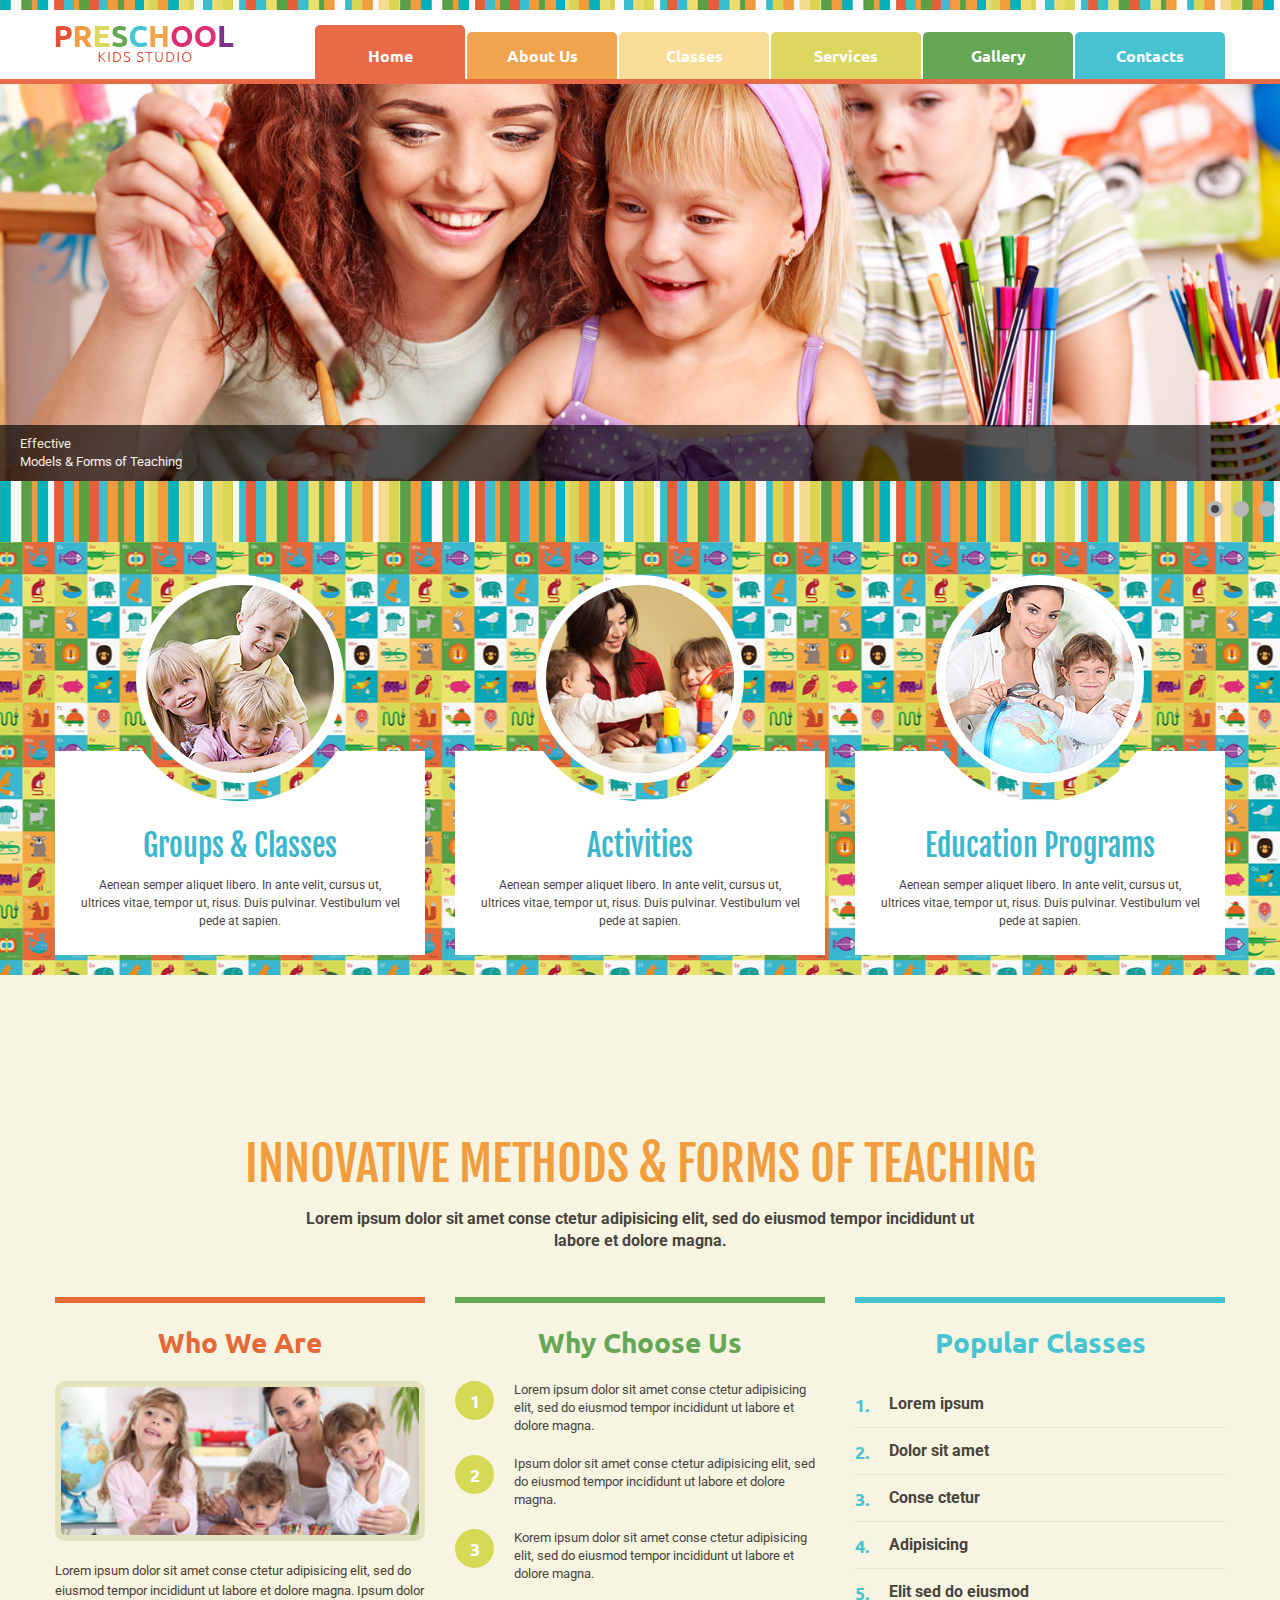
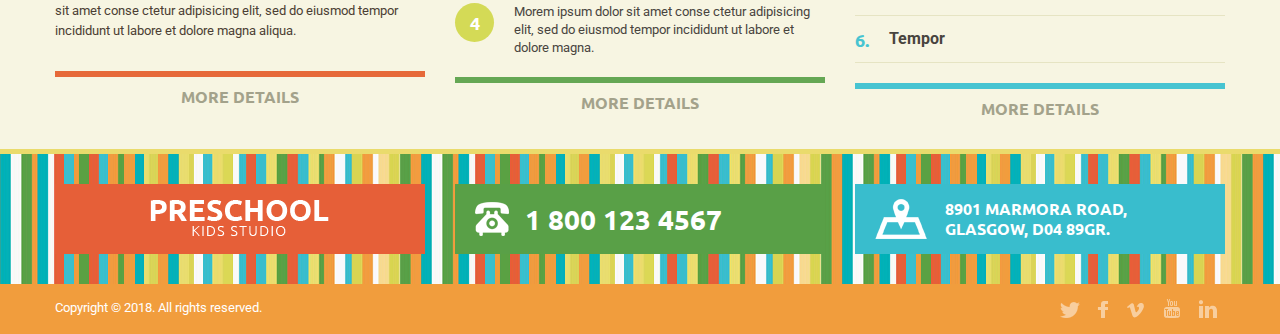
<file: index.html>
<!DOCTYPE html>
<html lang="en">
<head>
<title>Preschool bootstrap theme</title>
<meta charset="utf-8">
<meta name="viewport" content="width=device-width, initial-scale=1.0">
<meta name="author" content="gridgum">
<link rel="icon" href="images/favicon.ico" type="image/x-icon">
<link rel="shortcut icon" href="images/favicon.ico" type="image/x-icon" />

<link rel="stylesheet" href="css/bootstrap.css" type="text/css" media="screen">
<link rel="stylesheet" href="css/bootstrap-responsive.css" type="text/css" media="screen">
<link rel="stylesheet" href="css/camera.css" type="text/css" media="screen">
<link rel="stylesheet" href="css/style.css" type="text/css" media="screen">

<script type="text/javascript" src="js/jquery.js"></script>
<script type="text/javascript" src="js/jquery.easing.1.3.js"></script>
<script type="text/javascript" src="js/superfish.js"></script>

<script type="text/javascript" src="js/jquery.ui.totop.js"></script>

<script type="text/javascript" src="js/camera.js"></script>
<script type="text/javascript" src="js/jquery.mobile.customized.min.js"></script>
<script>
$(document).ready(function() {
	//

	$('#camera_wrap').camera({
		//thumbnails: true
		//alignment			: 'centerRight',
		autoAdvance			: true,
		mobileAutoAdvance	: true,
		fx					: 'scrollRight',
		height: '31%',
		hover: false,
		loader: 'none',
		navigation: true,
		navigationHover: true,
		mobileNavHover: true,
		playPause: false,
		pauseOnClick: false,
		pagination			: true,
		time: 5000,
		transPeriod: 1000,
		minHeight: '200px'
	});





}); //
$(window).load(function() {
	//

}); //
</script>
<!--[if lt IE 8]>
		<div style='text-align:center'><a href="http://www.microsoft.com/windows/internet-explorer/default.aspx?ocid=ie6_countdown_bannercode"><img src="http://www.theie6countdown.com/images/upgrade.jpg"border="0"alt=""/></a></div>
	<![endif]-->

<!--[if lt IE 9]>
  <script src="http://html5shim.googlecode.com/svn/trunk/html5.js"></script>
  <link rel="stylesheet" href="css/ie.css" type="text/css" media="screen">
<![endif]-->
</head>

<body class="front page-home">
<div id="main">

<div class="top1_wrapper">
<div class="container">
<div class="top1 clearfix">

<header><div class="logo_wrapper"><a href="index.html" class="logo"><img src="images/logo.png" alt=""></a></div></header>

<div class="menu_wrapper">
<div class="navbar navbar_">
	<div class="navbar-inner navbar-inner_">
		<a class="btn btn-navbar btn-navbar_" data-toggle="collapse" data-target=".nav-collapse_">
			<span class="icon-bar"></span>
			<span class="icon-bar"></span>
			<span class="icon-bar"></span>
		</a>
		<div class="nav-collapse nav-collapse_ collapse">
			<ul class="nav sf-menu clearfix">
<li class="active"><a href="index.html">Home</a></li>
<li><a href="about.html">About Us</a></li>
<li class="sub-menu sub-menu-1"><a href="classes.html">Classes</a>
	<ul>
		<li><a href="classes.html">Lorem ipsum dolor</a></li>
		<li class="sub-menu sub-menu-2"><a href="classes.html">Sit amet consectetue<em></em></a>
			<ul>
				<li><a href="classes.html">lorem ipsum dolor</a></li>
				<li><a href="classes.html">sit amet</a></li>
				<li><a href="classes.html">adipiscing elit</a></li>
				<li><a href="classes.html">nunc suscipit</a></li>
				<li><a href="404.html">404 page not found</a></li>
			</ul>
		</li>
		<li><a href="classes.html">Adipiscing elit</a></li>
		<li><a href="classes.html">Nunc suscipit</a></li>
	</ul>
</li>
<li><a href="services.html">Services</a></li>
<li><a href="gallery.html">Gallery</a></li>
<li><a href="contacts.html">Contacts</a></li>
    </ul>
		</div>
	</div>
</div>
</div>

</div>
</div>
</div>

<div id="slider_wrapper">
<div class="">
<div id="slider_inner" class="clearfix">
<div id="slider" class="clearfix">
	<div id="camera_wrap">
		<div data-src="images/slide01.jpg">
			<div class="camera_caption nav1 fadeIn">
				<div class="txt1">Effective</div>
				<div class="txt2">Models & Forms of  Teaching</div>
			</div>
		</div>
		<div data-src="images/slide02.jpg">
			<div class="camera_caption nav2 fadeIn">
				<div class="txt1">Effective</div>
				<div class="txt2">Models & Forms of  Teaching</div>
			</div>
		</div>
		<div data-src="images/slide03.jpg">
			<div class="camera_caption nav3 fadeIn">
				<div class="txt1">Effective</div>
				<div class="txt2">Models & Forms of  Teaching</div>
			</div>
		</div>
	</div>
</div>
</div>
</div>
</div>

<div class="banner_wrapper">
<div class="container">
<div class="banner_wrapper2">
<div class="row">
<div class="span4 banner">
<a href="#">
<div class="banner_inner">
<figure><img src="images/banner1.jpg" alt=""></figure>
<div class="caption">
	<div class="txt1">Groups & Classes</div>
	<div class="txt2">Aenean semper aliquet libero. In ante velit, cursus ut, ultrices vitae, tempor ut, risus. Duis pulvinar. Vestibulum vel pede at sapien.</div>
</div>
</div>
</a>
</div>
<div class="span4 banner">
<a href="#">
<div class="banner_inner">
<figure><img src="images/banner2.jpg" alt=""></figure>
<div class="caption">
	<div class="txt1">Activities</div>
	<div class="txt2">Aenean semper aliquet libero. In ante velit, cursus ut, ultrices vitae, tempor ut, risus. Duis pulvinar. Vestibulum vel pede at sapien.</div>
</div>
</div>
</a>
</div>
<div class="span4 banner">
<a href="#">
<div class="banner_inner">
<figure><img src="images/banner3.jpg" alt=""></figure>
<div class="caption">
	<div class="txt1">Education Programs</div>
	<div class="txt2">Aenean semper aliquet libero. In ante velit, cursus ut, ultrices vitae, tempor ut, risus. Duis pulvinar. Vestibulum vel pede at sapien.</div>
</div>
</div>
</a>
</div>
</div>
</div>
</div>
</div>

<div class="center1">

<div class="slogan_wrapper">
<div class="container">
<div class="txt1">innovative Methods & Forms of  Teaching</div>
<div class="txt2">Lorem ipsum dolor sit amet conse ctetur adipisicing elit, sed do eiusmod tempor incididunt ut labore et dolore magna.</div>
</div>
</div>


<div id="content">
<div class="container">
<div class="row">
<div class="span4">
<div class="section_red">

<h2 class="text-center text-red">Who We Are</h2>

<div class="thumb1 last">
	<div class="thumbnail clearfix">
		<figure class="img-polaroid"><img src="images/home01.jpg" alt=""></figure>
		<div class="caption">
			<p>
				Lorem ipsum dolor sit amet conse ctetur adipisicing elit, sed do eiusmod tempor incididunt ut labore et dolore magna. Ipsum dolor sit amet conse ctetur adipisicing elit, sed do eiusmod tempor incididunt ut labore et dolore magna aliqua.
			</p>
		</div>
	</div>
</div>


</div>

<div class="text-center">
<a href="#" class="button1 red">more details</a>
</div>

</div>
<div class="span4">
<div class="section_green">

<h2 class="text-center text-green">Why Choose Us</h2>

<div class="date1">
<div class="number">1</div>
<div class="caption">Lorem ipsum dolor sit amet conse ctetur adipisicing elit, sed do eiusmod tempor incididunt ut labore et dolore magna.</div>
</div>

<div class="date1">
<div class="number">2</div>
<div class="caption">Ipsum dolor sit amet conse ctetur adipisicing elit, sed do eiusmod tempor incididunt ut labore et dolore magna.</div>
</div>

<div class="date1">
<div class="number">3</div>
<div class="caption">Korem ipsum dolor sit amet conse ctetur adipisicing elit, sed do eiusmod tempor incididunt ut labore et dolore magna.</div>
</div>

<div class="date1 last">
<div class="number">4</div>
<div class="caption">Morem ipsum dolor sit amet conse ctetur adipisicing elit, sed do eiusmod tempor incididunt ut labore et dolore magna.</div>
</div>


</div>

<div class="text-center">
<a href="#" class="button1 green">more details</a>
</div>

</div>
<div class="span4">
<div class="section_blue">

<h2 class="text-center text-blue">Popular Classes</h2>

<div class="date2">
<div class="number">1.</div>
<div class="caption">Lorem ipsum</div>
</div>

<div class="date2">
<div class="number">2.</div>
<div class="caption">Dolor sit amet</div>
</div>

<div class="date2">
<div class="number">3.</div>
<div class="caption">Conse ctetur</div>
</div>

<div class="date2">
<div class="number">4.</div>
<div class="caption">Adipisicing</div>
</div>

<div class="date2">
<div class="number">5.</div>
<div class="caption">Elit sed do eiusmod</div>
</div>

<div class="date2">
<div class="number">6.</div>
<div class="caption">Tempor</div>
</div>


</div>

<div class="text-center">
<a href="#" class="button1 blue">more details</a>
</div>

</div>
</div>
</div>
</div>



</div>



<div class="bot1_wrapper">
<div class="container">
<div class="row">
<div class="span4">
<div class="logo2_wrapper"><a href="index.html" class="logo2"><img src="images/logo2.png" alt=""></a></div>
</div>
<div class="span4">
<div class="phone1_wrapper"><div class="phone1">1 800 123 4567</div></div>
</div>
<div class="span4">
<div class="location1_wrapper"><div class="location1">8901 Marmora Road,<br>Glasgow, D04 89GR.</div></div>
</div>
</div>
</div>
</div>

<div class="bot2_wrapper">
<div class="container">

<div class="social_wrapper social_wrapper_bottom">
	<ul class="social clearfix">
	    <li><a href="#"><img src="images/social_ic1.png"></a></li>
	    <li><a href="#"><img src="images/social_ic2.png"></a></li>
	    <li><a href="#"><img src="images/social_ic3.png"></a></li>
	    <li><a href="#"><img src="images/social_ic4.png"></a></li>
	    <li><a href="#"><img src="images/social_ic5.png"></a></li>
	</ul>
</div>

<footer>Copyright &copy; 2018. All rights reserved.</footer>

</div>
</div>

</div>
<script type="text/javascript" src="js/bootstrap.js"></script>
</body>
</html>
</file>
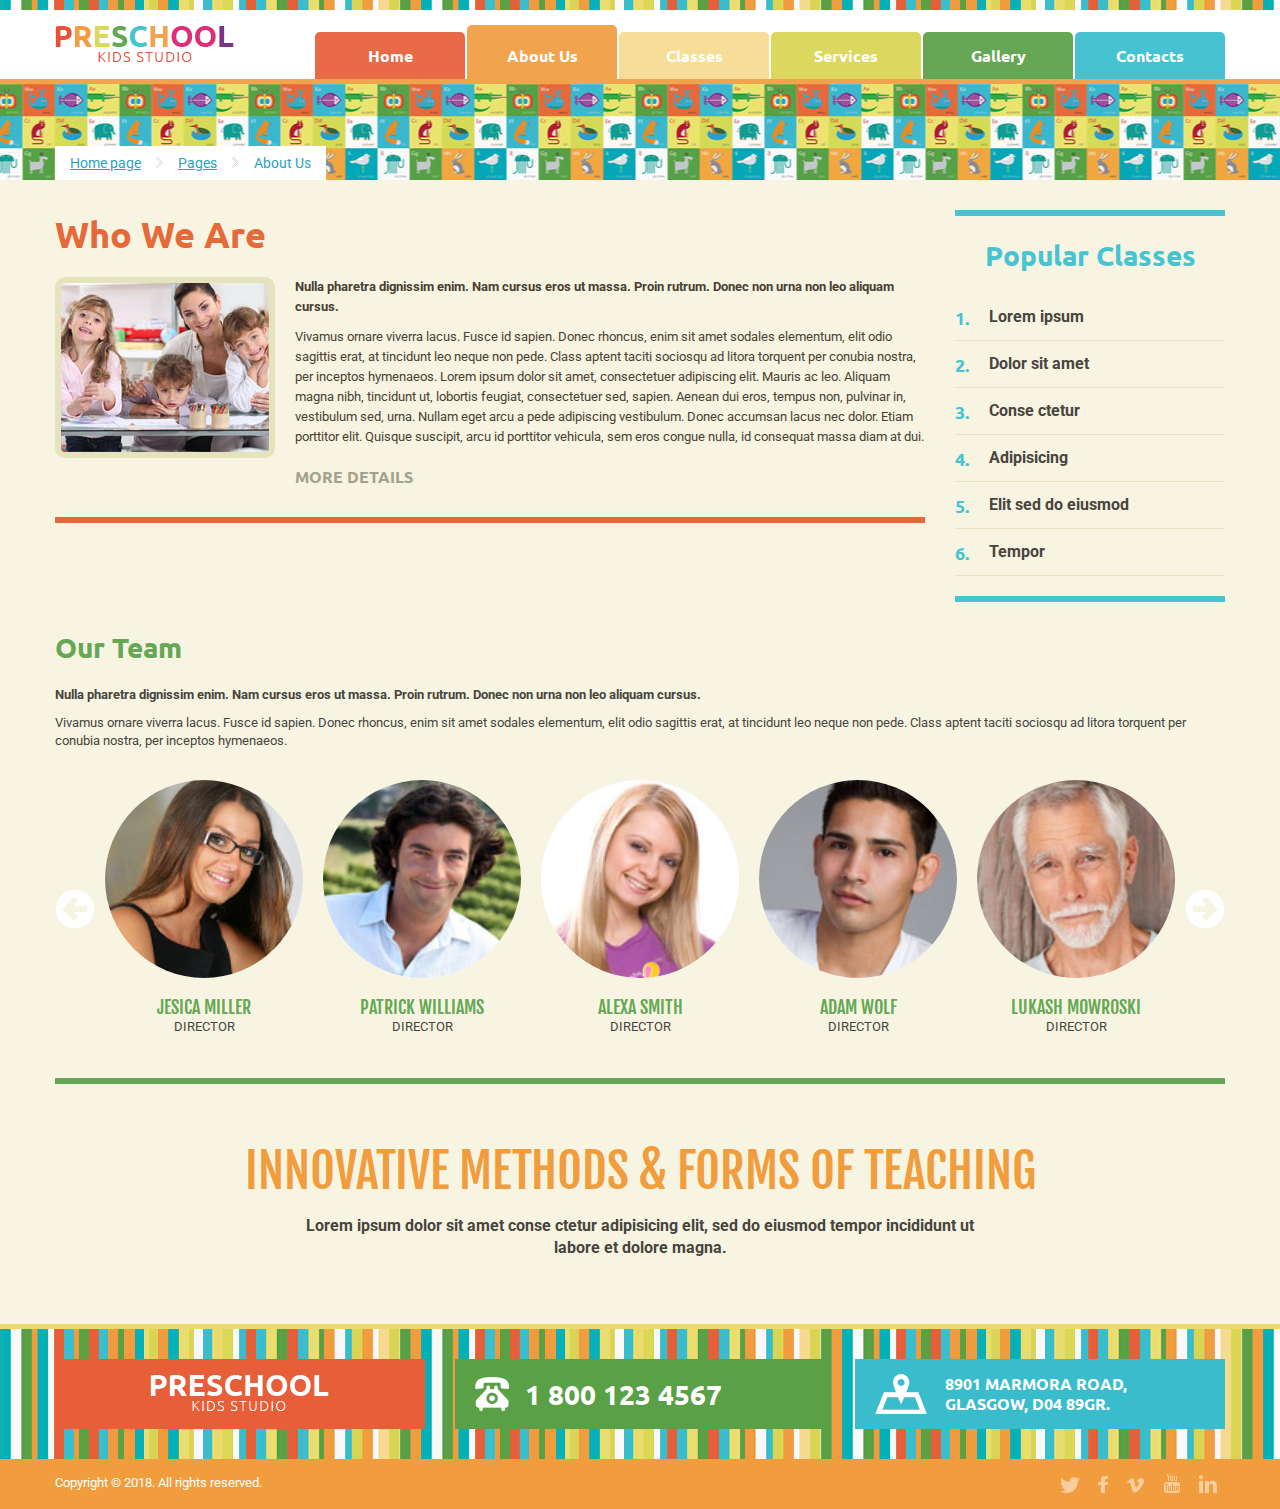
<file: about.html>
<!DOCTYPE html>
<html lang="en">
<head>
<title>about</title>
<meta charset="utf-8">
<meta name="viewport" content="width=device-width, initial-scale=1.0">
<META NAME="ROBOTS" CONTENT="NOINDEX, NOFOLLOW">
<link rel="icon" href="images/favicon.ico" type="image/x-icon">
<link rel="shortcut icon" href="images/favicon.ico" type="image/x-icon" />

<link rel="stylesheet" href="css/bootstrap.css" type="text/css" media="screen">
<link rel="stylesheet" href="css/bootstrap-responsive.css" type="text/css" media="screen">
<link rel="stylesheet" href="css/style.css" type="text/css" media="screen">

<script type="text/javascript" src="js/jquery.js"></script>
<script type="text/javascript" src="js/jquery.easing.1.3.js"></script>
<script type="text/javascript" src="js/superfish.js"></script>

<script type="text/javascript" src="js/jquery.ui.totop.js"></script>

<script type="text/javascript" src="js/jquery.caroufredsel.js"></script>
<script type="text/javascript" src="js/jquery.touchSwipe.min.js"></script>

<script>
$(document).ready(function() {
	//

	//	carouFredSel team
	$('#team .carousel.main ul').carouFredSel({
		auto: {
			timeoutDuration: 8000
		},
		responsive: true,
		prev: '.team_prev',
		next: '.team_next',
		width: '100%',
		scroll: {
			items: 1,
			duration: 1000,
			easing: "easeOutExpo"
		},
		items: {
        	width: '250',
			height: 'variable',	//	optionally resize item-height
			visible: {
				min: 1,
				max: 5
			}
		},
		mousewheel: false,
		swipe: {
			onMouse: true,
			onTouch: true
			}
	});






	$(window).bind("resize",updateSizes_vat).bind("load",updateSizes_vat);
	function updateSizes_vat(){
		$('#team .carousel.main ul').trigger("updateSizes");


	}
	updateSizes_vat();
}); //
$(window).load(function() {
	//

}); //
</script>
<!--[if lt IE 8]>
		<div style='text-align:center'><a href="http://www.microsoft.com/windows/internet-explorer/default.aspx?ocid=ie6_countdown_bannercode"><img src="http://www.theie6countdown.com/images/upgrade.jpg"border="0"alt=""/></a></div>
	<![endif]-->

<!--[if lt IE 9]>
  <script src="http://html5shim.googlecode.com/svn/trunk/html5.js"></script>
  <link rel="stylesheet" href="css/ie.css" type="text/css" media="screen">
<![endif]-->
</head>

<body class="not-front page-about">
<div id="main">

<div class="top1_wrapper">
<div class="container">
<div class="top1 clearfix">

<header><div class="logo_wrapper"><a href="index.html" class="logo"><img src="images/logo.png" alt=""></a></div></header>

<div class="menu_wrapper">
<div class="navbar navbar_">
	<div class="navbar-inner navbar-inner_">
		<a class="btn btn-navbar btn-navbar_" data-toggle="collapse" data-target=".nav-collapse_">
			<span class="icon-bar"></span>
			<span class="icon-bar"></span>
			<span class="icon-bar"></span>
		</a>
		<div class="nav-collapse nav-collapse_ collapse">
			<ul class="nav sf-menu clearfix">
<li><a href="index.html">Home</a></li>
<li class="active"><a href="about.html">About Us</a></li>
<li class="sub-menu sub-menu-1"><a href="classes.html">Classes</a>
	<ul>
		<li><a href="classes.html">Lorem ipsum dolor</a></li>
		<li class="sub-menu sub-menu-2"><a href="classes.html">Sit amet consectetue<em></em></a>
			<ul>
				<li><a href="classes.html">lorem ipsum dolor</a></li>
				<li><a href="classes.html">sit amet</a></li>
				<li><a href="classes.html">adipiscing elit</a></li>
				<li><a href="classes.html">nunc suscipit</a></li>
				<li><a href="404.html">404 page not found</a></li>
			</ul>
		</li>
		<li><a href="classes.html">Adipiscing elit</a></li>
		<li><a href="classes.html">Nunc suscipit</a></li>
	</ul>
</li>
<li><a href="services.html">Services</a></li>
<li><a href="gallery.html">Gallery</a></li>
<li><a href="contacts.html">Contacts</a></li>
    </ul>
		</div>
	</div>
</div>
</div>

</div>
</div>
</div>

<div class="breadcrumbs1_wrapper">
<div class="container">
<div class="breadcrumbs1"><a href="index.html">Home page</a><span></span><a href="index.html">Pages</a><span></span>About Us</div>
</div>
</div>

<div class="center1">




<div id="content">
<div class="container">
<div class="row">
<div class="span9">
<div class="section_red no-top">

<h1 class="text-red">Who We Are</h1>

<div class="thumb2 last">
	<div class="thumbnail clearfix">
		<figure class="img-polaroid"><img src="images/about01.jpg" alt=""></figure>
		<div class="caption">
			<p>
				<b>
					Nulla pharetra dignissim enim. Nam cursus eros ut massa. Proin rutrum. Donec non urna non leo aliquam cursus.
				</b>
			</p>
			<p>
				Vivamus ornare viverra lacus. Fusce id sapien. Donec rhoncus, enim sit amet sodales elementum, elit odio sagittis erat, at tincidunt leo neque non pede. Class aptent taciti sociosqu ad litora torquent per conubia nostra, per inceptos hymenaeos. Lorem ipsum dolor sit amet, consectetuer adipiscing elit. Mauris ac leo. Aliquam magna nibh, tincidunt ut, lobortis feugiat, consectetuer sed, sapien. Aenean dui eros, tempus non, pulvinar in, vestibulum sed, urna. Nullam eget arcu a pede adipiscing vestibulum. Donec accumsan lacus nec dolor. Etiam porttitor elit. Quisque suscipit, arcu id porttitor vehicula, sem eros congue nulla, id consequat massa diam at dui.
			</p>
			<a href="#" class="button1 red">more details</a>
		</div>
	</div>
</div>


</div>


</div>
<div class="span3">
<div class="section_blue">

<h2 class="text-center text-blue">Popular Classes</h2>

<div class="date2">
<div class="number">1.</div>
<div class="caption">Lorem ipsum</div>
</div>

<div class="date2">
<div class="number">2.</div>
<div class="caption">Dolor sit amet</div>
</div>

<div class="date2">
<div class="number">3.</div>
<div class="caption">Conse ctetur</div>
</div>

<div class="date2">
<div class="number">4.</div>
<div class="caption">Adipisicing</div>
</div>

<div class="date2">
<div class="number">5.</div>
<div class="caption">Elit sed do eiusmod</div>
</div>

<div class="date2">
<div class="number">6.</div>
<div class="caption">Tempor</div>
</div>


</div>



</div>
</div>
<div class="row">
<div class="span12">

<div class="section_green no-top">

<h2 class="text-green">Our Team</h2>

<p>
	<b>
		Nulla pharetra dignissim enim. Nam cursus eros ut massa. Proin rutrum. Donec non urna non leo aliquam cursus.
	</b>
</p>
<p>
	Vivamus ornare viverra lacus. Fusce id sapien. Donec rhoncus, enim sit amet sodales elementum, elit odio sagittis erat, at tincidunt leo neque non pede. Class aptent taciti sociosqu ad litora torquent per conubia nostra, per inceptos hymenaeos.
</p>

<div id="team_wrapper">
<div class="">

<div id="team">
<a class="team_prev" href="#"></a>
<a class="team_next" href="#"></a>
<div class="carousel-box">
	<div class="inner">
		<div class="carousel main">
			<ul>
				<li>
					<div class="team">
						<div class="team_inner">
							<a href="#">
								<figure><img src="images/team01.jpg" alt="" class="img"><em></em></figure>
								<div class="caption">
									<div class="txt1">Jesica Miller</div>
									<div class="txt2">director</div>
								</div>
							</a>
						</div>
					</div>
				</li>
				<li>
					<div class="team">
						<div class="team_inner">
							<a href="#">
								<figure><img src="images/team02.jpg" alt="" class="img"><em></em></figure>
								<div class="caption">
									<div class="txt1">Patrick williams</div>
									<div class="txt2">director</div>
								</div>
							</a>
						</div>
					</div>
				</li>
				<li>
					<div class="team">
						<div class="team_inner">
							<a href="#">
								<figure><img src="images/team03.jpg" alt="" class="img"><em></em></figure>
								<div class="caption">
									<div class="txt1">Alexa Smith</div>
									<div class="txt2">director</div>
								</div>
							</a>
						</div>
					</div>
				</li>
				<li>
					<div class="team">
						<div class="team_inner">
							<a href="#">
								<figure><img src="images/team04.jpg" alt="" class="img"><em></em></figure>
								<div class="caption">
									<div class="txt1">Adam Wolf</div>
									<div class="txt2">director</div>
								</div>
							</a>
						</div>
					</div>
				</li>
				<li>
					<div class="team">
						<div class="team_inner">
							<a href="#">
								<figure><img src="images/team05.jpg" alt="" class="img"><em></em></figure>
								<div class="caption">
									<div class="txt1">Lukash Mowroski</div>
									<div class="txt2">director</div>
								</div>
							</a>
						</div>
					</div>
				</li>

				<li>
					<div class="team">
						<div class="team_inner">
							<a href="#">
								<figure><img src="images/team01.jpg" alt="" class="img"><em></em></figure>
								<div class="caption">
									<div class="txt1">Jesica Miller</div>
									<div class="txt2">director</div>
								</div>
							</a>
						</div>
					</div>
				</li>
				<li>
					<div class="team">
						<div class="team_inner">
							<a href="#">
								<figure><img src="images/team02.jpg" alt="" class="img"><em></em></figure>
								<div class="caption">
									<div class="txt1">Patrick williams</div>
									<div class="txt2">director</div>
								</div>
							</a>
						</div>
					</div>
				</li>
				<li>
					<div class="team">
						<div class="team_inner">
							<a href="#">
								<figure><img src="images/team03.jpg" alt="" class="img"><em></em></figure>
								<div class="caption">
									<div class="txt1">Alexa Smith</div>
									<div class="txt2">director</div>
								</div>
							</a>
						</div>
					</div>
				</li>
				<li>
					<div class="team">
						<div class="team_inner">
							<a href="#">
								<figure><img src="images/team04.jpg" alt="" class="img"><em></em></figure>
								<div class="caption">
									<div class="txt1">Adam Wolf</div>
									<div class="txt2">director</div>
								</div>
							</a>
						</div>
					</div>
				</li>
				<li>
					<div class="team">
						<div class="team_inner">
							<a href="#">
								<figure><img src="images/team05.jpg" alt="" class="img"><em></em></figure>
								<div class="caption">
									<div class="txt1">Lukash Mowroski</div>
									<div class="txt2">director</div>
								</div>
							</a>
						</div>
					</div>
				</li>






			</ul>
		</div>
	</div>
</div>
</div>
</div>
</div>


</div>

</div>
</div>
</div>
</div>

<br>

<div class="slogan_wrapper">
<div class="container">
<div class="txt1">innovative Methods & Forms of  Teaching</div>
<div class="txt2">Lorem ipsum dolor sit amet conse ctetur adipisicing elit, sed do eiusmod tempor incididunt ut labore et dolore magna.</div>
</div>
</div>



</div>



<div class="bot1_wrapper">
<div class="container">
<div class="row">
<div class="span4">
<div class="logo2_wrapper"><a href="index.html" class="logo2"><img src="images/logo2.png" alt=""></a></div>
</div>
<div class="span4">
<div class="phone1_wrapper"><div class="phone1">1 800 123 4567</div></div>
</div>
<div class="span4">
<div class="location1_wrapper"><div class="location1">8901 Marmora Road,<br>Glasgow, D04 89GR.</div></div>
</div>
</div>
</div>
</div>

<div class="bot2_wrapper">
<div class="container">

<div class="social_wrapper social_wrapper_bottom">
	<ul class="social clearfix">
	    <li><a href="#"><img src="images/social_ic1.png"></a></li>
	    <li><a href="#"><img src="images/social_ic2.png"></a></li>
	    <li><a href="#"><img src="images/social_ic3.png"></a></li>
	    <li><a href="#"><img src="images/social_ic4.png"></a></li>
	    <li><a href="#"><img src="images/social_ic5.png"></a></li>
	</ul>
</div>

<footer>Copyright &copy; 2018. All rights reserved.</footer>

</div>
</div>









</div>
<script type="text/javascript" src="js/bootstrap.js"></script>
</body>
</html>
</file>
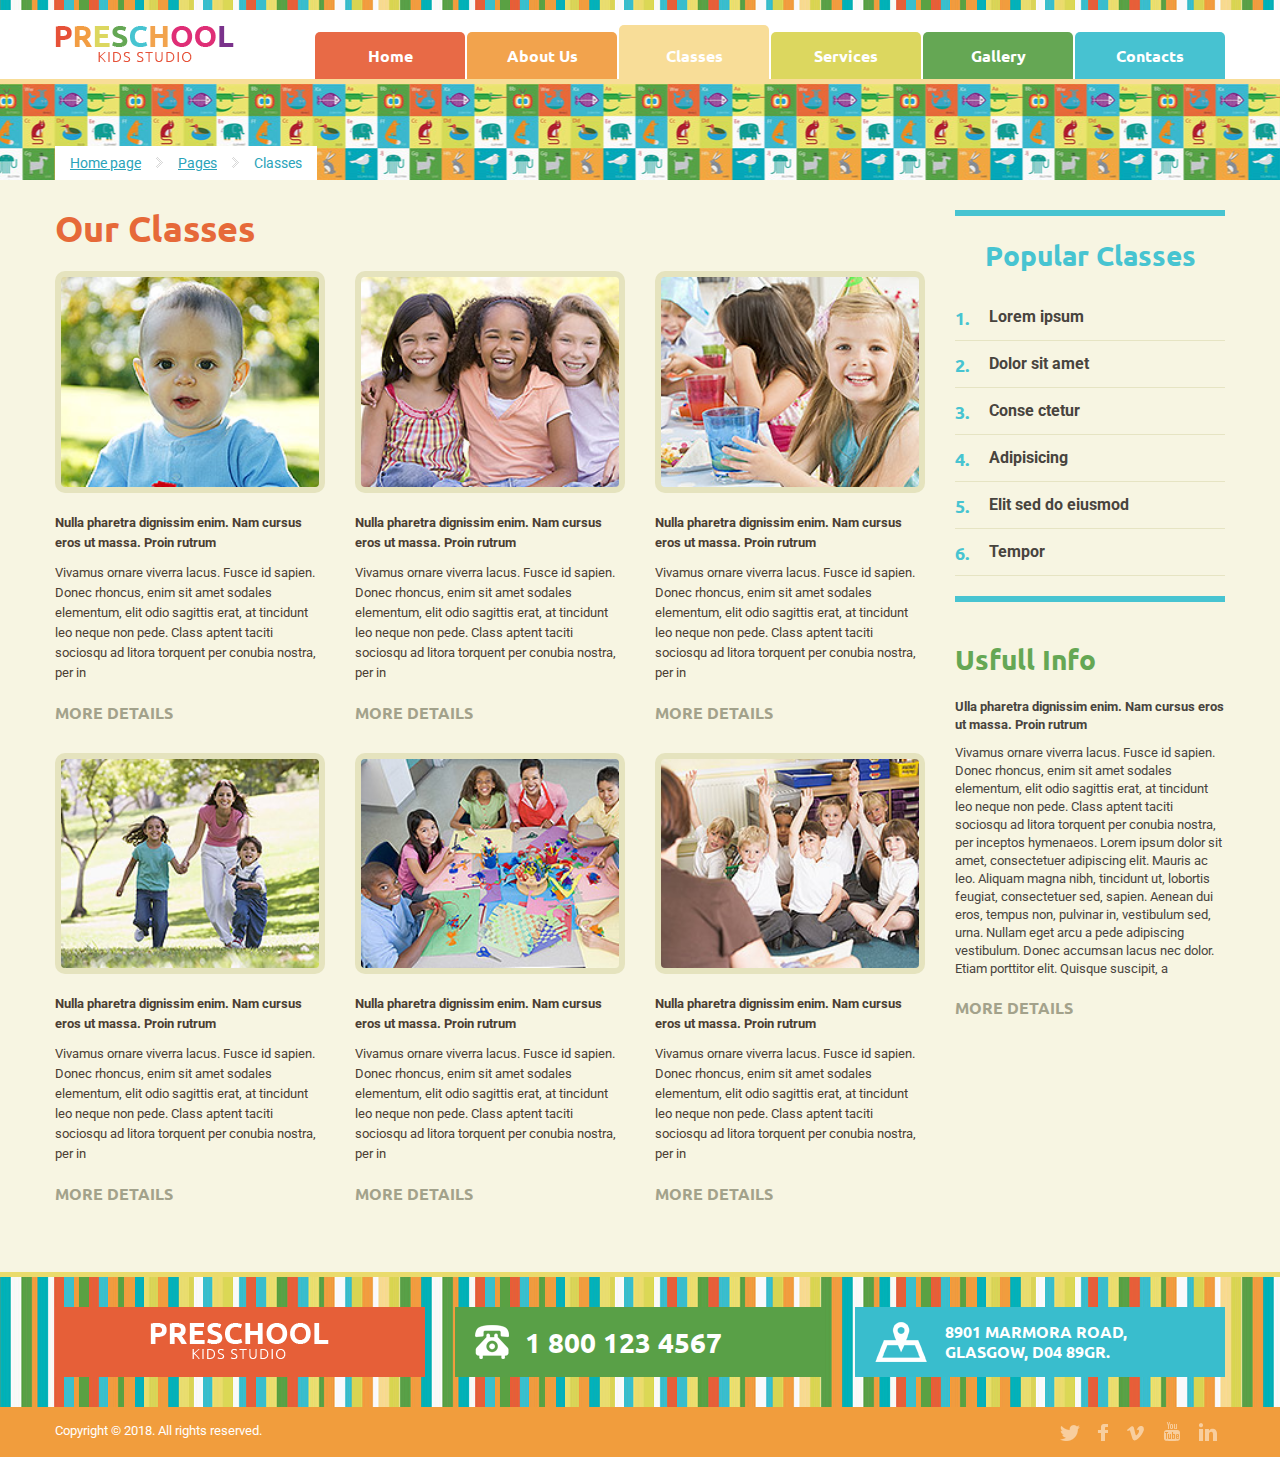
<file: classes.html>
<!DOCTYPE html>
<html lang="en">
<head>
<title>classes</title>
<meta charset="utf-8">
<meta name="viewport" content="width=device-width, initial-scale=1.0">
<META NAME="ROBOTS" CONTENT="NOINDEX, NOFOLLOW">
<link rel="icon" href="images/favicon.ico" type="image/x-icon">
<link rel="shortcut icon" href="images/favicon.ico" type="image/x-icon" />

<link rel="stylesheet" href="css/bootstrap.css" type="text/css" media="screen">
<link rel="stylesheet" href="css/bootstrap-responsive.css" type="text/css" media="screen">
<link rel="stylesheet" href="css/style.css" type="text/css" media="screen">

<script type="text/javascript" src="js/jquery.js"></script>
<script type="text/javascript" src="js/jquery.easing.1.3.js"></script>
<script type="text/javascript" src="js/superfish.js"></script>

<script type="text/javascript" src="js/jquery.ui.totop.js"></script>



<script>
$(document).ready(function() {
}); //
$(window).load(function() {
}); //
</script>
<!--[if lt IE 8]>
		<div style='text-align:center'><a href="http://www.microsoft.com/windows/internet-explorer/default.aspx?ocid=ie6_countdown_bannercode"><img src="http://www.theie6countdown.com/images/upgrade.jpg"border="0"alt=""/></a></div>
	<![endif]-->

<!--[if lt IE 9]>
  <script src="http://html5shim.googlecode.com/svn/trunk/html5.js"></script>
  <link rel="stylesheet" href="css/ie.css" type="text/css" media="screen">
<![endif]-->
</head>

<body class="not-front page-classes">
<div id="main">

<div class="top1_wrapper">
<div class="container">
<div class="top1 clearfix">

<header><div class="logo_wrapper"><a href="index.html" class="logo"><img src="images/logo.png" alt=""></a></div></header>

<div class="menu_wrapper">
<div class="navbar navbar_">
	<div class="navbar-inner navbar-inner_">
		<a class="btn btn-navbar btn-navbar_" data-toggle="collapse" data-target=".nav-collapse_">
			<span class="icon-bar"></span>
			<span class="icon-bar"></span>
			<span class="icon-bar"></span>
		</a>
		<div class="nav-collapse nav-collapse_ collapse">
			<ul class="nav sf-menu clearfix">
<li><a href="index.html">Home</a></li>
<li><a href="about.html">About Us</a></li>
<li class="active sub-menu sub-menu-1"><a href="classes.html">Classes</a>
	<ul>
		<li><a href="classes.html">Lorem ipsum dolor</a></li>
		<li class="sub-menu sub-menu-2"><a href="classes.html">Sit amet consectetue<em></em></a>
			<ul>
				<li><a href="classes.html">lorem ipsum dolor</a></li>
				<li><a href="classes.html">sit amet</a></li>
				<li><a href="classes.html">adipiscing elit</a></li>
				<li><a href="classes.html">nunc suscipit</a></li>
				<li><a href="404.html">404 page not found</a></li>
			</ul>
		</li>
		<li><a href="classes.html">Adipiscing elit</a></li>
		<li><a href="classes.html">Nunc suscipit</a></li>
	</ul>
</li>
<li><a href="services.html">Services</a></li>
<li><a href="gallery.html">Gallery</a></li>
<li><a href="contacts.html">Contacts</a></li>
    </ul>
		</div>
	</div>
</div>
</div>

</div>
</div>
</div>

<div class="breadcrumbs1_wrapper">
<div class="container">
<div class="breadcrumbs1"><a href="index.html">Home page</a><span></span><a href="index.html">Pages</a><span></span>Classes</div>
</div>
</div>

<div class="center1">




<div id="content">
<div class="container">
<div class="row">
<div class="span9">


<h1 class="text-red">Our Classes</h1>

<div class="row">
<div class="span3">
<div class="thumb1">
	<div class="thumbnail clearfix">
		<figure class="img-polaroid"><img src="images/classes01.jpg" alt=""></figure>
		<div class="caption">
			<p>
				<b>
					Nulla pharetra dignissim enim. Nam cursus eros ut massa. Proin rutrum
				</b>
			</p>
			<p>
				Vivamus ornare viverra lacus. Fusce id sapien. Donec rhoncus, enim sit amet sodales elementum, elit odio sagittis erat, at tincidunt leo neque non pede. Class aptent taciti sociosqu ad litora torquent per conubia nostra, per in
			</p>
			<a href="#" class="button1 red">more details</a>
		</div>
	</div>
</div>
</div>
<div class="span3">
<div class="thumb1">
	<div class="thumbnail clearfix">
		<figure class="img-polaroid"><img src="images/classes02.jpg" alt=""></figure>
		<div class="caption">
			<p>
				<b>
					Nulla pharetra dignissim enim. Nam cursus eros ut massa. Proin rutrum
				</b>
			</p>
			<p>
				Vivamus ornare viverra lacus. Fusce id sapien. Donec rhoncus, enim sit amet sodales elementum, elit odio sagittis erat, at tincidunt leo neque non pede. Class aptent taciti sociosqu ad litora torquent per conubia nostra, per in
			</p>
			<a href="#" class="button1 red">more details</a>
		</div>
	</div>
</div>
</div>
<div class="span3">
<div class="thumb1">
	<div class="thumbnail clearfix">
		<figure class="img-polaroid"><img src="images/classes03.jpg" alt=""></figure>
		<div class="caption">
			<p>
				<b>
					Nulla pharetra dignissim enim. Nam cursus eros ut massa. Proin rutrum
				</b>
			</p>
			<p>
				Vivamus ornare viverra lacus. Fusce id sapien. Donec rhoncus, enim sit amet sodales elementum, elit odio sagittis erat, at tincidunt leo neque non pede. Class aptent taciti sociosqu ad litora torquent per conubia nostra, per in
			</p>
			<a href="#" class="button1 red">more details</a>
		</div>
	</div>
</div>
</div>
</div>

<div class="row">
<div class="span3">
<div class="thumb1">
	<div class="thumbnail clearfix">
		<figure class="img-polaroid"><img src="images/classes04.jpg" alt=""></figure>
		<div class="caption">
			<p>
				<b>
					Nulla pharetra dignissim enim. Nam cursus eros ut massa. Proin rutrum
				</b>
			</p>
			<p>
				Vivamus ornare viverra lacus. Fusce id sapien. Donec rhoncus, enim sit amet sodales elementum, elit odio sagittis erat, at tincidunt leo neque non pede. Class aptent taciti sociosqu ad litora torquent per conubia nostra, per in
			</p>
			<a href="#" class="button1 red">more details</a>
		</div>
	</div>
</div>
</div>
<div class="span3">
<div class="thumb1">
	<div class="thumbnail clearfix">
		<figure class="img-polaroid"><img src="images/classes05.jpg" alt=""></figure>
		<div class="caption">
			<p>
				<b>
					Nulla pharetra dignissim enim. Nam cursus eros ut massa. Proin rutrum
				</b>
			</p>
			<p>
				Vivamus ornare viverra lacus. Fusce id sapien. Donec rhoncus, enim sit amet sodales elementum, elit odio sagittis erat, at tincidunt leo neque non pede. Class aptent taciti sociosqu ad litora torquent per conubia nostra, per in
			</p>
			<a href="#" class="button1 red">more details</a>
		</div>
	</div>
</div>
</div>
<div class="span3">
<div class="thumb1">
	<div class="thumbnail clearfix">
		<figure class="img-polaroid"><img src="images/classes06.jpg" alt=""></figure>
		<div class="caption">
			<p>
				<b>
					Nulla pharetra dignissim enim. Nam cursus eros ut massa. Proin rutrum
				</b>
			</p>
			<p>
				Vivamus ornare viverra lacus. Fusce id sapien. Donec rhoncus, enim sit amet sodales elementum, elit odio sagittis erat, at tincidunt leo neque non pede. Class aptent taciti sociosqu ad litora torquent per conubia nostra, per in
			</p>
			<a href="#" class="button1 red">more details</a>
		</div>
	</div>
</div>
</div>
</div>








</div>
<div class="span3">
<div class="section_blue">

<h2 class="text-center text-blue">Popular Classes</h2>

<div class="date2">
<div class="number">1.</div>
<div class="caption">Lorem ipsum</div>
</div>

<div class="date2">
<div class="number">2.</div>
<div class="caption">Dolor sit amet</div>
</div>

<div class="date2">
<div class="number">3.</div>
<div class="caption">Conse ctetur</div>
</div>

<div class="date2">
<div class="number">4.</div>
<div class="caption">Adipisicing</div>
</div>

<div class="date2">
<div class="number">5.</div>
<div class="caption">Elit sed do eiusmod</div>
</div>

<div class="date2">
<div class="number">6.</div>
<div class="caption">Tempor</div>
</div>


</div>

<br>

<h2 class="text-green">Usfull Info</h2>

<p>
	<b>
		Ulla pharetra dignissim enim. Nam cursus eros ut massa. Proin rutrum
	</b>
</p>
<p>
	Vivamus ornare viverra lacus. Fusce id sapien. Donec rhoncus, enim sit amet sodales elementum, elit odio sagittis erat, at tincidunt leo neque non pede. Class aptent taciti sociosqu ad litora torquent per conubia nostra, per inceptos hymenaeos. Lorem ipsum dolor sit amet, consectetuer adipiscing elit. Mauris ac leo. Aliquam magna nibh, tincidunt ut, lobortis feugiat, consectetuer sed, sapien. Aenean dui eros, tempus non, pulvinar in, vestibulum sed, urna. Nullam eget arcu a pede adipiscing vestibulum. Donec accumsan lacus nec dolor. Etiam porttitor elit. Quisque suscipit, a
</p>
<a href="#" class="button1 green">more details</a>



</div>
</div>
</div>
</div>

<br>





</div>



<div class="bot1_wrapper">
<div class="container">
<div class="row">
<div class="span4">
<div class="logo2_wrapper"><a href="index.html" class="logo2"><img src="images/logo2.png" alt=""></a></div>
</div>
<div class="span4">
<div class="phone1_wrapper"><div class="phone1">1 800 123 4567</div></div>
</div>
<div class="span4">
<div class="location1_wrapper"><div class="location1">8901 Marmora Road,<br>Glasgow, D04 89GR.</div></div>
</div>
</div>
</div>
</div>

<div class="bot2_wrapper">
<div class="container">

<div class="social_wrapper social_wrapper_bottom">
	<ul class="social clearfix">
	    <li><a href="#"><img src="images/social_ic1.png"></a></li>
	    <li><a href="#"><img src="images/social_ic2.png"></a></li>
	    <li><a href="#"><img src="images/social_ic3.png"></a></li>
	    <li><a href="#"><img src="images/social_ic4.png"></a></li>
	    <li><a href="#"><img src="images/social_ic5.png"></a></li>
	</ul>
</div>

<footer>Copyright &copy; 2018. All rights reserved.</footer>

</div>
</div>









</div>
<script type="text/javascript" src="js/bootstrap.js"></script>
</body>
</html>
</file>
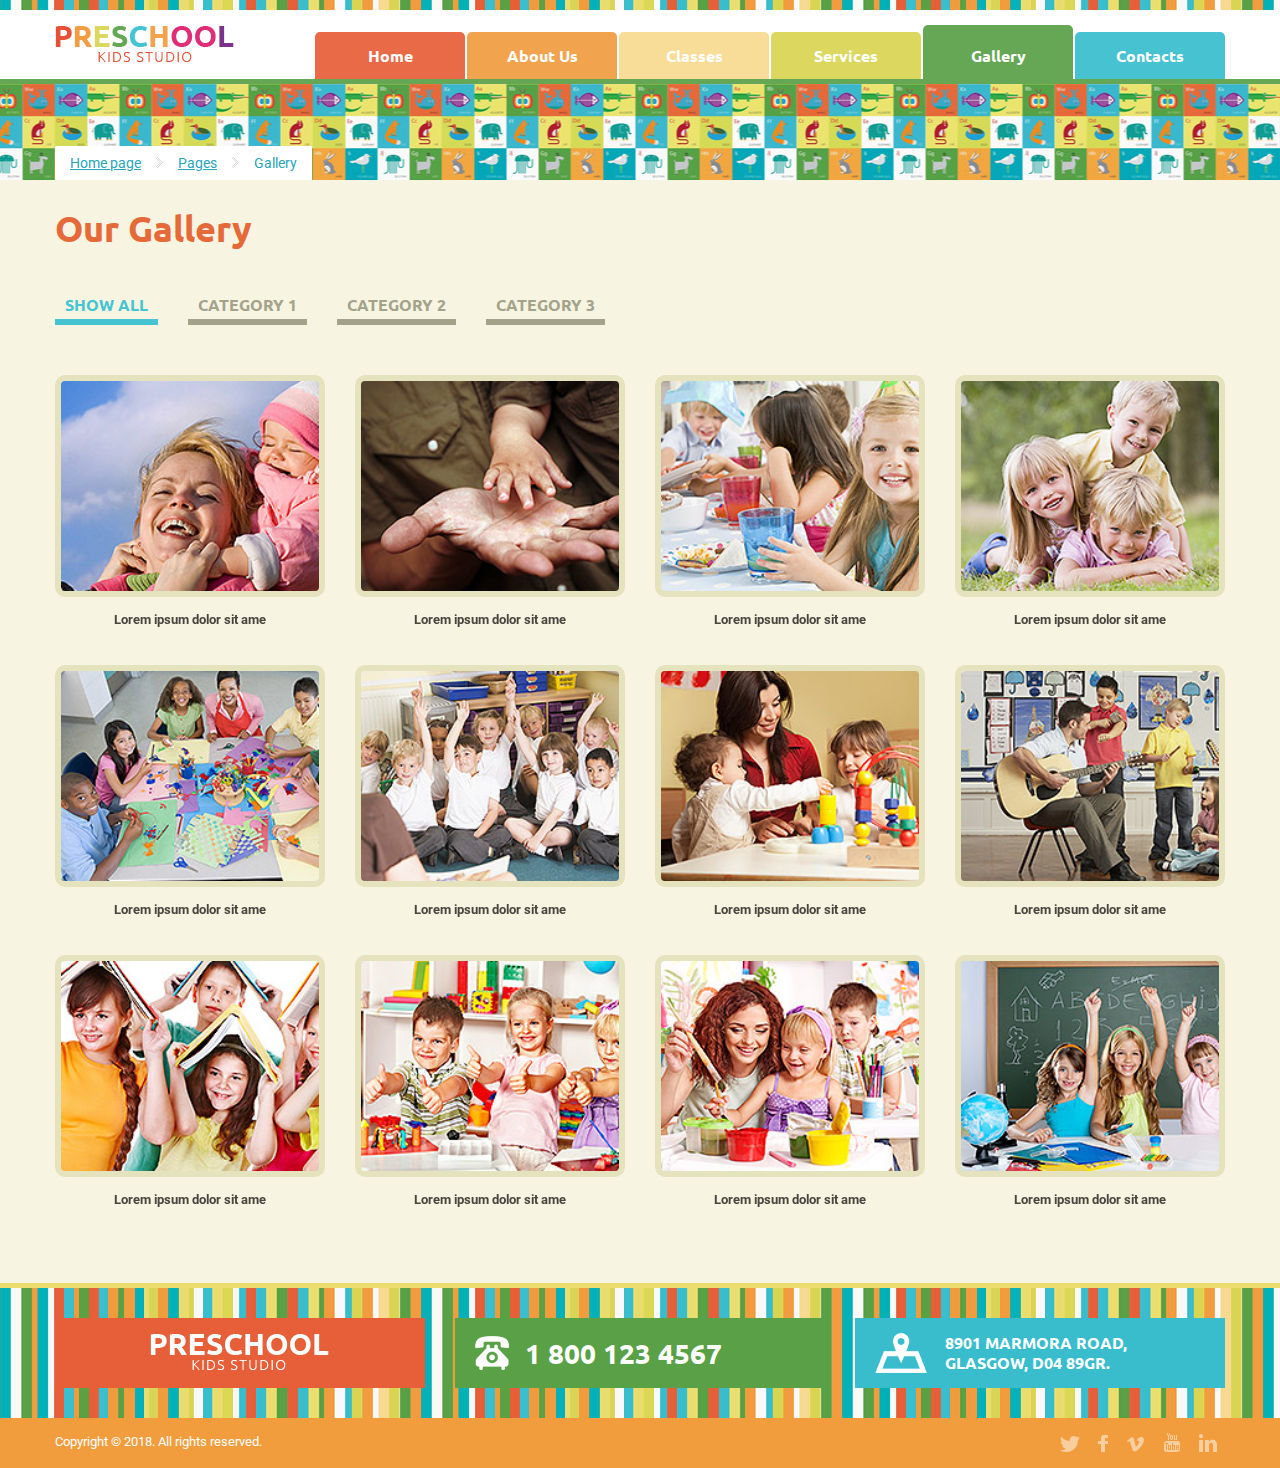
<file: gallery.html>
<!DOCTYPE html>
<html lang="en">
<head>
<title>gallery</title>
<meta charset="utf-8">
<meta name="viewport" content="width=device-width, initial-scale=1.0">
<META NAME="ROBOTS" CONTENT="NOINDEX, NOFOLLOW">
<link rel="icon" href="images/favicon.ico" type="image/x-icon">
<link rel="shortcut icon" href="images/favicon.ico" type="image/x-icon" />

<link rel="stylesheet" href="css/bootstrap.css" type="text/css" media="screen">
<link rel="stylesheet" href="css/bootstrap-responsive.css" type="text/css" media="screen">
<link rel="stylesheet" href="css/touchTouch.css" type="text/css" media="screen">
<link rel="stylesheet" href="css/isotope.css" type="text/css" media="screen">
<link rel="stylesheet" href="css/style.css" type="text/css" media="screen">

<script type="text/javascript" src="js/jquery.js"></script>
<script type="text/javascript" src="js/jquery.easing.1.3.js"></script>
<script type="text/javascript" src="js/superfish.js"></script>

<script type="text/javascript" src="js/jquery.ui.totop.js"></script>

<script type="text/javascript" src="js/touchTouch.jquery.js"></script>
<script type="text/javascript" src="js/jquery.isotope.min.js"></script>



<script>
$(document).ready(function() {

});
$(window).load(function() {
	//

	// isotop
	var $container = $('#isotope-items'),
		$optionSet = $('#isotope-options'),
	    $optionSets = $('#isotope-filters'),
	    $optionLinks = $optionSets.find('a');
    $container.isotope({
        filter: '*',
        layoutMode: 'fitRows'
    });
   	$optionLinks.click(function(){
   		var $this = $(this);
    	// don't proceed if already selected
		if ( $this.hasClass('selected') ) {
			return false;
		}
   		$optionSet.find('.selected').removeClass('selected');
   		$this.addClass('selected');

        var selector = $(this).attr('data-filter');
        $container.isotope({
            filter: selector
        });
      	return false;
    });
	$(window).on("resize", function( event ) {
		$container.isotope('reLayout');
	});

	// touchTouch
	$('.thumb-isotope .thumbnail a').touchTouch();

}); //
</script>
<!--[if lt IE 8]>
		<div style='text-align:center'><a href="http://www.microsoft.com/windows/internet-explorer/default.aspx?ocid=ie6_countdown_bannercode"><img src="http://www.theie6countdown.com/images/upgrade.jpg"border="0"alt=""/></a></div>
	<![endif]-->

<!--[if lt IE 9]>
  <script src="http://html5shim.googlecode.com/svn/trunk/html5.js"></script>
  <link rel="stylesheet" href="css/ie.css" type="text/css" media="screen">
<![endif]-->
</head>

<body class="not-front page-gallery">
<div id="main">

<div class="top1_wrapper">
<div class="container">
<div class="top1 clearfix">

<header><div class="logo_wrapper"><a href="index.html" class="logo"><img src="images/logo.png" alt=""></a></div></header>

<div class="menu_wrapper">
<div class="navbar navbar_">
	<div class="navbar-inner navbar-inner_">
		<a class="btn btn-navbar btn-navbar_" data-toggle="collapse" data-target=".nav-collapse_">
			<span class="icon-bar"></span>
			<span class="icon-bar"></span>
			<span class="icon-bar"></span>
		</a>
		<div class="nav-collapse nav-collapse_ collapse">
			<ul class="nav sf-menu clearfix">
<li><a href="index.html">Home</a></li>
<li><a href="about.html">About Us</a></li>
<li class="sub-menu sub-menu-1"><a href="classes.html">Classes</a>
	<ul>
		<li><a href="classes.html">Lorem ipsum dolor</a></li>
		<li class="sub-menu sub-menu-2"><a href="classes.html">Sit amet consectetue<em></em></a>
			<ul>
				<li><a href="classes.html">lorem ipsum dolor</a></li>
				<li><a href="classes.html">sit amet</a></li>
				<li><a href="classes.html">adipiscing elit</a></li>
				<li><a href="classes.html">nunc suscipit</a></li>
				<li><a href="404.html">404 page not found</a></li>
			</ul>
		</li>
		<li><a href="classes.html">Adipiscing elit</a></li>
		<li><a href="classes.html">Nunc suscipit</a></li>
	</ul>
</li>
<li><a href="services.html">Services</a></li>
<li class="active"><a href="gallery.html">Gallery</a></li>
<li><a href="contacts.html">Contacts</a></li>
    </ul>
		</div>
	</div>
</div>
</div>

</div>
</div>
</div>

<div class="breadcrumbs1_wrapper">
<div class="container">
<div class="breadcrumbs1"><a href="index.html">Home page</a><span></span><a href="index.html">Pages</a><span></span>Gallery</div>
</div>
</div>

<div class="center1">




<div id="content">
<div class="container">
<div class="row">
<div class="span12">


<h1 class="text-red">Our Gallery</h1>

<div id="isotope-options">
    <ul id="isotope-filters" class="clearfix">
        <li><a href="#" class="selected" data-filter="*">Show All</a></li>
        <li><a href="#" data-filter=".isotope-filter1">Category 1</a></li>
        <li><a href="#" data-filter=".isotope-filter2">Category 2</a></li>
        <li><a href="#" data-filter=".isotope-filter3">Category 3</a></li>
    </ul>
</div>


<ul class="thumbnails" id="isotope-items">
    <li class="span3 isotope-element isotope-filter1">
		<div class="thumb-isotope">
			<div class="thumbnail clearfix">
				<a href="images/blank.png">
					<figure>
						<img src="images/gallery01.jpg" alt=""><em></em>
					</figure>
					<div class="caption">
						Lorem ipsum dolor sit ame
					</div>
				</a>
			</div>
		</div>
    </li>
    <li class="span3 isotope-element isotope-filter2">
		<div class="thumb-isotope">
			<div class="thumbnail clearfix">
				<a href="images/blank.png">
					<figure>
						<img src="images/gallery02.jpg" alt=""><em></em>
					</figure>
					<div class="caption">
						Lorem ipsum dolor sit ame
					</div>
				</a>
			</div>
		</div>
    </li>
    <li class="span3 isotope-element isotope-filter3">
		<div class="thumb-isotope">
			<div class="thumbnail clearfix">
				<a href="images/blank.png">
					<figure>
						<img src="images/gallery03.jpg" alt=""><em></em>
					</figure>
					<div class="caption">
						Lorem ipsum dolor sit ame
					</div>
				</a>
			</div>
		</div>
    </li>
    <li class="span3 isotope-element isotope-filter1">
		<div class="thumb-isotope">
			<div class="thumbnail clearfix">
				<a href="images/blank.png">
					<figure>
						<img src="images/gallery04.jpg" alt=""><em></em>
					</figure>
					<div class="caption">
						Lorem ipsum dolor sit ame
					</div>
				</a>
			</div>
		</div>
    </li>
    <li class="span3 isotope-element isotope-filter2">
		<div class="thumb-isotope">
			<div class="thumbnail clearfix">
				<a href="images/blank.png">
					<figure>
						<img src="images/gallery05.jpg" alt=""><em></em>
					</figure>
					<div class="caption">
						Lorem ipsum dolor sit ame
					</div>
				</a>
			</div>
		</div>
    </li>
    <li class="span3 isotope-element isotope-filter3">
		<div class="thumb-isotope">
			<div class="thumbnail clearfix">
				<a href="images/blank.png">
					<figure>
						<img src="images/gallery06.jpg" alt=""><em></em>
					</figure>
					<div class="caption">
						Lorem ipsum dolor sit ame
					</div>
				</a>
			</div>
		</div>
    </li>
    <li class="span3 isotope-element isotope-filter1">
		<div class="thumb-isotope">
			<div class="thumbnail clearfix">
				<a href="images/blank.png">
					<figure>
						<img src="images/gallery07.jpg" alt=""><em></em>
					</figure>
					<div class="caption">
						Lorem ipsum dolor sit ame
					</div>
				</a>
			</div>
		</div>
    </li>
    <li class="span3 isotope-element isotope-filter2">
		<div class="thumb-isotope">
			<div class="thumbnail clearfix">
				<a href="images/blank.png">
					<figure>
						<img src="images/gallery08.jpg" alt=""><em></em>
					</figure>
					<div class="caption">
						Lorem ipsum dolor sit ame
					</div>
				</a>
			</div>
		</div>
    </li>
    <li class="span3 isotope-element isotope-filter3">
		<div class="thumb-isotope">
			<div class="thumbnail clearfix">
				<a href="images/blank.png">
					<figure>
						<img src="images/gallery09.jpg" alt=""><em></em>
					</figure>
					<div class="caption">
						Lorem ipsum dolor sit ame
					</div>
				</a>
			</div>
		</div>
    </li>
    <li class="span3 isotope-element isotope-filter1">
		<div class="thumb-isotope">
			<div class="thumbnail clearfix">
				<a href="images/blank.png">
					<figure>
						<img src="images/gallery10.jpg" alt=""><em></em>
					</figure>
					<div class="caption">
						Lorem ipsum dolor sit ame
					</div>
				</a>
			</div>
		</div>
    </li>
    <li class="span3 isotope-element isotope-filter2">
		<div class="thumb-isotope">
			<div class="thumbnail clearfix">
				<a href="images/blank.png">
					<figure>
						<img src="images/gallery11.jpg" alt=""><em></em>
					</figure>
					<div class="caption">
						Lorem ipsum dolor sit ame
					</div>
				</a>
			</div>
		</div>
    </li>
    <li class="span3 isotope-element isotope-filter3">
		<div class="thumb-isotope">
			<div class="thumbnail clearfix">
				<a href="images/blank.png">
					<figure>
						<img src="images/gallery12.jpg" alt=""><em></em>
					</figure>
					<div class="caption">
						Lorem ipsum dolor sit ame
					</div>
				</a>
			</div>
		</div>
    </li>



</ul>











</div>
</div>
</div>
</div>

<br>





</div>



<div class="bot1_wrapper">
<div class="container">
<div class="row">
<div class="span4">
<div class="logo2_wrapper"><a href="index.html" class="logo2"><img src="images/logo2.png" alt=""></a></div>
</div>
<div class="span4">
<div class="phone1_wrapper"><div class="phone1">1 800 123 4567</div></div>
</div>
<div class="span4">
<div class="location1_wrapper"><div class="location1">8901 Marmora Road,<br>Glasgow, D04 89GR.</div></div>
</div>
</div>
</div>
</div>

<div class="bot2_wrapper">
<div class="container">

<div class="social_wrapper social_wrapper_bottom">
	<ul class="social clearfix">
	    <li><a href="#"><img src="images/social_ic1.png"></a></li>
	    <li><a href="#"><img src="images/social_ic2.png"></a></li>
	    <li><a href="#"><img src="images/social_ic3.png"></a></li>
	    <li><a href="#"><img src="images/social_ic4.png"></a></li>
	    <li><a href="#"><img src="images/social_ic5.png"></a></li>
	</ul>
</div>

<footer>Copyright &copy; 2018. All rights reserved.</footer>

</div>
</div>









</div>
<script type="text/javascript" src="js/bootstrap.js"></script>
</body>
</html>
</file>
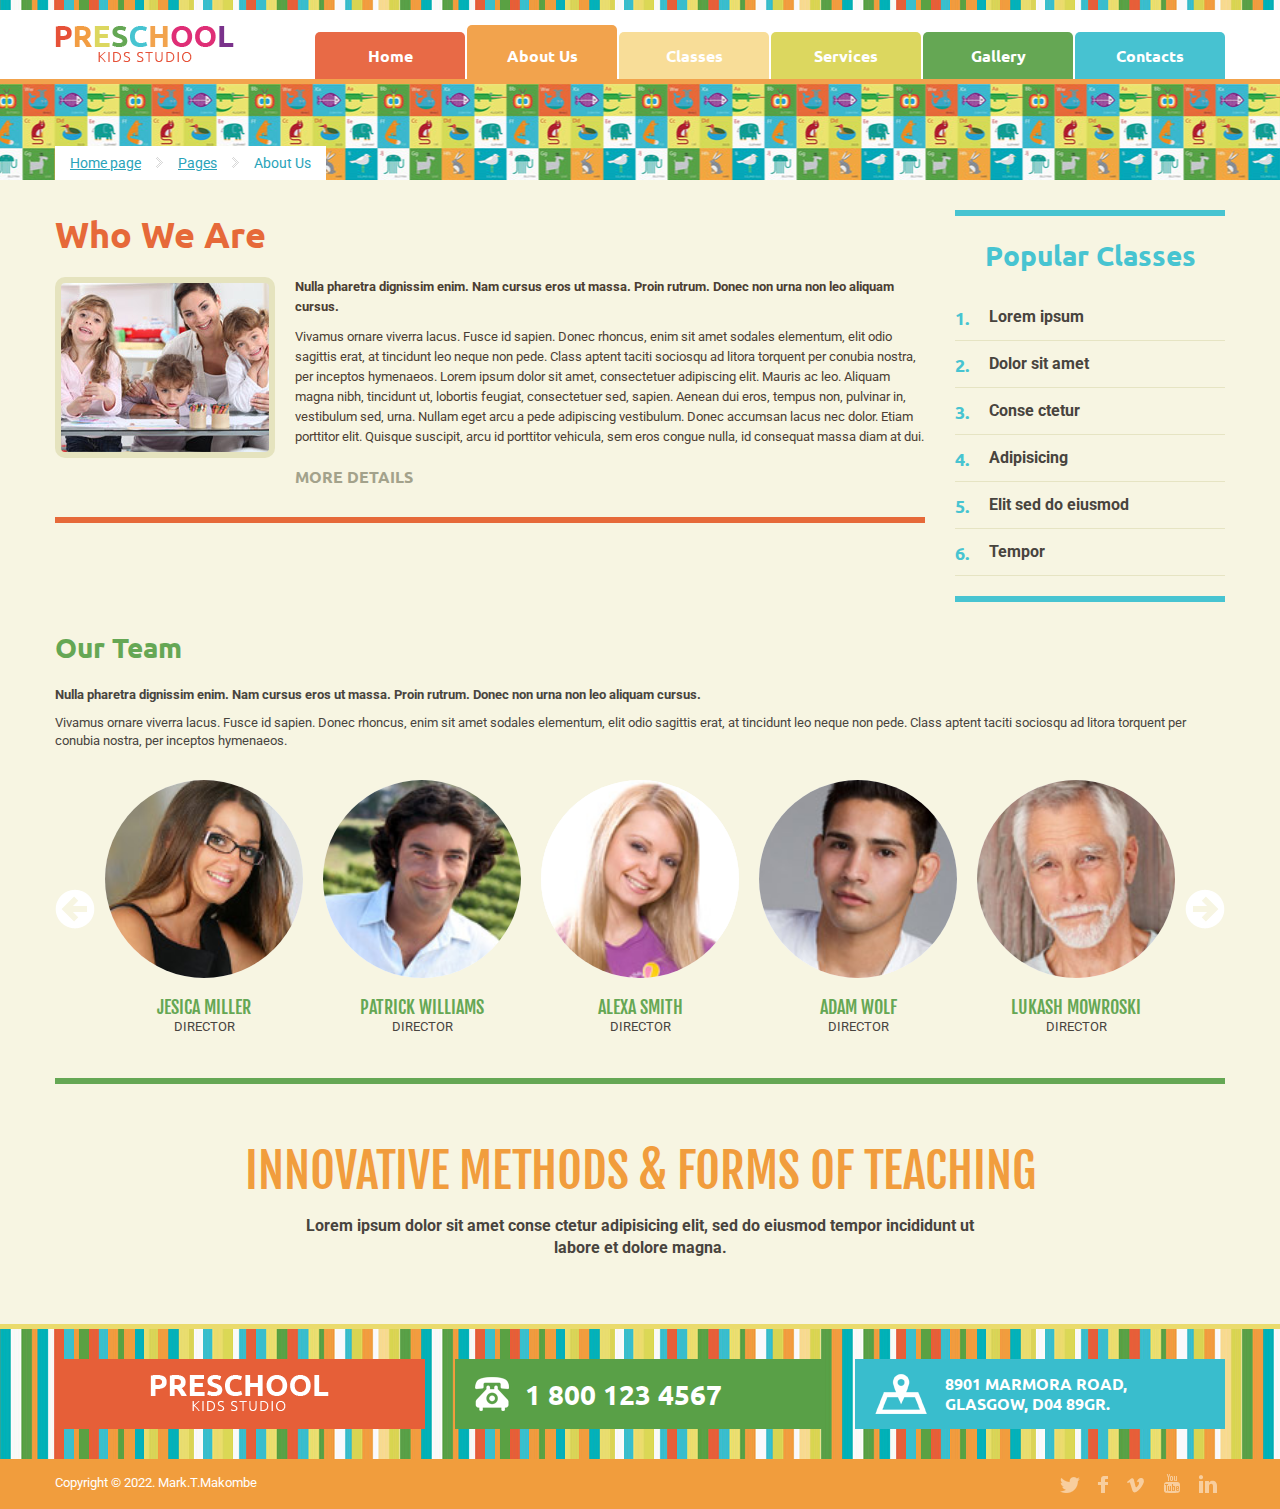
<file: index-1.html>
<!DOCTYPE html>
<html lang="en">
<head>
<title>about</title>
<meta charset="utf-8">
<meta name="viewport" content="width=device-width, initial-scale=1.0">
<META NAME="ROBOTS" CONTENT="NOINDEX, NOFOLLOW">
<link rel="icon" href="images/favicon.ico" type="image/x-icon">
<link rel="shortcut icon" href="images/favicon.ico" type="image/x-icon" />

<link rel="stylesheet" href="css/bootstrap.css" type="text/css" media="screen">
<link rel="stylesheet" href="css/bootstrap-responsive.css" type="text/css" media="screen">
<link rel="stylesheet" href="css/style.css" type="text/css" media="screen">

<script type="text/javascript" src="js/jquery.js"></script>
<script type="text/javascript" src="js/jquery.easing.1.3.js"></script>
<script type="text/javascript" src="js/superfish.js"></script>

<script type="text/javascript" src="js/jquery.ui.totop.js"></script>

<script type="text/javascript" src="js/jquery.caroufredsel.js"></script>
<script type="text/javascript" src="js/jquery.touchSwipe.min.js"></script>

<script>
$(document).ready(function() {
	//

	//	carouFredSel team
	$('#team .carousel.main ul').carouFredSel({
		auto: {
			timeoutDuration: 8000
		},
		responsive: true,
		prev: '.team_prev',
		next: '.team_next',
		width: '100%',
		scroll: {
			items: 1,
			duration: 1000,
			easing: "easeOutExpo"
		},
		items: {
        	width: '250',
			height: 'variable',	//	optionally resize item-height
			visible: {
				min: 1,
				max: 5
			}
		},
		mousewheel: false,
		swipe: {
			onMouse: true,
			onTouch: true
			}
	});






	$(window).bind("resize",updateSizes_vat).bind("load",updateSizes_vat);
	function updateSizes_vat(){
		$('#team .carousel.main ul').trigger("updateSizes");


	}
	updateSizes_vat();







}); //
$(window).load(function() {
	//

}); //
</script>
<!--[if lt IE 8]>
		<div style='text-align:center'><a href="http://www.microsoft.com/windows/internet-explorer/default.aspx?ocid=ie6_countdown_bannercode"><img src="http://www.theie6countdown.com/images/upgrade.jpg"border="0"alt=""/></a></div>
	<![endif]-->

<!--[if lt IE 9]>
  <script src="http://html5shim.googlecode.com/svn/trunk/html5.js"></script>
  <link rel="stylesheet" href="css/ie.css" type="text/css" media="screen">
<![endif]-->
</head>

<body class="not-front page-about">
<div id="main">

<div class="top1_wrapper">
<div class="container">
<div class="top1 clearfix">

<header><div class="logo_wrapper"><a href="index.html" class="logo"><img src="images/logo.png" alt=""></a></div></header>

<div class="menu_wrapper">
<div class="navbar navbar_">
	<div class="navbar-inner navbar-inner_">
		<a class="btn btn-navbar btn-navbar_" data-toggle="collapse" data-target=".nav-collapse_">
			<span class="icon-bar"></span>
			<span class="icon-bar"></span>
			<span class="icon-bar"></span>
		</a>
		<div class="nav-collapse nav-collapse_ collapse">
			<ul class="nav sf-menu clearfix">
<li><a href="index.html">Home</a></li>
<li class="active"><a href="index-1.html">About Us</a></li>
<li class="sub-menu sub-menu-1"><a href="index-2.html">Classes</a>
	<ul>
		<li><a href="index-2.html">Lorem ipsum dolor</a></li>
		<li class="sub-menu sub-menu-2"><a href="index-2.html">Sit amet consectetue<em></em></a>
			<ul>
				<li><a href="index-2.html">lorem ipsum dolor</a></li>
				<li><a href="index-2.html">sit amet</a></li>
				<li><a href="index-2.html">adipiscing elit</a></li>
				<li><a href="index-2.html">nunc suscipit</a></li>
				<li><a href="404.html">404 page not found</a></li>
			</ul>
		</li>
		<li><a href="index-2.html">Adipiscing elit</a></li>
		<li><a href="index-2.html">Nunc suscipit</a></li>
	</ul>
</li>
<li><a href="index-3.html">Services</a></li>
<li><a href="index-4.html">Gallery</a></li>
<li><a href="index-5.html">Contacts</a></li>
    </ul>
		</div>
	</div>
</div>
</div>

</div>
</div>
</div>

<div class="breadcrumbs1_wrapper">
<div class="container">
<div class="breadcrumbs1"><a href="index.html">Home page</a><span></span><a href="index.html">Pages</a><span></span>About Us</div>
</div>
</div>

<div class="center1">




<div id="content">
<div class="container">
<div class="row">
<div class="span9">
<div class="section_red no-top">

<h1 class="text-red">Who We Are</h1>

<div class="thumb2 last">
	<div class="thumbnail clearfix">
		<figure class="img-polaroid"><img src="images/about01.jpg" alt=""></figure>
		<div class="caption">
			<p>
				<b>
					Nulla pharetra dignissim enim. Nam cursus eros ut massa. Proin rutrum. Donec non urna non leo aliquam cursus.
				</b>
			</p>
			<p>
				Vivamus ornare viverra lacus. Fusce id sapien. Donec rhoncus, enim sit amet sodales elementum, elit odio sagittis erat, at tincidunt leo neque non pede. Class aptent taciti sociosqu ad litora torquent per conubia nostra, per inceptos hymenaeos. Lorem ipsum dolor sit amet, consectetuer adipiscing elit. Mauris ac leo. Aliquam magna nibh, tincidunt ut, lobortis feugiat, consectetuer sed, sapien. Aenean dui eros, tempus non, pulvinar in, vestibulum sed, urna. Nullam eget arcu a pede adipiscing vestibulum. Donec accumsan lacus nec dolor. Etiam porttitor elit. Quisque suscipit, arcu id porttitor vehicula, sem eros congue nulla, id consequat massa diam at dui.
			</p>
			<a href="#" class="button1 red">more details</a>
		</div>
	</div>
</div>


</div>


</div>
<div class="span3">
<div class="section_blue">

<h2 class="text-center text-blue">Popular Classes</h2>

<div class="date2">
<div class="number">1.</div>
<div class="caption">Lorem ipsum</div>
</div>

<div class="date2">
<div class="number">2.</div>
<div class="caption">Dolor sit amet</div>
</div>

<div class="date2">
<div class="number">3.</div>
<div class="caption">Conse ctetur</div>
</div>

<div class="date2">
<div class="number">4.</div>
<div class="caption">Adipisicing</div>
</div>

<div class="date2">
<div class="number">5.</div>
<div class="caption">Elit sed do eiusmod</div>
</div>

<div class="date2">
<div class="number">6.</div>
<div class="caption">Tempor</div>
</div>


</div>



</div>
</div>
<div class="row">
<div class="span12">

<div class="section_green no-top">

<h2 class="text-green">Our Team</h2>

<p>
	<b>
		Nulla pharetra dignissim enim. Nam cursus eros ut massa. Proin rutrum. Donec non urna non leo aliquam cursus.
	</b>
</p>
<p>
	Vivamus ornare viverra lacus. Fusce id sapien. Donec rhoncus, enim sit amet sodales elementum, elit odio sagittis erat, at tincidunt leo neque non pede. Class aptent taciti sociosqu ad litora torquent per conubia nostra, per inceptos hymenaeos.
</p>

<div id="team_wrapper">
<div class="">

<div id="team">
<a class="team_prev" href="#"></a>
<a class="team_next" href="#"></a>
<div class="carousel-box">
	<div class="inner">
		<div class="carousel main">
			<ul>
				<li>
					<div class="team">
						<div class="team_inner">
							<a href="#">
								<figure><img src="images/team01.jpg" alt="" class="img"><em></em></figure>
								<div class="caption">
									<div class="txt1">Jesica Miller</div>
									<div class="txt2">director</div>
								</div>
							</a>
						</div>
					</div>
				</li>
				<li>
					<div class="team">
						<div class="team_inner">
							<a href="#">
								<figure><img src="images/team02.jpg" alt="" class="img"><em></em></figure>
								<div class="caption">
									<div class="txt1">Patrick williams</div>
									<div class="txt2">director</div>
								</div>
							</a>
						</div>
					</div>
				</li>
				<li>
					<div class="team">
						<div class="team_inner">
							<a href="#">
								<figure><img src="images/team03.jpg" alt="" class="img"><em></em></figure>
								<div class="caption">
									<div class="txt1">Alexa Smith</div>
									<div class="txt2">director</div>
								</div>
							</a>
						</div>
					</div>
				</li>
				<li>
					<div class="team">
						<div class="team_inner">
							<a href="#">
								<figure><img src="images/team04.jpg" alt="" class="img"><em></em></figure>
								<div class="caption">
									<div class="txt1">Adam Wolf</div>
									<div class="txt2">director</div>
								</div>
							</a>
						</div>
					</div>
				</li>
				<li>
					<div class="team">
						<div class="team_inner">
							<a href="#">
								<figure><img src="images/team05.jpg" alt="" class="img"><em></em></figure>
								<div class="caption">
									<div class="txt1">Lukash Mowroski</div>
									<div class="txt2">director</div>
								</div>
							</a>
						</div>
					</div>
				</li>

				<li>
					<div class="team">
						<div class="team_inner">
							<a href="#">
								<figure><img src="images/team01.jpg" alt="" class="img"><em></em></figure>
								<div class="caption">
									<div class="txt1">Jesica Miller</div>
									<div class="txt2">director</div>
								</div>
							</a>
						</div>
					</div>
				</li>
				<li>
					<div class="team">
						<div class="team_inner">
							<a href="#">
								<figure><img src="images/team02.jpg" alt="" class="img"><em></em></figure>
								<div class="caption">
									<div class="txt1">Patrick williams</div>
									<div class="txt2">director</div>
								</div>
							</a>
						</div>
					</div>
				</li>
				<li>
					<div class="team">
						<div class="team_inner">
							<a href="#">
								<figure><img src="images/team03.jpg" alt="" class="img"><em></em></figure>
								<div class="caption">
									<div class="txt1">Alexa Smith</div>
									<div class="txt2">director</div>
								</div>
							</a>
						</div>
					</div>
				</li>
				<li>
					<div class="team">
						<div class="team_inner">
							<a href="#">
								<figure><img src="images/team04.jpg" alt="" class="img"><em></em></figure>
								<div class="caption">
									<div class="txt1">Adam Wolf</div>
									<div class="txt2">director</div>
								</div>
							</a>
						</div>
					</div>
				</li>
				<li>
					<div class="team">
						<div class="team_inner">
							<a href="#">
								<figure><img src="images/team05.jpg" alt="" class="img"><em></em></figure>
								<div class="caption">
									<div class="txt1">Lukash Mowroski</div>
									<div class="txt2">director</div>
								</div>
							</a>
						</div>
					</div>
				</li>






			</ul>
		</div>
	</div>
</div>
</div>
</div>
</div>


</div>

</div>
</div>
</div>
</div>

<br>

<div class="slogan_wrapper">
<div class="container">
<div class="txt1">innovative Methods & Forms of  Teaching</div>
<div class="txt2">Lorem ipsum dolor sit amet conse ctetur adipisicing elit, sed do eiusmod tempor incididunt ut labore et dolore magna.</div>
</div>
</div>



</div>



<div class="bot1_wrapper">
<div class="container">
<div class="row">
<div class="span4">
<div class="logo2_wrapper"><a href="index.html" class="logo2"><img src="images/logo2.png" alt=""></a></div>
</div>
<div class="span4">
<div class="phone1_wrapper"><div class="phone1">1 800 123 4567</div></div>
</div>
<div class="span4">
<div class="location1_wrapper"><div class="location1">8901 Marmora Road,<br>Glasgow, D04 89GR.</div></div>
</div>
</div>
</div>
</div>

<div class="bot2_wrapper">
<div class="container">

<div class="social_wrapper social_wrapper_bottom">
	<ul class="social clearfix">
	    <li><a href="#"><img src="images/social_ic1.png"></a></li>
	    <li><a href="#"><img src="images/social_ic2.png"></a></li>
	    <li><a href="#"><img src="images/social_ic3.png"></a></li>
	    <li><a href="#"><img src="images/social_ic4.png"></a></li>
	    <li><a href="#"><img src="images/social_ic5.png"></a></li>
	</ul>
</div>

<footer>Copyright &copy; 2022. Mark.T.Makombe</footer>

</div>
</div>









</div>
<script type="text/javascript" src="js/bootstrap.js"></script>
</body>
</html>
</file>
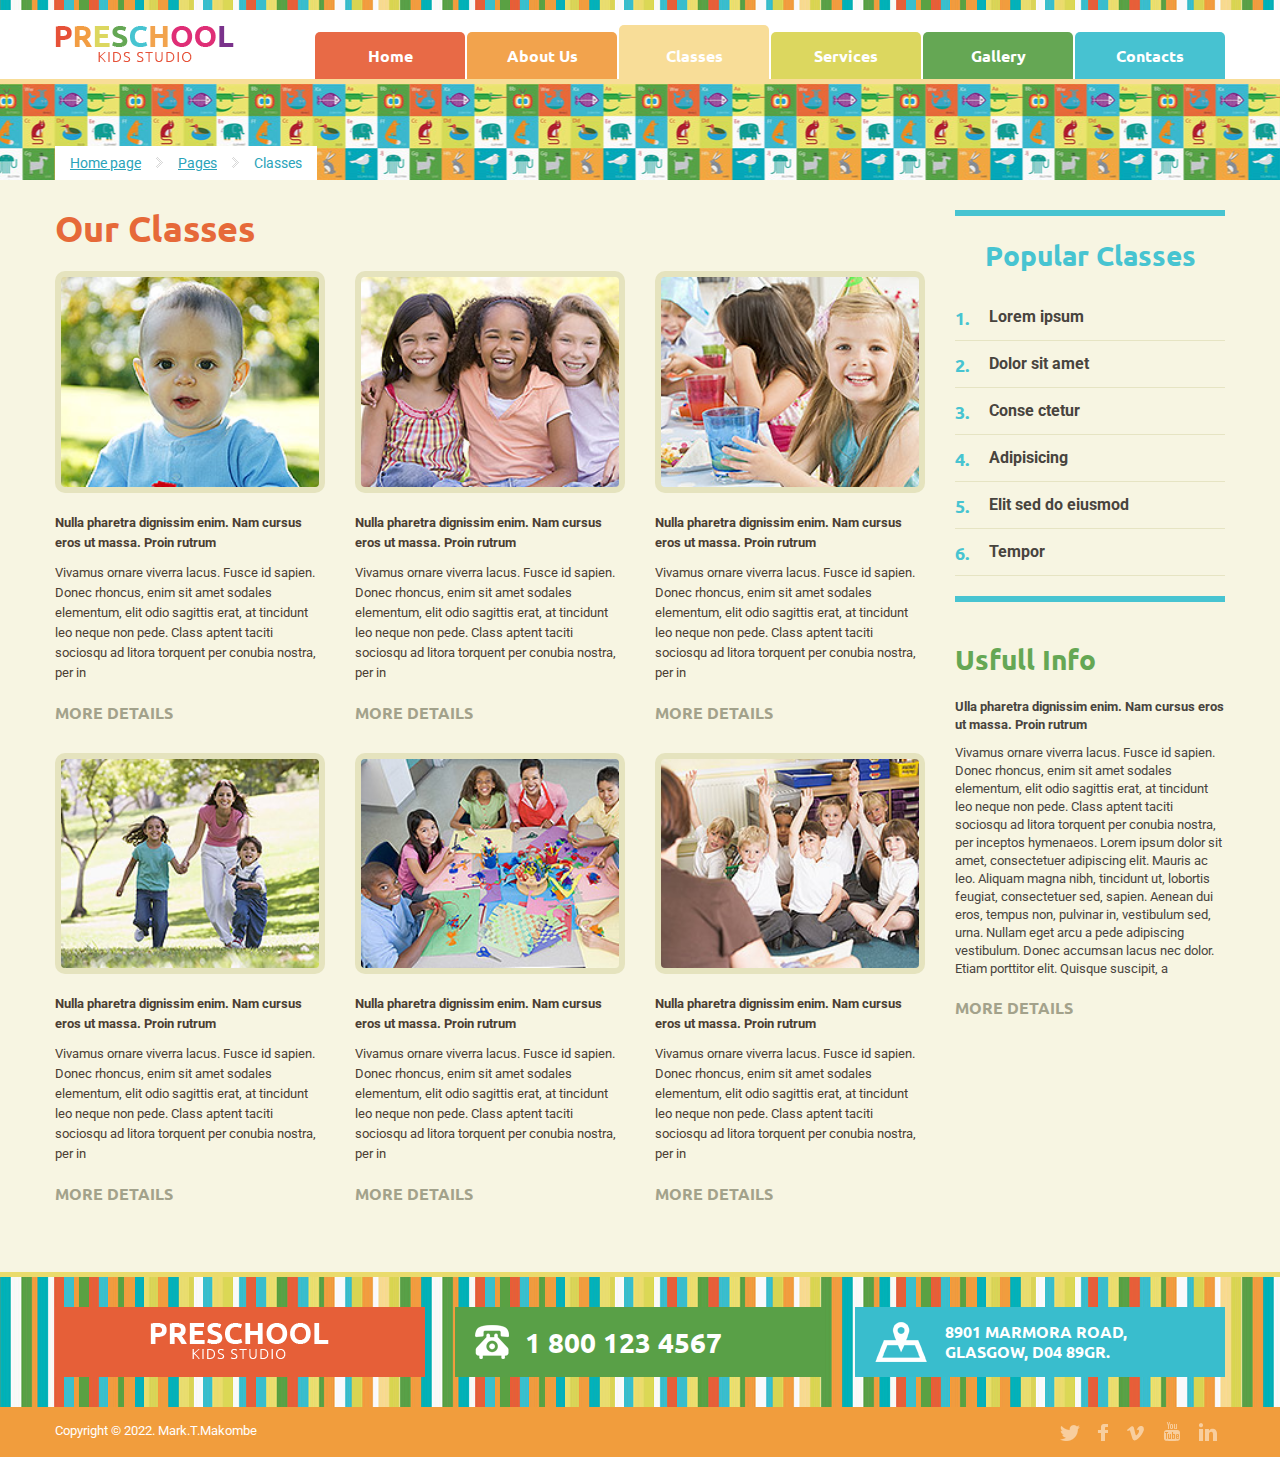
<file: index-2.html>
<!DOCTYPE html>
<html lang="en">
<head>
<title>classes</title>
<meta charset="utf-8">
<meta name="viewport" content="width=device-width, initial-scale=1.0">
<META NAME="ROBOTS" CONTENT="NOINDEX, NOFOLLOW">
<link rel="icon" href="images/favicon.ico" type="image/x-icon">
<link rel="shortcut icon" href="images/favicon.ico" type="image/x-icon" />

<link rel="stylesheet" href="css/bootstrap.css" type="text/css" media="screen">
<link rel="stylesheet" href="css/bootstrap-responsive.css" type="text/css" media="screen">
<link rel="stylesheet" href="css/style.css" type="text/css" media="screen">

<script type="text/javascript" src="js/jquery.js"></script>
<script type="text/javascript" src="js/jquery.easing.1.3.js"></script>
<script type="text/javascript" src="js/superfish.js"></script>

<script type="text/javascript" src="js/jquery.ui.totop.js"></script>



<script>
$(document).ready(function() {
	//






}); //
$(window).load(function() {
	//

}); //
</script>
<!--[if lt IE 8]>
		<div style='text-align:center'><a href="http://www.microsoft.com/windows/internet-explorer/default.aspx?ocid=ie6_countdown_bannercode"><img src="http://www.theie6countdown.com/images/upgrade.jpg"border="0"alt=""/></a></div>
	<![endif]-->

<!--[if lt IE 9]>
  <script src="http://html5shim.googlecode.com/svn/trunk/html5.js"></script>
  <link rel="stylesheet" href="css/ie.css" type="text/css" media="screen">
<![endif]-->
</head>

<body class="not-front page-classes">
<div id="main">

<div class="top1_wrapper">
<div class="container">
<div class="top1 clearfix">

<header><div class="logo_wrapper"><a href="index.html" class="logo"><img src="images/logo.png" alt=""></a></div></header>

<div class="menu_wrapper">
<div class="navbar navbar_">
	<div class="navbar-inner navbar-inner_">
		<a class="btn btn-navbar btn-navbar_" data-toggle="collapse" data-target=".nav-collapse_">
			<span class="icon-bar"></span>
			<span class="icon-bar"></span>
			<span class="icon-bar"></span>
		</a>
		<div class="nav-collapse nav-collapse_ collapse">
			<ul class="nav sf-menu clearfix">
<li><a href="index.html">Home</a></li>
<li><a href="index-1.html">About Us</a></li>
<li class="active sub-menu sub-menu-1"><a href="index-2.html">Classes</a>
	<ul>
		<li><a href="index-2.html">Lorem ipsum dolor</a></li>
		<li class="sub-menu sub-menu-2"><a href="index-2.html">Sit amet consectetue<em></em></a>
			<ul>
				<li><a href="index-2.html">lorem ipsum dolor</a></li>
				<li><a href="index-2.html">sit amet</a></li>
				<li><a href="index-2.html">adipiscing elit</a></li>
				<li><a href="index-2.html">nunc suscipit</a></li>
				<li><a href="404.html">404 page not found</a></li>
			</ul>
		</li>
		<li><a href="index-2.html">Adipiscing elit</a></li>
		<li><a href="index-2.html">Nunc suscipit</a></li>
	</ul>
</li>
<li><a href="index-3.html">Services</a></li>
<li><a href="index-4.html">Gallery</a></li>
<li><a href="index-5.html">Contacts</a></li>
    </ul>
		</div>
	</div>
</div>
</div>

</div>
</div>
</div>

<div class="breadcrumbs1_wrapper">
<div class="container">
<div class="breadcrumbs1"><a href="index.html">Home page</a><span></span><a href="index.html">Pages</a><span></span>Classes</div>
</div>
</div>

<div class="center1">




<div id="content">
<div class="container">
<div class="row">
<div class="span9">


<h1 class="text-red">Our Classes</h1>

<div class="row">
<div class="span3">
<div class="thumb1">
	<div class="thumbnail clearfix">
		<figure class="img-polaroid"><img src="images/classes01.jpg" alt=""></figure>
		<div class="caption">
			<p>
				<b>
					Nulla pharetra dignissim enim. Nam cursus eros ut massa. Proin rutrum
				</b>
			</p>
			<p>
				Vivamus ornare viverra lacus. Fusce id sapien. Donec rhoncus, enim sit amet sodales elementum, elit odio sagittis erat, at tincidunt leo neque non pede. Class aptent taciti sociosqu ad litora torquent per conubia nostra, per in
			</p>
			<a href="#" class="button1 red">more details</a>
		</div>
	</div>
</div>
</div>
<div class="span3">
<div class="thumb1">
	<div class="thumbnail clearfix">
		<figure class="img-polaroid"><img src="images/classes02.jpg" alt=""></figure>
		<div class="caption">
			<p>
				<b>
					Nulla pharetra dignissim enim. Nam cursus eros ut massa. Proin rutrum
				</b>
			</p>
			<p>
				Vivamus ornare viverra lacus. Fusce id sapien. Donec rhoncus, enim sit amet sodales elementum, elit odio sagittis erat, at tincidunt leo neque non pede. Class aptent taciti sociosqu ad litora torquent per conubia nostra, per in
			</p>
			<a href="#" class="button1 red">more details</a>
		</div>
	</div>
</div>
</div>
<div class="span3">
<div class="thumb1">
	<div class="thumbnail clearfix">
		<figure class="img-polaroid"><img src="images/classes03.jpg" alt=""></figure>
		<div class="caption">
			<p>
				<b>
					Nulla pharetra dignissim enim. Nam cursus eros ut massa. Proin rutrum
				</b>
			</p>
			<p>
				Vivamus ornare viverra lacus. Fusce id sapien. Donec rhoncus, enim sit amet sodales elementum, elit odio sagittis erat, at tincidunt leo neque non pede. Class aptent taciti sociosqu ad litora torquent per conubia nostra, per in
			</p>
			<a href="#" class="button1 red">more details</a>
		</div>
	</div>
</div>
</div>
</div>

<div class="row">
<div class="span3">
<div class="thumb1">
	<div class="thumbnail clearfix">
		<figure class="img-polaroid"><img src="images/classes04.jpg" alt=""></figure>
		<div class="caption">
			<p>
				<b>
					Nulla pharetra dignissim enim. Nam cursus eros ut massa. Proin rutrum
				</b>
			</p>
			<p>
				Vivamus ornare viverra lacus. Fusce id sapien. Donec rhoncus, enim sit amet sodales elementum, elit odio sagittis erat, at tincidunt leo neque non pede. Class aptent taciti sociosqu ad litora torquent per conubia nostra, per in
			</p>
			<a href="#" class="button1 red">more details</a>
		</div>
	</div>
</div>
</div>
<div class="span3">
<div class="thumb1">
	<div class="thumbnail clearfix">
		<figure class="img-polaroid"><img src="images/classes05.jpg" alt=""></figure>
		<div class="caption">
			<p>
				<b>
					Nulla pharetra dignissim enim. Nam cursus eros ut massa. Proin rutrum
				</b>
			</p>
			<p>
				Vivamus ornare viverra lacus. Fusce id sapien. Donec rhoncus, enim sit amet sodales elementum, elit odio sagittis erat, at tincidunt leo neque non pede. Class aptent taciti sociosqu ad litora torquent per conubia nostra, per in
			</p>
			<a href="#" class="button1 red">more details</a>
		</div>
	</div>
</div>
</div>
<div class="span3">
<div class="thumb1">
	<div class="thumbnail clearfix">
		<figure class="img-polaroid"><img src="images/classes06.jpg" alt=""></figure>
		<div class="caption">
			<p>
				<b>
					Nulla pharetra dignissim enim. Nam cursus eros ut massa. Proin rutrum
				</b>
			</p>
			<p>
				Vivamus ornare viverra lacus. Fusce id sapien. Donec rhoncus, enim sit amet sodales elementum, elit odio sagittis erat, at tincidunt leo neque non pede. Class aptent taciti sociosqu ad litora torquent per conubia nostra, per in
			</p>
			<a href="#" class="button1 red">more details</a>
		</div>
	</div>
</div>
</div>
</div>








</div>
<div class="span3">
<div class="section_blue">

<h2 class="text-center text-blue">Popular Classes</h2>

<div class="date2">
<div class="number">1.</div>
<div class="caption">Lorem ipsum</div>
</div>

<div class="date2">
<div class="number">2.</div>
<div class="caption">Dolor sit amet</div>
</div>

<div class="date2">
<div class="number">3.</div>
<div class="caption">Conse ctetur</div>
</div>

<div class="date2">
<div class="number">4.</div>
<div class="caption">Adipisicing</div>
</div>

<div class="date2">
<div class="number">5.</div>
<div class="caption">Elit sed do eiusmod</div>
</div>

<div class="date2">
<div class="number">6.</div>
<div class="caption">Tempor</div>
</div>


</div>

<br>

<h2 class="text-green">Usfull Info</h2>

<p>
	<b>
		Ulla pharetra dignissim enim. Nam cursus eros ut massa. Proin rutrum
	</b>
</p>
<p>
	Vivamus ornare viverra lacus. Fusce id sapien. Donec rhoncus, enim sit amet sodales elementum, elit odio sagittis erat, at tincidunt leo neque non pede. Class aptent taciti sociosqu ad litora torquent per conubia nostra, per inceptos hymenaeos. Lorem ipsum dolor sit amet, consectetuer adipiscing elit. Mauris ac leo. Aliquam magna nibh, tincidunt ut, lobortis feugiat, consectetuer sed, sapien. Aenean dui eros, tempus non, pulvinar in, vestibulum sed, urna. Nullam eget arcu a pede adipiscing vestibulum. Donec accumsan lacus nec dolor. Etiam porttitor elit. Quisque suscipit, a
</p>
<a href="#" class="button1 green">more details</a>



</div>
</div>
</div>
</div>

<br>





</div>



<div class="bot1_wrapper">
<div class="container">
<div class="row">
<div class="span4">
<div class="logo2_wrapper"><a href="index.html" class="logo2"><img src="images/logo2.png" alt=""></a></div>
</div>
<div class="span4">
<div class="phone1_wrapper"><div class="phone1">1 800 123 4567</div></div>
</div>
<div class="span4">
<div class="location1_wrapper"><div class="location1">8901 Marmora Road,<br>Glasgow, D04 89GR.</div></div>
</div>
</div>
</div>
</div>

<div class="bot2_wrapper">
<div class="container">

<div class="social_wrapper social_wrapper_bottom">
	<ul class="social clearfix">
	    <li><a href="#"><img src="images/social_ic1.png"></a></li>
	    <li><a href="#"><img src="images/social_ic2.png"></a></li>
	    <li><a href="#"><img src="images/social_ic3.png"></a></li>
	    <li><a href="#"><img src="images/social_ic4.png"></a></li>
	    <li><a href="#"><img src="images/social_ic5.png"></a></li>
	</ul>
</div>

<footer>Copyright &copy; 2022. Mark.T.Makombe</footer>

</div>
</div>









</div>
<script type="text/javascript" src="js/bootstrap.js"></script>
</body>
</html>
</file>
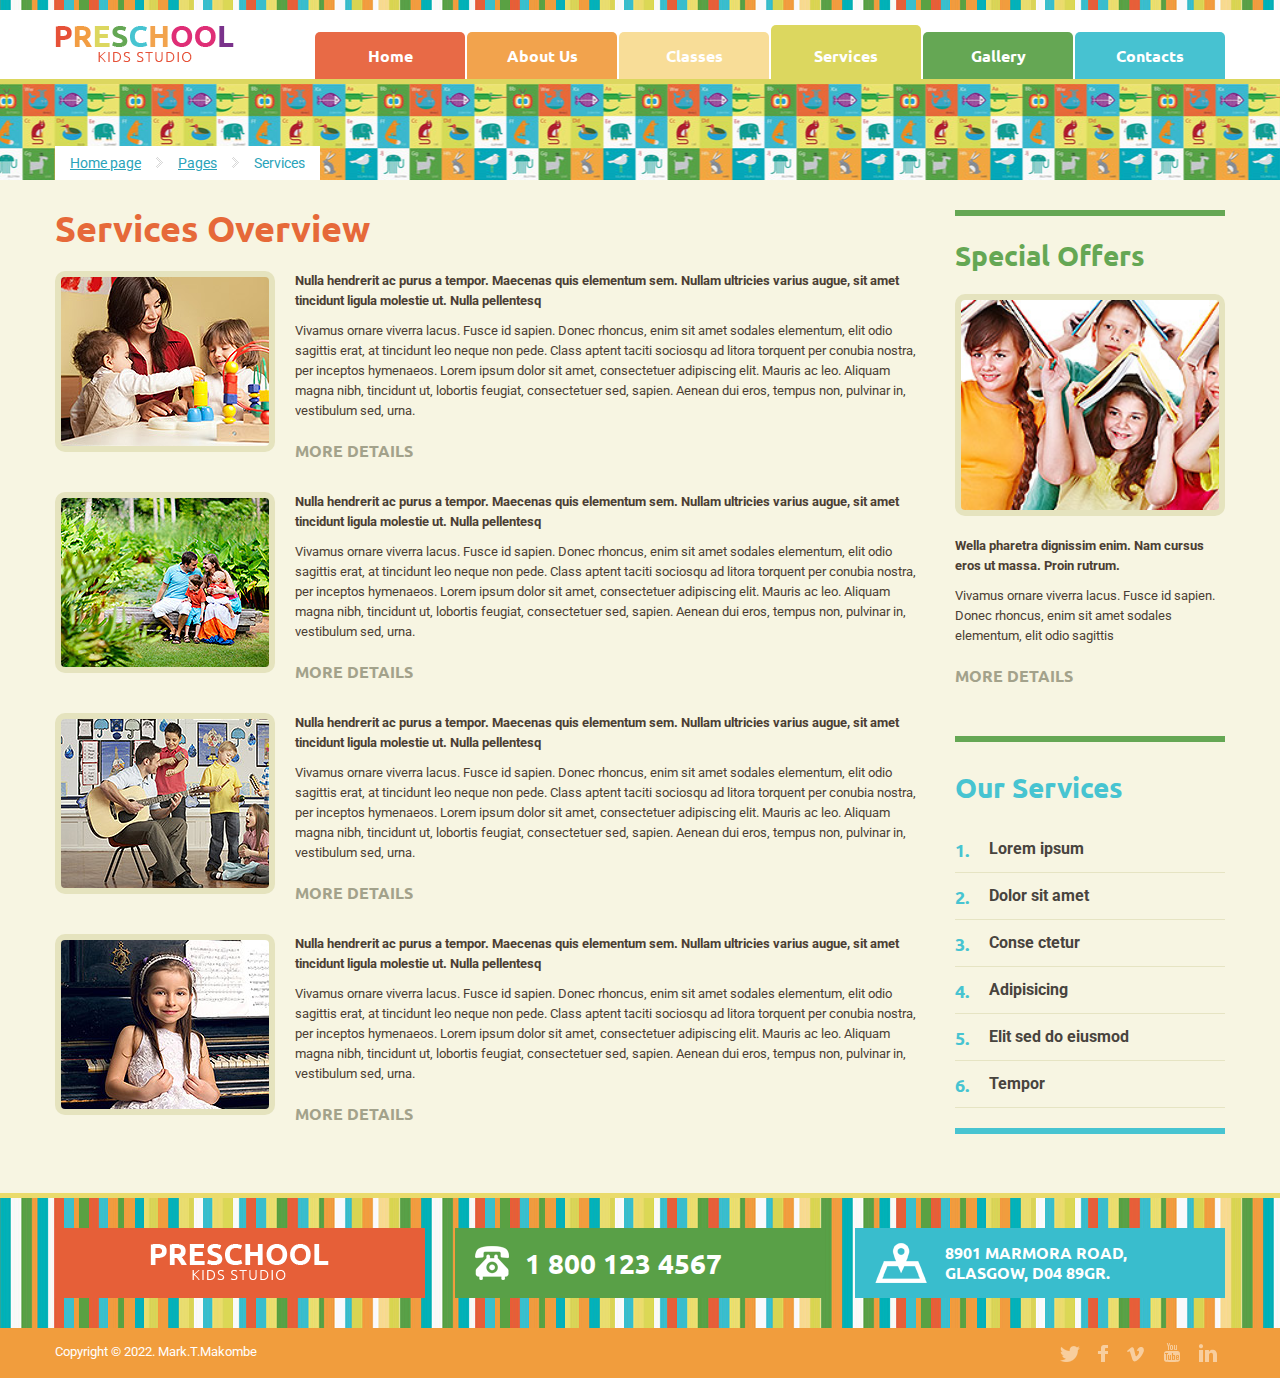
<file: index-3.html>
<!DOCTYPE html>
<html lang="en">
<head>
<title>services</title>
<meta charset="utf-8">
<meta name="viewport" content="width=device-width, initial-scale=1.0">
<META NAME="ROBOTS" CONTENT="NOINDEX, NOFOLLOW">
<link rel="icon" href="images/favicon.ico" type="image/x-icon">
<link rel="shortcut icon" href="images/favicon.ico" type="image/x-icon" />

<link rel="stylesheet" href="css/bootstrap.css" type="text/css" media="screen">
<link rel="stylesheet" href="css/bootstrap-responsive.css" type="text/css" media="screen">
<link rel="stylesheet" href="css/style.css" type="text/css" media="screen">

<script type="text/javascript" src="js/jquery.js"></script>
<script type="text/javascript" src="js/jquery.easing.1.3.js"></script>
<script type="text/javascript" src="js/superfish.js"></script>

<script type="text/javascript" src="js/jquery.ui.totop.js"></script>



<script>
$(document).ready(function() {
	//






}); //
$(window).load(function() {
	//

}); //
</script>
<!--[if lt IE 8]>
		<div style='text-align:center'><a href="http://www.microsoft.com/windows/internet-explorer/default.aspx?ocid=ie6_countdown_bannercode"><img src="http://www.theie6countdown.com/images/upgrade.jpg"border="0"alt=""/></a></div>
	<![endif]-->

<!--[if lt IE 9]>
  <script src="http://html5shim.googlecode.com/svn/trunk/html5.js"></script>
  <link rel="stylesheet" href="css/ie.css" type="text/css" media="screen">
<![endif]-->
</head>

<body class="not-front page-services">
<div id="main">

<div class="top1_wrapper">
<div class="container">
<div class="top1 clearfix">

<header><div class="logo_wrapper"><a href="index.html" class="logo"><img src="images/logo.png" alt=""></a></div></header>

<div class="menu_wrapper">
<div class="navbar navbar_">
	<div class="navbar-inner navbar-inner_">
		<a class="btn btn-navbar btn-navbar_" data-toggle="collapse" data-target=".nav-collapse_">
			<span class="icon-bar"></span>
			<span class="icon-bar"></span>
			<span class="icon-bar"></span>
		</a>
		<div class="nav-collapse nav-collapse_ collapse">
			<ul class="nav sf-menu clearfix">
<li><a href="index.html">Home</a></li>
<li><a href="index-1.html">About Us</a></li>
<li class="sub-menu sub-menu-1"><a href="index-2.html">Classes</a>
	<ul>
		<li><a href="index-2.html">Lorem ipsum dolor</a></li>
		<li class="sub-menu sub-menu-2"><a href="index-2.html">Sit amet consectetue<em></em></a>
			<ul>
				<li><a href="index-2.html">lorem ipsum dolor</a></li>
				<li><a href="index-2.html">sit amet</a></li>
				<li><a href="index-2.html">adipiscing elit</a></li>
				<li><a href="index-2.html">nunc suscipit</a></li>
				<li><a href="404.html">404 page not found</a></li>
			</ul>
		</li>
		<li><a href="index-2.html">Adipiscing elit</a></li>
		<li><a href="index-2.html">Nunc suscipit</a></li>
	</ul>
</li>
<li class="active"><a href="index-3.html">Services</a></li>
<li><a href="index-4.html">Gallery</a></li>
<li><a href="index-5.html">Contacts</a></li>
    </ul>
		</div>
	</div>
</div>
</div>

</div>
</div>
</div>

<div class="breadcrumbs1_wrapper">
<div class="container">
<div class="breadcrumbs1"><a href="index.html">Home page</a><span></span><a href="index.html">Pages</a><span></span>Services</div>
</div>
</div>

<div class="center1">




<div id="content">
<div class="container">
<div class="row">
<div class="span9">


<h1 class="text-red">Services Overview</h1>

<div class="thumb2">
	<div class="thumbnail clearfix">
		<figure class="img-polaroid"><img src="images/services01.jpg" alt=""></figure>
		<div class="caption">
			<p>
				<b>
					Nulla hendrerit ac purus a tempor. Maecenas quis elementum sem. Nullam ultricies varius augue, sit amet tincidunt ligula molestie ut. Nulla pellentesq
				</b>
			</p>
			<p>
				Vivamus ornare viverra lacus. Fusce id sapien. Donec rhoncus, enim sit amet sodales elementum, elit odio sagittis erat, at tincidunt leo neque non pede. Class aptent taciti sociosqu ad litora torquent per conubia nostra, per inceptos hymenaeos. Lorem ipsum dolor sit amet, consectetuer adipiscing elit. Mauris ac leo. Aliquam magna nibh, tincidunt ut, lobortis feugiat, consectetuer sed, sapien. Aenean dui eros, tempus non, pulvinar in, vestibulum sed, urna.
			</p>
			<a href="#" class="button1 red">more details</a>
		</div>
	</div>
</div>

<div class="thumb2">
	<div class="thumbnail clearfix">
		<figure class="img-polaroid"><img src="images/services02.jpg" alt=""></figure>
		<div class="caption">
			<p>
				<b>
					Nulla hendrerit ac purus a tempor. Maecenas quis elementum sem. Nullam ultricies varius augue, sit amet tincidunt ligula molestie ut. Nulla pellentesq
				</b>
			</p>
			<p>
				Vivamus ornare viverra lacus. Fusce id sapien. Donec rhoncus, enim sit amet sodales elementum, elit odio sagittis erat, at tincidunt leo neque non pede. Class aptent taciti sociosqu ad litora torquent per conubia nostra, per inceptos hymenaeos. Lorem ipsum dolor sit amet, consectetuer adipiscing elit. Mauris ac leo. Aliquam magna nibh, tincidunt ut, lobortis feugiat, consectetuer sed, sapien. Aenean dui eros, tempus non, pulvinar in, vestibulum sed, urna.
			</p>
			<a href="#" class="button1 red">more details</a>
		</div>
	</div>
</div>

<div class="thumb2">
	<div class="thumbnail clearfix">
		<figure class="img-polaroid"><img src="images/services03.jpg" alt=""></figure>
		<div class="caption">
			<p>
				<b>
					Nulla hendrerit ac purus a tempor. Maecenas quis elementum sem. Nullam ultricies varius augue, sit amet tincidunt ligula molestie ut. Nulla pellentesq
				</b>
			</p>
			<p>
				Vivamus ornare viverra lacus. Fusce id sapien. Donec rhoncus, enim sit amet sodales elementum, elit odio sagittis erat, at tincidunt leo neque non pede. Class aptent taciti sociosqu ad litora torquent per conubia nostra, per inceptos hymenaeos. Lorem ipsum dolor sit amet, consectetuer adipiscing elit. Mauris ac leo. Aliquam magna nibh, tincidunt ut, lobortis feugiat, consectetuer sed, sapien. Aenean dui eros, tempus non, pulvinar in, vestibulum sed, urna.
			</p>
			<a href="#" class="button1 red">more details</a>
		</div>
	</div>
</div>

<div class="thumb2">
	<div class="thumbnail clearfix">
		<figure class="img-polaroid"><img src="images/services04.jpg" alt=""></figure>
		<div class="caption">
			<p>
				<b>
					Nulla hendrerit ac purus a tempor. Maecenas quis elementum sem. Nullam ultricies varius augue, sit amet tincidunt ligula molestie ut. Nulla pellentesq
				</b>
			</p>
			<p>
				Vivamus ornare viverra lacus. Fusce id sapien. Donec rhoncus, enim sit amet sodales elementum, elit odio sagittis erat, at tincidunt leo neque non pede. Class aptent taciti sociosqu ad litora torquent per conubia nostra, per inceptos hymenaeos. Lorem ipsum dolor sit amet, consectetuer adipiscing elit. Mauris ac leo. Aliquam magna nibh, tincidunt ut, lobortis feugiat, consectetuer sed, sapien. Aenean dui eros, tempus non, pulvinar in, vestibulum sed, urna.
			</p>
			<a href="#" class="button1 red">more details</a>
		</div>
	</div>
</div>





</div>
<div class="span3">

<div class="section_green">

<h2 class="text-green">Special Offers</h2>

<div class="thumb1">
	<div class="thumbnail clearfix">
		<figure class="img-polaroid"><img src="images/services05.jpg" alt=""></figure>
		<div class="caption">
			<p>
				<b>
					Wella pharetra dignissim enim. Nam cursus eros ut massa. Proin rutrum.
				</b>
			</p>
			<p>
				Vivamus ornare viverra lacus. Fusce id sapien. Donec rhoncus, enim sit amet sodales elementum, elit odio sagittis
			</p>
			<a href="#" class="button1 green">more details</a>
		</div>
	</div>
</div>


</div>

<div class="section_blue no-top">

<h2 class="text-blue">Our Services</h2>

<div class="date2">
<div class="number">1.</div>
<div class="caption">Lorem ipsum</div>
</div>

<div class="date2">
<div class="number">2.</div>
<div class="caption">Dolor sit amet</div>
</div>

<div class="date2">
<div class="number">3.</div>
<div class="caption">Conse ctetur</div>
</div>

<div class="date2">
<div class="number">4.</div>
<div class="caption">Adipisicing</div>
</div>

<div class="date2">
<div class="number">5.</div>
<div class="caption">Elit sed do eiusmod</div>
</div>

<div class="date2">
<div class="number">6.</div>
<div class="caption">Tempor</div>
</div>


</div>





</div>
</div>
</div>
</div>

<br>





</div>



<div class="bot1_wrapper">
<div class="container">
<div class="row">
<div class="span4">
<div class="logo2_wrapper"><a href="index.html" class="logo2"><img src="images/logo2.png" alt=""></a></div>
</div>
<div class="span4">
<div class="phone1_wrapper"><div class="phone1">1 800 123 4567</div></div>
</div>
<div class="span4">
<div class="location1_wrapper"><div class="location1">8901 Marmora Road,<br>Glasgow, D04 89GR.</div></div>
</div>
</div>
</div>
</div>

<div class="bot2_wrapper">
<div class="container">

<div class="social_wrapper social_wrapper_bottom">
	<ul class="social clearfix">
	    <li><a href="#"><img src="images/social_ic1.png"></a></li>
	    <li><a href="#"><img src="images/social_ic2.png"></a></li>
	    <li><a href="#"><img src="images/social_ic3.png"></a></li>
	    <li><a href="#"><img src="images/social_ic4.png"></a></li>
	    <li><a href="#"><img src="images/social_ic5.png"></a></li>
	</ul>
</div>

<footer>Copyright &copy; 2022. Mark.T.Makombe</footer>

</div>
</div>









</div>
<script type="text/javascript" src="js/bootstrap.js"></script>
</body>
</html>
</file>
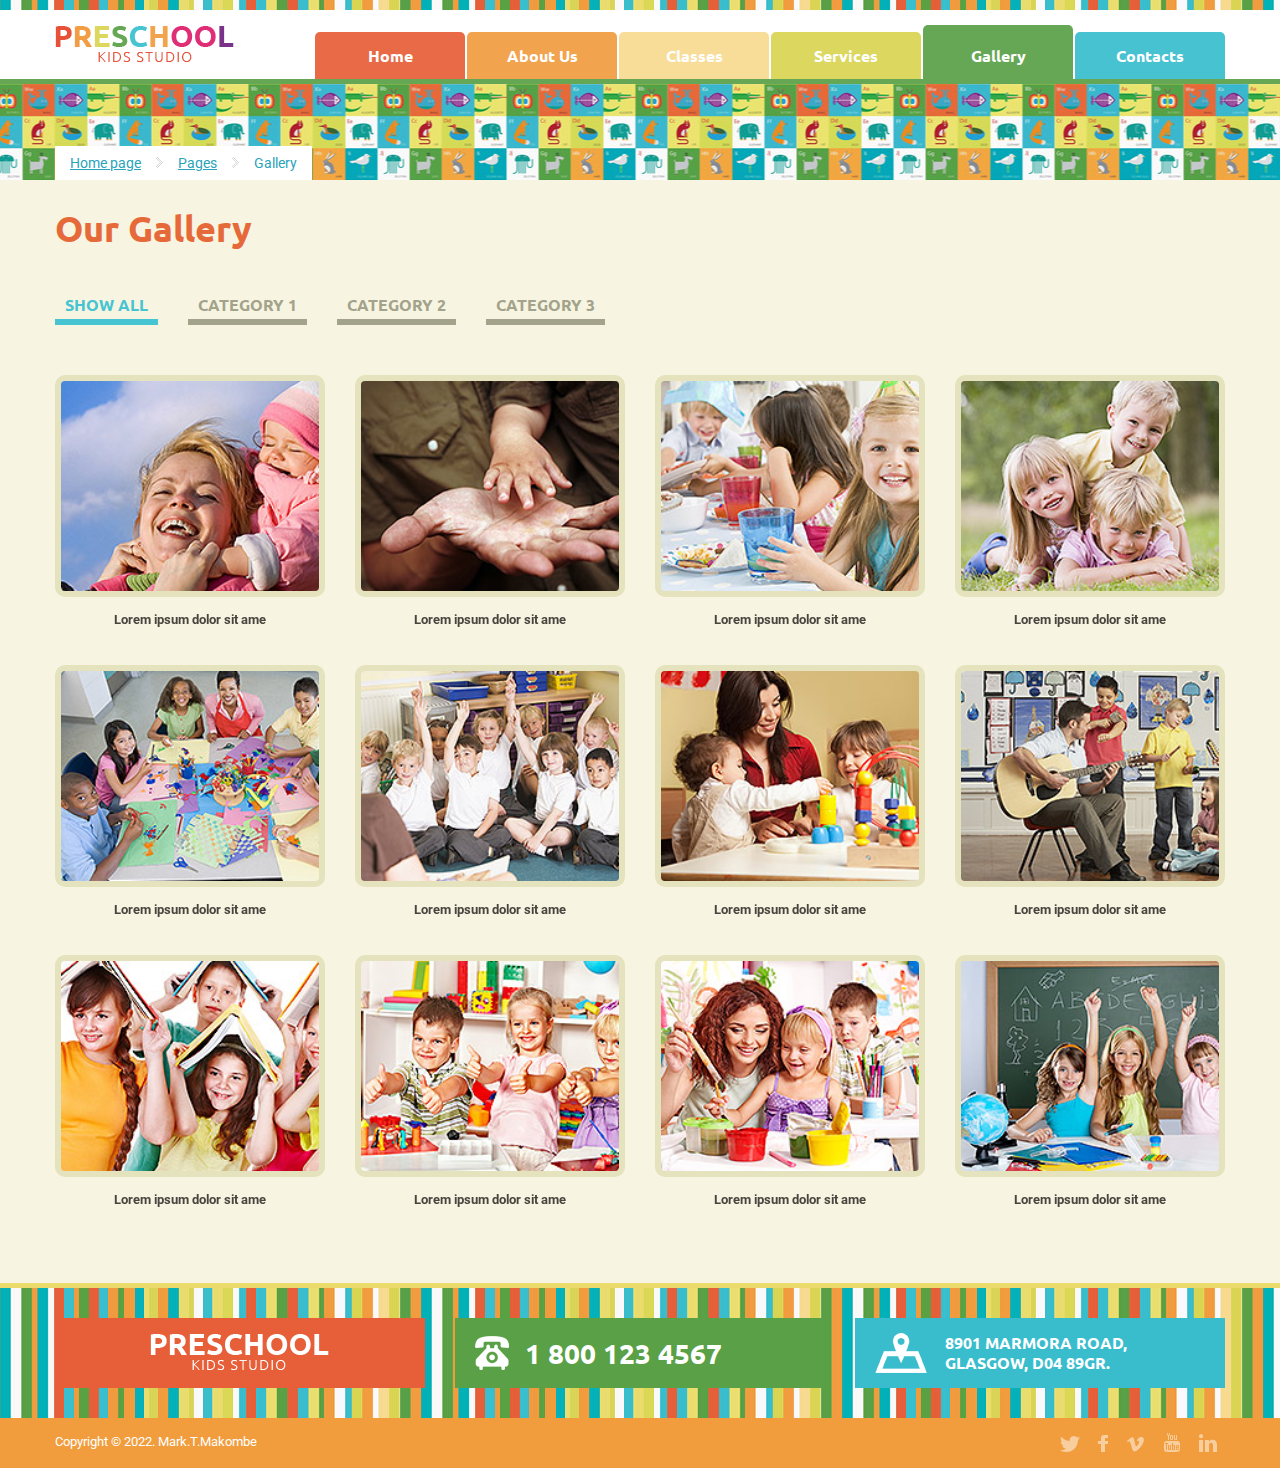
<file: index-4.html>
<!DOCTYPE html>
<html lang="en">
<head>
<title>gallery</title>
<meta charset="utf-8">
<meta name="viewport" content="width=device-width, initial-scale=1.0">
<META NAME="ROBOTS" CONTENT="NOINDEX, NOFOLLOW">
<link rel="icon" href="images/favicon.ico" type="image/x-icon">
<link rel="shortcut icon" href="images/favicon.ico" type="image/x-icon" />

<link rel="stylesheet" href="css/bootstrap.css" type="text/css" media="screen">
<link rel="stylesheet" href="css/bootstrap-responsive.css" type="text/css" media="screen">
<link rel="stylesheet" href="css/touchTouch.css" type="text/css" media="screen">
<link rel="stylesheet" href="css/isotope.css" type="text/css" media="screen">
<link rel="stylesheet" href="css/style.css" type="text/css" media="screen">

<script type="text/javascript" src="js/jquery.js"></script>
<script type="text/javascript" src="js/jquery.easing.1.3.js"></script>
<script type="text/javascript" src="js/superfish.js"></script>

<script type="text/javascript" src="js/jquery.ui.totop.js"></script>

<script type="text/javascript" src="js/touchTouch.jquery.js"></script>
<script type="text/javascript" src="js/jquery.isotope.min.js"></script>



<script>
$(document).ready(function() {
	//






}); //
$(window).load(function() {
	//

	// isotop
	var $container = $('#isotope-items'),
		$optionSet = $('#isotope-options'),
	    $optionSets = $('#isotope-filters'),
	    $optionLinks = $optionSets.find('a');
    $container.isotope({
        filter: '*',
        layoutMode: 'fitRows'
    });
   	$optionLinks.click(function(){
   		var $this = $(this);
    	// don't proceed if already selected
		if ( $this.hasClass('selected') ) {
			return false;
		}
   		$optionSet.find('.selected').removeClass('selected');
   		$this.addClass('selected');

        var selector = $(this).attr('data-filter');
        $container.isotope({
            filter: selector
        });
      	return false;
    });
	$(window).on("resize", function( event ) {
		$container.isotope('reLayout');
	});

	// touchTouch
	$('.thumb-isotope .thumbnail a').touchTouch();

}); //
</script>
<!--[if lt IE 8]>
		<div style='text-align:center'><a href="http://www.microsoft.com/windows/internet-explorer/default.aspx?ocid=ie6_countdown_bannercode"><img src="http://www.theie6countdown.com/images/upgrade.jpg"border="0"alt=""/></a></div>
	<![endif]-->

<!--[if lt IE 9]>
  <script src="http://html5shim.googlecode.com/svn/trunk/html5.js"></script>
  <link rel="stylesheet" href="css/ie.css" type="text/css" media="screen">
<![endif]-->
</head>

<body class="not-front page-gallery">
<div id="main">

<div class="top1_wrapper">
<div class="container">
<div class="top1 clearfix">

<header><div class="logo_wrapper"><a href="index.html" class="logo"><img src="images/logo.png" alt=""></a></div></header>

<div class="menu_wrapper">
<div class="navbar navbar_">
	<div class="navbar-inner navbar-inner_">
		<a class="btn btn-navbar btn-navbar_" data-toggle="collapse" data-target=".nav-collapse_">
			<span class="icon-bar"></span>
			<span class="icon-bar"></span>
			<span class="icon-bar"></span>
		</a>
		<div class="nav-collapse nav-collapse_ collapse">
			<ul class="nav sf-menu clearfix">
<li><a href="index.html">Home</a></li>
<li><a href="index-1.html">About Us</a></li>
<li class="sub-menu sub-menu-1"><a href="index-2.html">Classes</a>
	<ul>
		<li><a href="index-2.html">Lorem ipsum dolor</a></li>
		<li class="sub-menu sub-menu-2"><a href="index-2.html">Sit amet consectetue<em></em></a>
			<ul>
				<li><a href="index-2.html">lorem ipsum dolor</a></li>
				<li><a href="index-2.html">sit amet</a></li>
				<li><a href="index-2.html">adipiscing elit</a></li>
				<li><a href="index-2.html">nunc suscipit</a></li>
				<li><a href="404.html">404 page not found</a></li>
			</ul>
		</li>
		<li><a href="index-2.html">Adipiscing elit</a></li>
		<li><a href="index-2.html">Nunc suscipit</a></li>
	</ul>
</li>
<li><a href="index-3.html">Services</a></li>
<li class="active"><a href="index-4.html">Gallery</a></li>
<li><a href="index-5.html">Contacts</a></li>
    </ul>
		</div>
	</div>
</div>
</div>

</div>
</div>
</div>

<div class="breadcrumbs1_wrapper">
<div class="container">
<div class="breadcrumbs1"><a href="index.html">Home page</a><span></span><a href="index.html">Pages</a><span></span>Gallery</div>
</div>
</div>

<div class="center1">




<div id="content">
<div class="container">
<div class="row">
<div class="span12">


<h1 class="text-red">Our Gallery</h1>

<div id="isotope-options">
    <ul id="isotope-filters" class="clearfix">
        <li><a href="#" class="selected" data-filter="*">Show All</a></li>
        <li><a href="#" data-filter=".isotope-filter1">Category 1</a></li>
        <li><a href="#" data-filter=".isotope-filter2">Category 2</a></li>
        <li><a href="#" data-filter=".isotope-filter3">Category 3</a></li>
    </ul>
</div>


<ul class="thumbnails" id="isotope-items">
    <li class="span3 isotope-element isotope-filter1">
		<div class="thumb-isotope">
			<div class="thumbnail clearfix">
				<a href="images/blank.png">
					<figure>
						<img src="images/gallery01.jpg" alt=""><em></em>
					</figure>
					<div class="caption">
						Lorem ipsum dolor sit ame
					</div>
				</a>
			</div>
		</div>
    </li>
    <li class="span3 isotope-element isotope-filter2">
		<div class="thumb-isotope">
			<div class="thumbnail clearfix">
				<a href="images/blank.png">
					<figure>
						<img src="images/gallery02.jpg" alt=""><em></em>
					</figure>
					<div class="caption">
						Lorem ipsum dolor sit ame
					</div>
				</a>
			</div>
		</div>
    </li>
    <li class="span3 isotope-element isotope-filter3">
		<div class="thumb-isotope">
			<div class="thumbnail clearfix">
				<a href="images/blank.png">
					<figure>
						<img src="images/gallery03.jpg" alt=""><em></em>
					</figure>
					<div class="caption">
						Lorem ipsum dolor sit ame
					</div>
				</a>
			</div>
		</div>
    </li>
    <li class="span3 isotope-element isotope-filter1">
		<div class="thumb-isotope">
			<div class="thumbnail clearfix">
				<a href="images/blank.png">
					<figure>
						<img src="images/gallery04.jpg" alt=""><em></em>
					</figure>
					<div class="caption">
						Lorem ipsum dolor sit ame
					</div>
				</a>
			</div>
		</div>
    </li>
    <li class="span3 isotope-element isotope-filter2">
		<div class="thumb-isotope">
			<div class="thumbnail clearfix">
				<a href="images/blank.png">
					<figure>
						<img src="images/gallery05.jpg" alt=""><em></em>
					</figure>
					<div class="caption">
						Lorem ipsum dolor sit ame
					</div>
				</a>
			</div>
		</div>
    </li>
    <li class="span3 isotope-element isotope-filter3">
		<div class="thumb-isotope">
			<div class="thumbnail clearfix">
				<a href="images/blank.png">
					<figure>
						<img src="images/gallery06.jpg" alt=""><em></em>
					</figure>
					<div class="caption">
						Lorem ipsum dolor sit ame
					</div>
				</a>
			</div>
		</div>
    </li>
    <li class="span3 isotope-element isotope-filter1">
		<div class="thumb-isotope">
			<div class="thumbnail clearfix">
				<a href="images/blank.png">
					<figure>
						<img src="images/gallery07.jpg" alt=""><em></em>
					</figure>
					<div class="caption">
						Lorem ipsum dolor sit ame
					</div>
				</a>
			</div>
		</div>
    </li>
    <li class="span3 isotope-element isotope-filter2">
		<div class="thumb-isotope">
			<div class="thumbnail clearfix">
				<a href="images/blank.png">
					<figure>
						<img src="images/gallery08.jpg" alt=""><em></em>
					</figure>
					<div class="caption">
						Lorem ipsum dolor sit ame
					</div>
				</a>
			</div>
		</div>
    </li>
    <li class="span3 isotope-element isotope-filter3">
		<div class="thumb-isotope">
			<div class="thumbnail clearfix">
				<a href="images/blank.png">
					<figure>
						<img src="images/gallery09.jpg" alt=""><em></em>
					</figure>
					<div class="caption">
						Lorem ipsum dolor sit ame
					</div>
				</a>
			</div>
		</div>
    </li>
    <li class="span3 isotope-element isotope-filter1">
		<div class="thumb-isotope">
			<div class="thumbnail clearfix">
				<a href="images/blank.png">
					<figure>
						<img src="images/gallery10.jpg" alt=""><em></em>
					</figure>
					<div class="caption">
						Lorem ipsum dolor sit ame
					</div>
				</a>
			</div>
		</div>
    </li>
    <li class="span3 isotope-element isotope-filter2">
		<div class="thumb-isotope">
			<div class="thumbnail clearfix">
				<a href="images/blank.png">
					<figure>
						<img src="images/gallery11.jpg" alt=""><em></em>
					</figure>
					<div class="caption">
						Lorem ipsum dolor sit ame
					</div>
				</a>
			</div>
		</div>
    </li>
    <li class="span3 isotope-element isotope-filter3">
		<div class="thumb-isotope">
			<div class="thumbnail clearfix">
				<a href="images/blank.png">
					<figure>
						<img src="images/gallery12.jpg" alt=""><em></em>
					</figure>
					<div class="caption">
						Lorem ipsum dolor sit ame
					</div>
				</a>
			</div>
		</div>
    </li>



</ul>











</div>
</div>
</div>
</div>

<br>





</div>



<div class="bot1_wrapper">
<div class="container">
<div class="row">
<div class="span4">
<div class="logo2_wrapper"><a href="index.html" class="logo2"><img src="images/logo2.png" alt=""></a></div>
</div>
<div class="span4">
<div class="phone1_wrapper"><div class="phone1">1 800 123 4567</div></div>
</div>
<div class="span4">
<div class="location1_wrapper"><div class="location1">8901 Marmora Road,<br>Glasgow, D04 89GR.</div></div>
</div>
</div>
</div>
</div>

<div class="bot2_wrapper">
<div class="container">

<div class="social_wrapper social_wrapper_bottom">
	<ul class="social clearfix">
	    <li><a href="#"><img src="images/social_ic1.png"></a></li>
	    <li><a href="#"><img src="images/social_ic2.png"></a></li>
	    <li><a href="#"><img src="images/social_ic3.png"></a></li>
	    <li><a href="#"><img src="images/social_ic4.png"></a></li>
	    <li><a href="#"><img src="images/social_ic5.png"></a></li>
	</ul>
</div>

<footer>Copyright &copy; 2022. Mark.T.Makombe</footer>

</div>
</div>









</div>
<script type="text/javascript" src="js/bootstrap.js"></script>
</body>
</html>
</file>
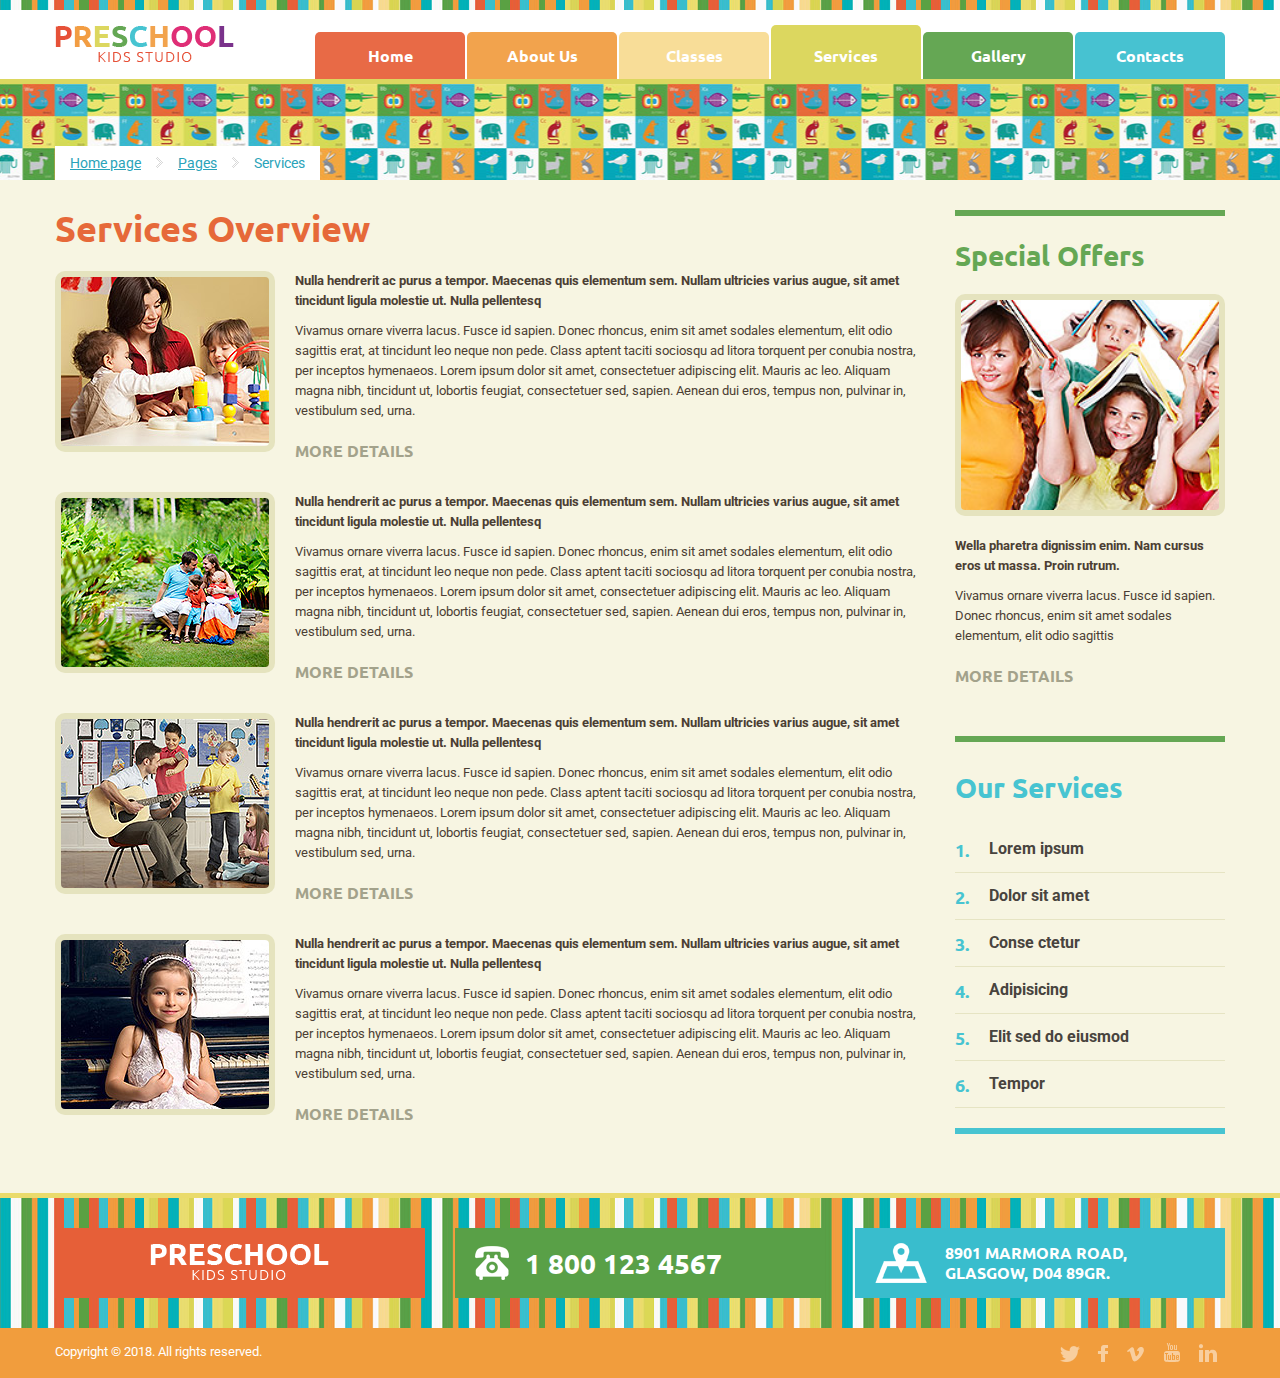
<file: services.html>
<!DOCTYPE html>
<html lang="en">
<head>
	<title>services</title>
	<meta charset="utf-8">
	<meta name="viewport" content="width=device-width, initial-scale=1.0">
	<META NAME="ROBOTS" CONTENT="NOINDEX, NOFOLLOW">
	<link rel="icon" href="images/favicon.ico" type="image/x-icon">
	<link rel="shortcut icon" href="images/favicon.ico" type="image/x-icon" />

	<link rel="stylesheet" href="css/bootstrap.css" type="text/css" media="screen">
	<link rel="stylesheet" href="css/bootstrap-responsive.css" type="text/css" media="screen">
	<link rel="stylesheet" href="css/style.css" type="text/css" media="screen">

	<script type="text/javascript" src="js/jquery.js"></script>
	<script type="text/javascript" src="js/jquery.easing.1.3.js"></script>
	<script type="text/javascript" src="js/superfish.js"></script>

	<script type="text/javascript" src="js/jquery.ui.totop.js"></script>



	<script>
        $(document).ready(function() {

        });
        $(window).load(function() {

        });
	</script>

	<!--[if lt IE 8]>
	<div style='text-align:center'><a href="http://www.microsoft.com/windows/internet-explorer/default.aspx?ocid=ie6_countdown_bannercode"><img src="http://www.theie6countdown.com/images/upgrade.jpg"border="0"alt=""/></a></div>
	<![endif]-->

	<!--[if lt IE 9]>
	<script src="http://html5shim.googlecode.com/svn/trunk/html5.js"></script>
	<link rel="stylesheet" href="css/ie.css" type="text/css" media="screen">
	<![endif]-->
</head>

<body class="not-front page-services">
<div id="main">

	<div class="top1_wrapper">
		<div class="container">
			<div class="top1 clearfix">

				<header><div class="logo_wrapper"><a href="index.html" class="logo"><img src="images/logo.png" alt=""></a></div></header>

				<div class="menu_wrapper">
					<div class="navbar navbar_">
						<div class="navbar-inner navbar-inner_">
							<a class="btn btn-navbar btn-navbar_" data-toggle="collapse" data-target=".nav-collapse_">
								<span class="icon-bar"></span>
								<span class="icon-bar"></span>
								<span class="icon-bar"></span>
							</a>
							<div class="nav-collapse nav-collapse_ collapse">
								<ul class="nav sf-menu clearfix">
									<li><a href="index.html">Home</a></li>
									<li><a href="about.html">About Us</a></li>
									<li class="sub-menu sub-menu-1"><a href="classes.html">Classes</a>
										<ul>
											<li><a href="classes.html">Lorem ipsum dolor</a></li>
											<li class="sub-menu sub-menu-2"><a href="classes.html">Sit amet consectetue<em></em></a>
												<ul>
													<li><a href="classes.html">lorem ipsum dolor</a></li>
													<li><a href="classes.html">sit amet</a></li>
													<li><a href="classes.html">adipiscing elit</a></li>
													<li><a href="classes.html">nunc suscipit</a></li>
													<li><a href="404.html">404 page not found</a></li>
												</ul>
											</li>
											<li><a href="classes.html">Adipiscing elit</a></li>
											<li><a href="classes.html">Nunc suscipit</a></li>
										</ul>
									</li>
									<li class="active"><a href="services.html">Services</a></li>
									<li><a href="gallery.html">Gallery</a></li>
									<li><a href="contacts.html">Contacts</a></li>
								</ul>
							</div>
						</div>
					</div>
				</div>

			</div>
		</div>
	</div>

	<div class="breadcrumbs1_wrapper">
		<div class="container">
			<div class="breadcrumbs1"><a href="index.html">Home page</a><span></span><a href="index.html">Pages</a><span></span>Services</div>
		</div>
	</div>

	<div class="center1">




		<div id="content">
			<div class="container">
				<div class="row">
					<div class="span9">


						<h1 class="text-red">Services Overview</h1>

						<div class="thumb2">
							<div class="thumbnail clearfix">
								<figure class="img-polaroid"><img src="images/services01.jpg" alt=""></figure>
								<div class="caption">
									<p>
										<b>
											Nulla hendrerit ac purus a tempor. Maecenas quis elementum sem. Nullam ultricies varius augue, sit amet tincidunt ligula molestie ut. Nulla pellentesq
										</b>
									</p>
									<p>
										Vivamus ornare viverra lacus. Fusce id sapien. Donec rhoncus, enim sit amet sodales elementum, elit odio sagittis erat, at tincidunt leo neque non pede. Class aptent taciti sociosqu ad litora torquent per conubia nostra, per inceptos hymenaeos. Lorem ipsum dolor sit amet, consectetuer adipiscing elit. Mauris ac leo. Aliquam magna nibh, tincidunt ut, lobortis feugiat, consectetuer sed, sapien. Aenean dui eros, tempus non, pulvinar in, vestibulum sed, urna.
									</p>
									<a href="#" class="button1 red">more details</a>
								</div>
							</div>
						</div>

						<div class="thumb2">
							<div class="thumbnail clearfix">
								<figure class="img-polaroid"><img src="images/services02.jpg" alt=""></figure>
								<div class="caption">
									<p>
										<b>
											Nulla hendrerit ac purus a tempor. Maecenas quis elementum sem. Nullam ultricies varius augue, sit amet tincidunt ligula molestie ut. Nulla pellentesq
										</b>
									</p>
									<p>
										Vivamus ornare viverra lacus. Fusce id sapien. Donec rhoncus, enim sit amet sodales elementum, elit odio sagittis erat, at tincidunt leo neque non pede. Class aptent taciti sociosqu ad litora torquent per conubia nostra, per inceptos hymenaeos. Lorem ipsum dolor sit amet, consectetuer adipiscing elit. Mauris ac leo. Aliquam magna nibh, tincidunt ut, lobortis feugiat, consectetuer sed, sapien. Aenean dui eros, tempus non, pulvinar in, vestibulum sed, urna.
									</p>
									<a href="#" class="button1 red">more details</a>
								</div>
							</div>
						</div>

						<div class="thumb2">
							<div class="thumbnail clearfix">
								<figure class="img-polaroid"><img src="images/services03.jpg" alt=""></figure>
								<div class="caption">
									<p>
										<b>
											Nulla hendrerit ac purus a tempor. Maecenas quis elementum sem. Nullam ultricies varius augue, sit amet tincidunt ligula molestie ut. Nulla pellentesq
										</b>
									</p>
									<p>
										Vivamus ornare viverra lacus. Fusce id sapien. Donec rhoncus, enim sit amet sodales elementum, elit odio sagittis erat, at tincidunt leo neque non pede. Class aptent taciti sociosqu ad litora torquent per conubia nostra, per inceptos hymenaeos. Lorem ipsum dolor sit amet, consectetuer adipiscing elit. Mauris ac leo. Aliquam magna nibh, tincidunt ut, lobortis feugiat, consectetuer sed, sapien. Aenean dui eros, tempus non, pulvinar in, vestibulum sed, urna.
									</p>
									<a href="#" class="button1 red">more details</a>
								</div>
							</div>
						</div>

						<div class="thumb2">
							<div class="thumbnail clearfix">
								<figure class="img-polaroid"><img src="images/services04.jpg" alt=""></figure>
								<div class="caption">
									<p>
										<b>
											Nulla hendrerit ac purus a tempor. Maecenas quis elementum sem. Nullam ultricies varius augue, sit amet tincidunt ligula molestie ut. Nulla pellentesq
										</b>
									</p>
									<p>
										Vivamus ornare viverra lacus. Fusce id sapien. Donec rhoncus, enim sit amet sodales elementum, elit odio sagittis erat, at tincidunt leo neque non pede. Class aptent taciti sociosqu ad litora torquent per conubia nostra, per inceptos hymenaeos. Lorem ipsum dolor sit amet, consectetuer adipiscing elit. Mauris ac leo. Aliquam magna nibh, tincidunt ut, lobortis feugiat, consectetuer sed, sapien. Aenean dui eros, tempus non, pulvinar in, vestibulum sed, urna.
									</p>
									<a href="#" class="button1 red">more details</a>
								</div>
							</div>
						</div>





					</div>
					<div class="span3">

						<div class="section_green">

							<h2 class="text-green">Special Offers</h2>

							<div class="thumb1">
								<div class="thumbnail clearfix">
									<figure class="img-polaroid"><img src="images/services05.jpg" alt=""></figure>
									<div class="caption">
										<p>
											<b>
												Wella pharetra dignissim enim. Nam cursus eros ut massa. Proin rutrum.
											</b>
										</p>
										<p>
											Vivamus ornare viverra lacus. Fusce id sapien. Donec rhoncus, enim sit amet sodales elementum, elit odio sagittis
										</p>
										<a href="#" class="button1 green">more details</a>
									</div>
								</div>
							</div>


						</div>

						<div class="section_blue no-top">

							<h2 class="text-blue">Our Services</h2>

							<div class="date2">
								<div class="number">1.</div>
								<div class="caption">Lorem ipsum</div>
							</div>

							<div class="date2">
								<div class="number">2.</div>
								<div class="caption">Dolor sit amet</div>
							</div>

							<div class="date2">
								<div class="number">3.</div>
								<div class="caption">Conse ctetur</div>
							</div>

							<div class="date2">
								<div class="number">4.</div>
								<div class="caption">Adipisicing</div>
							</div>

							<div class="date2">
								<div class="number">5.</div>
								<div class="caption">Elit sed do eiusmod</div>
							</div>

							<div class="date2">
								<div class="number">6.</div>
								<div class="caption">Tempor</div>
							</div>


						</div>





					</div>
				</div>
			</div>
		</div>

		<br>





	</div>



	<div class="bot1_wrapper">
		<div class="container">
			<div class="row">
				<div class="span4">
					<div class="logo2_wrapper"><a href="index.html" class="logo2"><img src="images/logo2.png" alt=""></a></div>
				</div>
				<div class="span4">
					<div class="phone1_wrapper"><div class="phone1">1 800 123 4567</div></div>
				</div>
				<div class="span4">
					<div class="location1_wrapper"><div class="location1">8901 Marmora Road,<br>Glasgow, D04 89GR.</div></div>
				</div>
			</div>
		</div>
	</div>

	<div class="bot2_wrapper">
		<div class="container">

			<div class="social_wrapper social_wrapper_bottom">
				<ul class="social clearfix">
					<li><a href="#"><img src="images/social_ic1.png"></a></li>
					<li><a href="#"><img src="images/social_ic2.png"></a></li>
					<li><a href="#"><img src="images/social_ic3.png"></a></li>
					<li><a href="#"><img src="images/social_ic4.png"></a></li>
					<li><a href="#"><img src="images/social_ic5.png"></a></li>
				</ul>
			</div>

			<footer>Copyright &copy; 2018. All rights reserved.</footer>

		</div>
	</div>

</div>
<script type="text/javascript" src="js/bootstrap.js"></script>
</body>
</html>
</file>
<file: css/camera.css>
/**************************
*
*	GENERAL
*
**************************/
.camera_wrap a, .camera_wrap img, 
.camera_wrap ol, .camera_wrap ul, .camera_wrap li,
.camera_wrap table, .camera_wrap tbody, .camera_wrap tfoot, .camera_wrap thead, .camera_wrap tr, .camera_wrap th, .camera_wrap td
.camera_thumbs_wrap a, .camera_thumbs_wrap img, 
.camera_thumbs_wrap ol, .camera_thumbs_wrap ul, .camera_thumbs_wrap li,
.camera_thumbs_wrap table, .camera_thumbs_wrap tbody, .camera_thumbs_wrap tfoot, .camera_thumbs_wrap thead, .camera_thumbs_wrap tr, .camera_thumbs_wrap th, .camera_thumbs_wrap td {
	background: none;
	border: 0;
	font: inherit;
	font-size: 100%;
	margin: 0;
	padding: 0;
	vertical-align: baseline;
	list-style: none
}
.camera_wrap {
	direction: ltr;
	display: none;
	float: left;
	position: relative;
	z-index: 0;
}
.camera_wrap img {
	max-width: none!important;
}
.camera_fakehover {
	height: 100%;
	min-height: 60px;
	position: relative;
	width: 100%;
	z-index: 1;
}
.camera_wrap {
	width: 100%;
}
.camera_src {
	display: none;
}
.cameraCont, .cameraContents {
	height: 100%;
	position: relative;
	width: 100%;
	z-index: 1;
}
.cameraSlide {
	bottom: 0;
	left: 0;
	position: absolute;
	right: 0;
	top: 0;
	width: 100%;
}
.cameraContent {
	bottom: 0;
	display: none;
	left: 0;
	position: absolute;
	right: 0;
	top: 0;
	width: 100%;
}
.camera_target {
	bottom: 0;
	height: 100%;
	left: 0;
	overflow: hidden;
	position: absolute;
	right: 0;
	text-align: left;
	top: 0;
	width: 100%;
	z-index: 0;
}
.camera_overlayer {
	bottom: 0;
	height: 100%;
	left: 0;
	overflow: hidden;
	position: absolute;
	right: 0;
	top: 0;
	width: 100%;
	z-index: 0;
}
.camera_target_content {
	bottom: 0;
	left: 0;
	overflow: hidden;
	position: absolute;
	right: 0;
	top: 0;
	z-index: 2;
}
.camera_target_content .camera_link {
    background: url(../images/blank.gif);
	display: block;
	height: 100%;
	text-decoration: none;
}
.camera_loader {
    background: #fff url(../images/camera-loader.gif) no-repeat center;
	background: rgba(255, 255, 255, 0.9) url(../images/camera-loader.gif) no-repeat center;
	border: 1px solid #ffffff;
	-webkit-border-radius: 18px;
	-moz-border-radius: 18px;
	border-radius: 18px;
	height: 36px;
	left: 50%;
	overflow: hidden;
	position: absolute;
	margin: -18px 0 0 -18px;
	top: 50%;
	width: 36px;
	z-index: 3;
}
.camera_bar {
	bottom: 0;
	left: 0;
	overflow: hidden;
	position: absolute;
	right: 0;
	top: 0;
	z-index: 3;
}
.camera_thumbs_wrap.camera_left .camera_bar, .camera_thumbs_wrap.camera_right .camera_bar {
	height: 100%;
	position: absolute;
	width: auto;
}
.camera_thumbs_wrap.camera_bottom .camera_bar, .camera_thumbs_wrap.camera_top .camera_bar {
	height: auto;
	position: absolute;
	width: 100%;
}
.camera_nav_cont {
	height: 65px;
	overflow: hidden;
	position: absolute;
	right: 9px;
	top: 15px;
	width: 120px;
	z-index: 4;
}
.camera_caption {
	bottom: 0;
	display: block;
	position: absolute;
	width: 100%;
}
.camera_caption > div {
	padding: 10px 20px;
}
.camerarelative {
	overflow: hidden;
	position: relative;
}
.imgFake {
	cursor: pointer;
}
.camera_prevThumbs {
	bottom: 4px;
	cursor: pointer;
	left: 0;
	position: absolute;
	top: 4px;
	visibility: hidden;
	width: 30px;
	z-index: 10;
}
.camera_prevThumbs div {
	background: url(../images/camera_skins.png) no-repeat -160px 0;
	display: block;
	height: 40px;
	margin-top: -20px;
	position: absolute;
	top: 50%;
	width: 30px;
}
.camera_nextThumbs {
	bottom: 4px;
	cursor: pointer;
	position: absolute;
	right: 0;
	top: 4px;
	visibility: hidden;
	width: 30px;
	z-index: 10;
}
.camera_nextThumbs div {
	background: url(../images/camera_skins.png) no-repeat -190px 0;
	display: block;
	height: 40px;
	margin-top: -20px;
	position: absolute;
	top: 50%;
	width: 30px;
}
.camera_command_wrap .hideNav {
	display: none;
}
.camera_command_wrap {
	left: 0;
	position: relative;
	right:0;
	z-index: 4;
}
.camera_wrap .camera_pag .camera_pag_ul {
	list-style: none;
	margin: 0;
	padding: 0;
	text-align: right;
}
.camera_wrap .camera_pag .camera_pag_ul li {
	-webkit-border-radius: 8px;
	-moz-border-radius: 8px;
	border-radius: 8px;
	cursor: pointer;
	display: inline-block;
	height: 16px;
	margin: 20px 5px;
	position: relative;
	text-align: left;
	text-indent: 9999px;
	width: 16px;
}
.camera_commands_emboss .camera_pag .camera_pag_ul li {
	-moz-box-shadow:
		0px 1px 0px rgba(255,255,255,1),
		inset 0px 1px 1px rgba(0,0,0,0.2);
	-webkit-box-shadow:
		0px 1px 0px rgba(255,255,255,1),
		inset 0px 1px 1px rgba(0,0,0,0.2);
	box-shadow:
		0px 1px 0px rgba(255,255,255,1),
		inset 0px 1px 1px rgba(0,0,0,0.2);
}
.camera_wrap .camera_pag .camera_pag_ul li > span {
	-webkit-border-radius: 5px;
	-moz-border-radius: 5px;
	border-radius: 5px;
	height: 8px;
	left: 4px;
	overflow: hidden;
	position: absolute;
	top: 4px;
	width: 8px;
}
.camera_commands_emboss .camera_pag .camera_pag_ul li:hover > span {
	-moz-box-shadow:
		0px 1px 0px rgba(255,255,255,1),
		inset 0px 1px 1px rgba(0,0,0,0.2);
	-webkit-box-shadow:
		0px 1px 0px rgba(255,255,255,1),
		inset 0px 1px 1px rgba(0,0,0,0.2);
	box-shadow:
		0px 1px 0px rgba(255,255,255,1),
		inset 0px 1px 1px rgba(0,0,0,0.2);
}
.camera_wrap .camera_pag .camera_pag_ul li.cameracurrent > span {
	-moz-box-shadow: 0;
	-webkit-box-shadow: 0;
	box-shadow: 0;
}
.camera_pag_ul li img {
	display: none;
	position: absolute;
}
.camera_pag_ul .thumb_arrow {
    border-left: 4px solid transparent;
    border-right: 4px solid transparent;
    border-top: 4px solid;
	top: 0;
	left: 50%;
	margin-left: -4px;
	position: absolute;
}
.camera_prev, .camera_next, .camera_commands {
	cursor: pointer;
	height: 40px;
	margin-top: -20px;
	position: absolute;
	top: 50%;
	width: 40px;
	z-index: 2;
}
.camera_prev {
	left: 0;
}
.camera_prev > span {
	background: url(../images/camera_skins.png) no-repeat 0 0;
	display: block;
	height: 40px;
	width: 40px;
}
.camera_next {
	right: 0;
}
.camera_next > span {
	background: url(../images/camera_skins.png) no-repeat -40px 0;
	display: block;
	height: 40px;
	width: 40px;
}
.camera_commands {
	right: 41px;
}
.camera_commands > .camera_play {
	background: url(../images/camera_skins.png) no-repeat -80px 0;
	height: 40px;
	width: 40px;
}
.camera_commands > .camera_stop {
	background: url(../images/camera_skins.png) no-repeat -120px 0;
	display: block;
	height: 40px;
	width: 40px;
}
.camera_wrap .camera_pag .camera_pag_ul li {
	-webkit-border-radius: 8px;
	-moz-border-radius: 8px;
	border-radius: 8px;
	cursor: pointer;
	display: inline-block;
	height: 16px;
	margin: 20px 5px;
	position: relative;
	text-indent: 9999px;
	width: 16px;
}
.camera_thumbs_cont {
	-webkit-border-bottom-right-radius: 4px;
	-webkit-border-bottom-left-radius: 4px;
	-moz-border-radius-bottomright: 4px;
	-moz-border-radius-bottomleft: 4px;
	border-bottom-right-radius: 4px;
	border-bottom-left-radius: 4px;
	overflow: hidden;
	position: relative;
	width: 100%;
}
.camera_commands_emboss .camera_thumbs_cont {
	-moz-box-shadow:
		0px 1px 0px rgba(255,255,255,1),
		inset 0px 1px 1px rgba(0,0,0,0.2);
	-webkit-box-shadow:
		0px 1px 0px rgba(255,255,255,1),
		inset 0px 1px 1px rgba(0,0,0,0.2);
	box-shadow:
		0px 1px 0px rgba(255,255,255,1),
		inset 0px 1px 1px rgba(0,0,0,0.2);
}
.camera_thumbs_cont > div {
	float: left;
	width: 100%;
}
.camera_thumbs_cont ul {
	overflow: hidden;
	padding: 3px 4px 8px;
	position: relative;
	text-align: center;
}
.camera_thumbs_cont ul li {
	display: inline;
	padding: 0 4px;
}
.camera_thumbs_cont ul li > img {
	border: 1px solid;
	cursor: pointer;
	margin-top: 5px;
	vertical-align:bottom;
}
.camera_clear {
	display: block;
	clear: both;
}
.showIt {
	display: none;
}
.camera_clear {
	clear: both;
	display: block;
	height: 1px;
	margin: -1px 0 25px;
	position: relative;
}
/**************************
*
*	COLORS & SKINS
*
**************************/
.pattern_1 .camera_overlayer {
	background: url(../images/patterns/overlay1.png) repeat;
}
.pattern_2 .camera_overlayer {
	background: url(../images/patterns/overlay2.png) repeat;
}
.pattern_3 .camera_overlayer {
	background: url(../images/patterns/overlay3.png) repeat;
}
.pattern_4 .camera_overlayer {
	background: url(../images/patterns/overlay4.png) repeat;
}
.pattern_5 .camera_overlayer {
	background: url(../images/patterns/overlay5.png) repeat;
}
.pattern_6 .camera_overlayer {
	background: url(../images/patterns/overlay6.png) repeat;
}
.pattern_7 .camera_overlayer {
	background: url(../images/patterns/overlay7.png) repeat;
}
.pattern_8 .camera_overlayer {
	background: url(../images/patterns/overlay8.png) repeat;
}
.pattern_9 .camera_overlayer {
	background: url(../images/patterns/overlay9.png) repeat;
}
.pattern_10 .camera_overlayer {
	background: url(../images/patterns/overlay10.png) repeat;
}
.camera_caption {
	color: #fff;
}
.camera_caption > div {
	background: #000;
	background: rgba(0, 0, 0, 0.8);
}
.camera_wrap .camera_pag .camera_pag_ul li {
	background: #b7b7b7;
}
.camera_wrap .camera_pag .camera_pag_ul li:hover > span {
	background: #b7b7b7;
}
.camera_wrap .camera_pag .camera_pag_ul li.cameracurrent > span {
	background: #434648;
}
.camera_pag_ul li img {
	border: 4px solid #e6e6e6;
	-moz-box-shadow: 0px 3px 6px rgba(0,0,0,.5);
	-webkit-box-shadow: 0px 3px 6px rgba(0,0,0,.5);
	box-shadow: 0px 3px 6px rgba(0,0,0,.5);
}
.camera_pag_ul .thumb_arrow {
    border-top-color: #e6e6e6;
}
.camera_prevThumbs, .camera_nextThumbs, .camera_prev, .camera_next, .camera_commands, .camera_thumbs_cont {
	background: #d8d8d8;
	background: rgba(216, 216, 216, 0.85);
}
.camera_wrap .camera_pag .camera_pag_ul li {
	background: #b7b7b7;
}
.camera_thumbs_cont ul li > img {
	border-color: 1px solid #000;
}
/*AMBER SKIN*/
.camera_amber_skin .camera_prevThumbs div {
	background-position: -160px -160px;
}
.camera_amber_skin .camera_nextThumbs div {
	background-position: -190px -160px;
}
.camera_amber_skin .camera_prev > span {
	background-position: 0 -160px;
}
.camera_amber_skin .camera_next > span {
	background-position: -40px -160px;
}
.camera_amber_skin .camera_commands > .camera_play {
	background-position: -80px -160px;
}
.camera_amber_skin .camera_commands > .camera_stop {
	background-position: -120px -160px;
}
/*ASH SKIN*/
.camera_ash_skin .camera_prevThumbs div {
	background-position: -160px -200px;
}
.camera_ash_skin .camera_nextThumbs div {
	background-position: -190px -200px;
}
.camera_ash_skin .camera_prev > span {
	background-position: 0 -200px;
}
.camera_ash_skin .camera_next > span {
	background-position: -40px -200px;
}
.camera_ash_skin .camera_commands > .camera_play {
	background-position: -80px -200px;
}
.camera_ash_skin .camera_commands > .camera_stop {
	background-position: -120px -200px;
}
/*AZURE SKIN*/
.camera_azure_skin .camera_prevThumbs div {
	background-position: -160px -240px;
}
.camera_azure_skin .camera_nextThumbs div {
	background-position: -190px -240px;
}
.camera_azure_skin .camera_prev > span {
	background-position: 0 -240px;
}
.camera_azure_skin .camera_next > span {
	background-position: -40px -240px;
}
.camera_azure_skin .camera_commands > .camera_play {
	background-position: -80px -240px;
}
.camera_azure_skin .camera_commands > .camera_stop {
	background-position: -120px -240px;
}
/*BEIGE SKIN*/
.camera_beige_skin .camera_prevThumbs div {
	background-position: -160px -120px;
}
.camera_beige_skin .camera_nextThumbs div {
	background-position: -190px -120px;
}
.camera_beige_skin .camera_prev > span {
	background-position: 0 -120px;
}
.camera_beige_skin .camera_next > span {
	background-position: -40px -120px;
}
.camera_beige_skin .camera_commands > .camera_play {
	background-position: -80px -120px;
}
.camera_beige_skin .camera_commands > .camera_stop {
	background-position: -120px -120px;
}
/*BLACK SKIN*/
.camera_black_skin .camera_prevThumbs div {
	background-position: -160px -40px;
}
.camera_black_skin .camera_nextThumbs div {
	background-position: -190px -40px;
}
.camera_black_skin .camera_prev > span {
	background-position: 0 -40px;
}
.camera_black_skin .camera_next > span {
	background-position: -40px -40px;
}
.camera_black_skin .camera_commands > .camera_play {
	background-position: -80px -40px;
}
.camera_black_skin .camera_commands > .camera_stop {
	background-position: -120px -40px;
}
/*BLUE SKIN*/
.camera_blue_skin .camera_prevThumbs div {
	background-position: -160px -280px;
}
.camera_blue_skin .camera_nextThumbs div {
	background-position: -190px -280px;
}
.camera_blue_skin .camera_prev > span {
	background-position: 0 -280px;
}
.camera_blue_skin .camera_next > span {
	background-position: -40px -280px;
}
.camera_blue_skin .camera_commands > .camera_play {
	background-position: -80px -280px;
}
.camera_blue_skin .camera_commands > .camera_stop {
	background-position: -120px -280px;
}
/*BROWN SKIN*/
.camera_brown_skin .camera_prevThumbs div {
	background-position: -160px -320px;
}
.camera_brown_skin .camera_nextThumbs div {
	background-position: -190px -320px;
}
.camera_brown_skin .camera_prev > span {
	background-position: 0 -320px;
}
.camera_brown_skin .camera_next > span {
	background-position: -40px -320px;
}
.camera_brown_skin .camera_commands > .camera_play {
	background-position: -80px -320px;
}
.camera_brown_skin .camera_commands > .camera_stop {
	background-position: -120px -320px;
}
/*BURGUNDY SKIN*/
.camera_burgundy_skin .camera_prevThumbs div {
	background-position: -160px -360px;
}
.camera_burgundy_skin .camera_nextThumbs div {
	background-position: -190px -360px;
}
.camera_burgundy_skin .camera_prev > span {
	background-position: 0 -360px;
}
.camera_burgundy_skin .camera_next > span {
	background-position: -40px -360px;
}
.camera_burgundy_skin .camera_commands > .camera_play {
	background-position: -80px -360px;
}
.camera_burgundy_skin .camera_commands > .camera_stop {
	background-position: -120px -360px;
}
/*CHARCOAL SKIN*/
.camera_charcoal_skin .camera_prevThumbs div {
	background-position: -160px -400px;
}
.camera_charcoal_skin .camera_nextThumbs div {
	background-position: -190px -400px;
}
.camera_charcoal_skin .camera_prev > span {
	background-position: 0 -400px;
}
.camera_charcoal_skin .camera_next > span {
	background-position: -40px -400px;
}
.camera_charcoal_skin .camera_commands > .camera_play {
	background-position: -80px -400px;
}
.camera_charcoal_skin .camera_commands > .camera_stop {
	background-position: -120px -400px;
}
/*CHOCOLATE SKIN*/
.camera_chocolate_skin .camera_prevThumbs div {
	background-position: -160px -440px;
}
.camera_chocolate_skin .camera_nextThumbs div {
	background-position: -190px -440px;
}
.camera_chocolate_skin .camera_prev > span {
	background-position: 0 -440px;
}
.camera_chocolate_skin .camera_next > span {
	background-position: -40px -440px;
}
.camera_chocolate_skin .camera_commands > .camera_play {
	background-position: -80px -440px;
}
.camera_chocolate_skin .camera_commands > .camera_stop {
	background-position: -120px -440px	;
}
/*COFFEE SKIN*/
.camera_coffee_skin .camera_prevThumbs div {
	background-position: -160px -480px;
}
.camera_coffee_skin .camera_nextThumbs div {
	background-position: -190px -480px;
}
.camera_coffee_skin .camera_prev > span {
	background-position: 0 -480px;
}
.camera_coffee_skin .camera_next > span {
	background-position: -40px -480px;
}
.camera_coffee_skin .camera_commands > .camera_play {
	background-position: -80px -480px;
}
.camera_coffee_skin .camera_commands > .camera_stop {
	background-position: -120px -480px	;
}
/*CYAN SKIN*/
.camera_cyan_skin .camera_prevThumbs div {
	background-position: -160px -520px;
}
.camera_cyan_skin .camera_nextThumbs div {
	background-position: -190px -520px;
}
.camera_cyan_skin .camera_prev > span {
	background-position: 0 -520px;
}
.camera_cyan_skin .camera_next > span {
	background-position: -40px -520px;
}
.camera_cyan_skin .camera_commands > .camera_play {
	background-position: -80px -520px;
}
.camera_cyan_skin .camera_commands > .camera_stop {
	background-position: -120px -520px	;
}
/*FUCHSIA SKIN*/
.camera_fuchsia_skin .camera_prevThumbs div {
	background-position: -160px -560px;
}
.camera_fuchsia_skin .camera_nextThumbs div {
	background-position: -190px -560px;
}
.camera_fuchsia_skin .camera_prev > span {
	background-position: 0 -560px;
}
.camera_fuchsia_skin .camera_next > span {
	background-position: -40px -560px;
}
.camera_fuchsia_skin .camera_commands > .camera_play {
	background-position: -80px -560px;
}
.camera_fuchsia_skin .camera_commands > .camera_stop {
	background-position: -120px -560px	;
}
/*GOLD SKIN*/
.camera_gold_skin .camera_prevThumbs div {
	background-position: -160px -600px;
}
.camera_gold_skin .camera_nextThumbs div {
	background-position: -190px -600px;
}
.camera_gold_skin .camera_prev > span {
	background-position: 0 -600px;
}
.camera_gold_skin .camera_next > span {
	background-position: -40px -600px;
}
.camera_gold_skin .camera_commands > .camera_play {
	background-position: -80px -600px;
}
.camera_gold_skin .camera_commands > .camera_stop {
	background-position: -120px -600px	;
}
/*GREEN SKIN*/
.camera_green_skin .camera_prevThumbs div {
	background-position: -160px -640px;
}
.camera_green_skin .camera_nextThumbs div {
	background-position: -190px -640px;
}
.camera_green_skin .camera_prev > span {
	background-position: 0 -640px;
}
.camera_green_skin .camera_next > span {
	background-position: -40px -640px;
}
.camera_green_skin .camera_commands > .camera_play {
	background-position: -80px -640px;
}
.camera_green_skin .camera_commands > .camera_stop {
	background-position: -120px -640px	;
}
/*GREY SKIN*/
.camera_grey_skin .camera_prevThumbs div {
	background-position: -160px -680px;
}
.camera_grey_skin .camera_nextThumbs div {
	background-position: -190px -680px;
}
.camera_grey_skin .camera_prev > span {
	background-position: 0 -680px;
}
.camera_grey_skin .camera_next > span {
	background-position: -40px -680px;
}
.camera_grey_skin .camera_commands > .camera_play {
	background-position: -80px -680px;
}
.camera_grey_skin .camera_commands > .camera_stop {
	background-position: -120px -680px	;
}
/*INDIGO SKIN*/
.camera_indigo_skin .camera_prevThumbs div {
	background-position: -160px -720px;
}
.camera_indigo_skin .camera_nextThumbs div {
	background-position: -190px -720px;
}
.camera_indigo_skin .camera_prev > span {
	background-position: 0 -720px;
}
.camera_indigo_skin .camera_next > span {
	background-position: -40px -720px;
}
.camera_indigo_skin .camera_commands > .camera_play {
	background-position: -80px -720px;
}
.camera_indigo_skin .camera_commands > .camera_stop {
	background-position: -120px -720px	;
}
/*KHAKI SKIN*/
.camera_khaki_skin .camera_prevThumbs div {
	background-position: -160px -760px;
}
.camera_khaki_skin .camera_nextThumbs div {
	background-position: -190px -760px;
}
.camera_khaki_skin .camera_prev > span {
	background-position: 0 -760px;
}
.camera_khaki_skin .camera_next > span {
	background-position: -40px -760px;
}
.camera_khaki_skin .camera_commands > .camera_play {
	background-position: -80px -760px;
}
.camera_khaki_skin .camera_commands > .camera_stop {
	background-position: -120px -760px	;
}
/*LIME SKIN*/
.camera_lime_skin .camera_prevThumbs div {
	background-position: -160px -800px;
}
.camera_lime_skin .camera_nextThumbs div {
	background-position: -190px -800px;
}
.camera_lime_skin .camera_prev > span {
	background-position: 0 -800px;
}
.camera_lime_skin .camera_next > span {
	background-position: -40px -800px;
}
.camera_lime_skin .camera_commands > .camera_play {
	background-position: -80px -800px;
}
.camera_lime_skin .camera_commands > .camera_stop {
	background-position: -120px -800px	;
}
/*MAGENTA SKIN*/
.camera_magenta_skin .camera_prevThumbs div {
	background-position: -160px -840px;
}
.camera_magenta_skin .camera_nextThumbs div {
	background-position: -190px -840px;
}
.camera_magenta_skin .camera_prev > span {
	background-position: 0 -840px;
}
.camera_magenta_skin .camera_next > span {
	background-position: -40px -840px;
}
.camera_magenta_skin .camera_commands > .camera_play {
	background-position: -80px -840px;
}
.camera_magenta_skin .camera_commands > .camera_stop {
	background-position: -120px -840px	;
}
/*MAROON SKIN*/
.camera_maroon_skin .camera_prevThumbs div {
	background-position: -160px -880px;
}
.camera_maroon_skin .camera_nextThumbs div {
	background-position: -190px -880px;
}
.camera_maroon_skin .camera_prev > span {
	background-position: 0 -880px;
}
.camera_maroon_skin .camera_next > span {
	background-position: -40px -880px;
}
.camera_maroon_skin .camera_commands > .camera_play {
	background-position: -80px -880px;
}
.camera_maroon_skin .camera_commands > .camera_stop {
	background-position: -120px -880px	;
}
/*ORANGE SKIN*/
.camera_orange_skin .camera_prevThumbs div {
	background-position: -160px -920px;
}
.camera_orange_skin .camera_nextThumbs div {
	background-position: -190px -920px;
}
.camera_orange_skin .camera_prev > span {
	background-position: 0 -920px;
}
.camera_orange_skin .camera_next > span {
	background-position: -40px -920px;
}
.camera_orange_skin .camera_commands > .camera_play {
	background-position: -80px -920px;
}
.camera_orange_skin .camera_commands > .camera_stop {
	background-position: -120px -920px	;
}
/*OLIVE SKIN*/
.camera_olive_skin .camera_prevThumbs div {
	background-position: -160px -1080px;
}
.camera_olive_skin .camera_nextThumbs div {
	background-position: -190px -1080px;
}
.camera_olive_skin .camera_prev > span {
	background-position: 0 -1080px;
}
.camera_olive_skin .camera_next > span {
	background-position: -40px -1080px;
}
.camera_olive_skin .camera_commands > .camera_play {
	background-position: -80px -1080px;
}
.camera_olive_skin .camera_commands > .camera_stop {
	background-position: -120px -1080px	;
}
/*PINK SKIN*/
.camera_pink_skin .camera_prevThumbs div {
	background-position: -160px -960px;
}
.camera_pink_skin .camera_nextThumbs div {
	background-position: -190px -960px;
}
.camera_pink_skin .camera_prev > span {
	background-position: 0 -960px;
}
.camera_pink_skin .camera_next > span {
	background-position: -40px -960px;
}
.camera_pink_skin .camera_commands > .camera_play {
	background-position: -80px -960px;
}
.camera_pink_skin .camera_commands > .camera_stop {
	background-position: -120px -960px	;
}
/*PISTACHIO SKIN*/
.camera_pistachio_skin .camera_prevThumbs div {
	background-position: -160px -1040px;
}
.camera_pistachio_skin .camera_nextThumbs div {
	background-position: -190px -1040px;
}
.camera_pistachio_skin .camera_prev > span {
	background-position: 0 -1040px;
}
.camera_pistachio_skin .camera_next > span {
	background-position: -40px -1040px;
}
.camera_pistachio_skin .camera_commands > .camera_play {
	background-position: -80px -1040px;
}
.camera_pistachio_skin .camera_commands > .camera_stop {
	background-position: -120px -1040px	;
}
/*PINK SKIN*/
.camera_pink_skin .camera_prevThumbs div {
	background-position: -160px -80px;
}
.camera_pink_skin .camera_nextThumbs div {
	background-position: -190px -80px;
}
.camera_pink_skin .camera_prev > span {
	background-position: 0 -80px;
}
.camera_pink_skin .camera_next > span {
	background-position: -40px -80px;
}
.camera_pink_skin .camera_commands > .camera_play {
	background-position: -80px -80px;
}
.camera_pink_skin .camera_commands > .camera_stop {
	background-position: -120px -80px;
}
/*RED SKIN*/
.camera_red_skin .camera_prevThumbs div {
	background-position: -160px -1000px;
}
.camera_red_skin .camera_nextThumbs div {
	background-position: -190px -1000px;
}
.camera_red_skin .camera_prev > span {
	background-position: 0 -1000px;
}
.camera_red_skin .camera_next > span {
	background-position: -40px -1000px;
}
.camera_red_skin .camera_commands > .camera_play {
	background-position: -80px -1000px;
}
.camera_red_skin .camera_commands > .camera_stop {
	background-position: -120px -1000px	;
}
/*TANGERINE SKIN*/
.camera_tangerine_skin .camera_prevThumbs div {
	background-position: -160px -1120px;
}
.camera_tangerine_skin .camera_nextThumbs div {
	background-position: -190px -1120px;
}
.camera_tangerine_skin .camera_prev > span {
	background-position: 0 -1120px;
}
.camera_tangerine_skin .camera_next > span {
	background-position: -40px -1120px;
}
.camera_tangerine_skin .camera_commands > .camera_play {
	background-position: -80px -1120px;
}
.camera_tangerine_skin .camera_commands > .camera_stop {
	background-position: -120px -1120px	;
}
/*TURQUOISE SKIN*/
.camera_turquoise_skin .camera_prevThumbs div {
	background-position: -160px -1160px;
}
.camera_turquoise_skin .camera_nextThumbs div {
	background-position: -190px -1160px;
}
.camera_turquoise_skin .camera_prev > span {
	background-position: 0 -1160px;
}
.camera_turquoise_skin .camera_next > span {
	background-position: -40px -1160px;
}
.camera_turquoise_skin .camera_commands > .camera_play {
	background-position: -80px -1160px;
}
.camera_turquoise_skin .camera_commands > .camera_stop {
	background-position: -120px -1160px	;
}
/*VIOLET SKIN*/
.camera_violet_skin .camera_prevThumbs div {
	background-position: -160px -1200px;
}
.camera_violet_skin .camera_nextThumbs div {
	background-position: -190px -1200px;
}
.camera_violet_skin .camera_prev > span {
	background-position: 0 -1200px;
}
.camera_violet_skin .camera_next > span {
	background-position: -40px -1200px;
}
.camera_violet_skin .camera_commands > .camera_play {
	background-position: -80px -1200px;
}
.camera_violet_skin .camera_commands > .camera_stop {
	background-position: -120px -1200px	;
}
/*WHITE SKIN*/
.camera_white_skin .camera_prevThumbs div {
	background-position: -160px -80px;
}
.camera_white_skin .camera_nextThumbs div {
	background-position: -190px -80px;
}
.camera_white_skin .camera_prev > span {
	background-position: 0 -80px;
}
.camera_white_skin .camera_next > span {
	background-position: -40px -80px;
}
.camera_white_skin .camera_commands > .camera_play {
	background-position: -80px -80px;
}
.camera_white_skin .camera_commands > .camera_stop {
	background-position: -120px -80px;
}
/*YELLOW SKIN*/
.camera_yellow_skin .camera_prevThumbs div {
	background-position: -160px -1240px;
}
.camera_yellow_skin .camera_nextThumbs div {
	background-position: -190px -1240px;
}
.camera_yellow_skin .camera_prev > span {
	background-position: 0 -1240px;
}
.camera_yellow_skin .camera_next > span {
	background-position: -40px -1240px;
}
.camera_yellow_skin .camera_commands > .camera_play {
	background-position: -80px -1240px;
}
.camera_yellow_skin .camera_commands > .camera_stop {
	background-position: -120px -1240px	;
}
</file>
<file: css/style.css>
/* GOOGLE FONTS */
@import url(http://fonts.googleapis.com/css?family=Roboto:400);
@import url(http://fonts.googleapis.com/css?family=Roboto:700);
@import url(http://fonts.googleapis.com/css?family=Ubuntu:400);
@import url(http://fonts.googleapis.com/css?family=Ubuntu:700);
@import url(http://fonts.googleapis.com/css?family=Fjalla+One);
@import url(http://fonts.googleapis.com/css?family=Playball);

/* Global properties ======================================================== */
a[href^="tel:"] { color: inherit; text-decoration: none;}
::selection{ background:#888888!important; color:#fff}
::-moz-selection{ background:#888888!important; color:#fff}

a{ color:#e66939; text-decoration: underline; outline:none}
a:hover{ color:#e66939; text-decoration: none; outline:none}

body{background: #f19d3d; border:0; font: 13px 'Roboto', Arial, Helvetica, sans-serif; color:#48443e ; line-height:18px; min-width:320px;}

#main{margin: 0 auto; position: relative; overflow: hidden; padding-top: 10px;background:url(../images/px1.jpg) #fff; }

header{position: absolute; left: 0; top: 15px; z-index: 31;}

.top1_wrapper{background: #fff; border-bottom: 5px solid #e86a46;}
.page-about .top1_wrapper{border-color: #f2a34d;}
.page-classes .top1_wrapper{border-color: #f8dd98;}
.page-services .top1_wrapper{border-color: #dcd75f;}
.page-gallery .top1_wrapper{border-color: #65a754;}
.page-contacts .top1_wrapper{border-color: #47c2d1;}

.top1{position: relative;}

.banner_wrapper{background: url(../images/px2.jpg) center top repeat; padding-top: 20px;}
.banner_wrapper2{margin-bottom: -140px; position: relative; z-index: 11;}
.banner_wrapper .banner{margin-bottom: 20px;}
.banner_wrapper .banner a{display: block; text-decoration: none;}
.banner_wrapper .banner a figure{text-align: center;}
.banner_wrapper .banner a figure img{border: 10px solid #fff; border-radius:50%; -moz-border-radius:50%; -webkit-border-radius:50%;}
.banner_wrapper .banner a:hover figure img{border-color: #e66939;}
.banner_wrapper .banner a .caption{background: url(../images/banner_bg.png) center top no-repeat; text-align: center; padding: 80px 25px 25px; margin-top: -45px;}
.banner_wrapper .banner a .txt1{font-family: 'Fjalla One'; font-size: 30px; line-height: 30px; color: #3ab7cd;}
.banner_wrapper .banner a:hover .txt1{color: #e66939;}
.banner_wrapper .banner a .txt2{font-size: 12px; line-height: 18px; color: #48443e; padding-top: 15px;}
.banner_wrapper .banner a:hover .txt2{color: #000;}










.center1{background: #f7f5e2; position: relative; z-index: 10; padding-bottom: 20px;}
.front .center1{padding-top: 120px;}
.not-front .center1{padding-top: 30px;}


.slogan_wrapper{padding-top: 45px; padding-bottom: 45px; text-align: center;}
.slogan_wrapper .txt1{font-family: 'Fjalla One'; font-size: 48px; line-height: 48px; color: #f19d3d; text-transform: uppercase;}
.slogan_wrapper .txt2{font-size: 16px; line-height: 22px; color: #48443e; font-weight: 700; padding-top: 20px; padding-left: 20%; padding-right: 20%;}


.breadcrumbs1_wrapper{position: relative; margin-top: 0px; padding-bottom: 0px; padding-top: 62px; background: url(../images/px2.jpg) center top repeat;}
.breadcrumbs1{padding: 7px 15px; margin-top: 0px; font-weight: 400; line-height: 20px; color: #29a3b9;font-size: 14px; background: #fff; display: inline-block;}
.breadcrumbs1 a{color: #29a3b9;}
.breadcrumbs1 a:hover{color: #29a3b9;}
.breadcrumbs1 span{display: inline-block; width: 7px; height: 11px; background: url(../images/breadcrumbs1.png) 0 0 no-repeat; margin: 0 15px;}











/* ============================= content ====================== */
#content{padding-top: 0px; padding-bottom: 0px;}

/* ============================= footer ====================== */

.bot1_wrapper{padding-top: 30px; padding-bottom: 10px; border-top: 5px solid #eadb6c;}
.logo2_wrapper{margin-bottom: 20px; background: #e65f38; text-align: center; min-height: 70px;}
.logo2{padding-top: 15px; padding-bottom: 15px; display: block;}

.phone1_wrapper{margin-bottom: 20px; background: #59a047; min-height: 70px; padding-left: 20px; padding-right: 20px;}
.phone1{padding-top: 20px; padding-bottom: 20px; font-family: 'Ubuntu'; font-size: 28px; line-height: 30px; color: #fff; font-weight: 700; padding-left: 50px; background: url(../images/phone1.png) left center no-repeat;}

.location1_wrapper{margin-bottom: 20px; background: #39bdcd; min-height: 70px; padding-left: 20px; padding-right: 20px;}
.location1{padding-top: 15px; padding-bottom: 15px; font-family: 'Ubuntu'; font-size: 16px; line-height: 20px; color: #fff; font-weight: 700; padding-left: 70px; background: url(../images/location1.png) left center no-repeat; text-transform: uppercase;}


.bot2_wrapper{background: #f19d3d; padding-top: 8px; padding-bottom: 8px;}

.social_wrapper{}



.social_wrapper_bottom{float: right;}

.social{ display: inline-block; margin: 0 0px; padding-top: 0px; list-style: none; white-space: nowrap;}
.social li{display: inline-block; margin: 2px 3px;}
.social li a{opacity: 0.5; filter: alpha(opacity=50);}
.social li a:hover{opacity: 1; filter: alpha(opacity=100);}

footer{float: left; color: #fff; padding-top: 7px;}


/* ============================= team ====================== */
#team_wrapper{ padding-bottom: 20px; padding-top: 20px; position: relative;}

.team_title{font-weight: 700; font-size: 34px; line-height: 40px; color: #464748; text-align: center; padding-top: 15px; padding-bottom: 15px; text-transform: uppercase; border-top: 1px solid #dce0d2; border-bottom: 1px solid #dce0d2; padding-left: 40px; padding-right: 40px;}

#team{position: relative;}

.team_prev{display: block; width: 40px; height: 40px; background: url(../images/prev2.png) left top no-repeat; position: absolute; left: 0; margin-top: -20px; top: 50%; z-index: 10; }
.team_prev:hover{background-position: bottom;}
.team_next{display: block; width: 40px; height: 40px; background: url(../images/next2.png) left top no-repeat; position: absolute; right: 0; margin-top: -20px; top: 50%; z-index: 10;}
.team_next:hover{background-position: bottom;}

#team .carousel-box{position: relative; padding-left: 50px; padding-right: 50px;}
#team .carousel-box .inner{position: relative; overflow: hidden; max-width: none; margin: 0;}
#team .carousel.main{position: relative; overflow: hidden; margin: 0; padding: 0;margin-right: -20px; }
#team .caroufredsel_wrapper{padding: 0; margin: 0;}
#team .caroufredsel_wrapper ul{padding: 0; margin: 0;}
#team .carousel-box ul li { float:left; display: inline-block; padding:0px 0px 0px 0px; position:relative; width:300px; overflow:hidden; padding-right:20px }

.team{}
.team .team_inner{}
.team .team_inner a{display: block; text-decoration: none; position: relative; background: none; padding: 0px; text-align: left;
    transition: all 0.3s ease-out; -moz-transition: all 0.3s ease-out; -webkit-transition: all 0.3s ease-out; -o-transition: all 0.3s ease-out;
}
.team .team_inner a:hover{ background: none; }
.team .team_inner a figure{margin: 0; padding: 0px; position: relative; border: none; padding: 0px; background: #fff; border: none; border-radius:50%; -moz-border-radius:50%; -webkit-border-radius:50%;
    transition: all 0.3s ease-out; -moz-transition: all 0.3s ease-out; -webkit-transition: all 0.3s ease-out; -o-transition: all 0.3s ease-out;
}
.team .team_inner a:hover figure{ }
.team .team_inner a figure .img{width: 100%;border-radius:50%; -moz-border-radius:50%; -webkit-border-radius:50%;}
.team .team_inner a figure em{position: absolute; left: 0; right: 0; top: 0; bottom: 0; z-index: 2; background: none; border: 6px solid #f2a34d; border-radius:50%; -moz-border-radius:50%; -webkit-border-radius:50%; opacity: 0; filter: alpha(opacity=0);
    transition: all 0.3s ease-out; -moz-transition: all 0.3s ease-out; -webkit-transition: all 0.3s ease-out; -o-transition: all 0.3s ease-out;
}
.team .team_inner a:hover figure em{opacity: 1; filter: alpha(opacity=100);}
.team .team_inner a .caption{padding-top: 20px; text-align: center;
    transition: all 0.3s ease-out; -moz-transition: all 0.3s ease-out; -webkit-transition: all 0.3s ease-out; -o-transition: all 0.3s ease-out;
}
.team .team_inner a:hover .caption{ }
.team .team_inner a .txt1{font-family: 'Fjalla One'; font-weight: 400; color: #65a754; font-size: 18px; line-height: 18px; padding-bottom: 0px; text-transform: uppercase;
    transition: all 0.3s ease-out; -moz-transition: all 0.3s ease-out; -webkit-transition: all 0.3s ease-out; -o-transition: all 0.3s ease-out;
}
.team .team_inner a:hover .txt1{color: #f2a34d;}
.team .team_inner a .txt2{color: #48443e; line-height: 22px; text-transform: uppercase;}
.team .team_inner a:hover .txt2{color: #000;}
.team .team_inner a .txt3{display:inline-block; line-height:20px;  text-decoration: none; margin-top:10px; margin-bottom:10px; font-size:12px; font-family:'Fjalla One'; font-weight: 400; color:#38679c; white-space:nowrap; letter-spacing:0px; background:#cddcec; padding:4px 15px; border-radius:5px; -moz-border-radius:5px; -webkit-border-radius:5px; text-transform: uppercase; box-shadow: 1px 2px 0px rgba(0, 0, 0, 0.2); moz-box-shadow: 1px 2px 0px rgba(0, 0, 0, 0.2); -webkit-box-shadow: 1px 2px 0px rgba(0, 0, 0, 0.2);
    transition: all 0.3s ease-out; -moz-transition: all 0.3s ease-out; -webkit-transition: all 0.3s ease-out; -o-transition: all 0.3s ease-out;
}
.team .team_inner a:hover .txt3{ color:#fff; background: #38679c;}

/* ============================= team end ====================== */



/* ============================= main menu ====================== */
.menu_wrapper{position: relative; float: right; padding-top: 15px;}
.navbar_ { margin: 0; padding: 0; background: none; position: relative;z-index: 30;}
.navbar_ .navbar-inner_ { padding: 0; margin: 0; border: none; min-height: inherit; background: none; border-radius:0px; -moz-border-radius:0px; -webkit-border-radius:0px; box-shadow: none; moz-box-shadow: none; -webkit-box-shadow: none; filter:none; }
.navbar_ .btn-navbar { background: #ff8615; border: none;box-shadow: none; moz-box-shadow: none; -webkit-box-shadow: none; margin-top: 24px; margin-bottom: 23px;}
.navbar_ .btn-navbar:hover{background: #f47a08;}
.navbar_ .btn-navbar .icon-bar{background-image: none;}
.nav-collapse_.collapse{ position:relative; display:block; text-align: center;}
.navbar_ .nav{ position: relative; float: none; margin: 0; padding: 0; display: block; left: auto;}
.navbar_ .nav > li{position: relative; display: block; float: left; margin-left: 2px; white-space: nowrap; background: none; width: 120px;}
.navbar_ .nav > li:first-child{margin-left: 0;}
.navbar_ .nav > li > a{display: block; text-decoration: none; background: none; font-family: 'Ubuntu'; font-weight: 700; font-size: 16px; line-height: 47px; color: #fff; text-shadow:none; padding: 0px; border: none; margin: 0; border-radius:5px 5px 0 0; -moz-border-radius:5px 5px 0 0; -webkit-border-radius:5px 5px 0 0; margin-top: 7px; text-align: center;
    transition: all 0.3s ease-out; -moz-transition: all 0.3s ease-out; -webkit-transition: all 0.3s ease-out; -o-transition: all 0.3s ease-out;
}
.navbar_ .nav > li.active > a, .navbar_ .nav > li.active > a:hover, .navbar_ .nav > li.active > a:focus, .navbar_ .nav > li > a:hover, .navbar_ .nav > li > a:focus, .navbar_ .nav > li.sfHover > a, .navbar_ .nav > li.sfHover > a:hover{color: #fff; text-decoration: none; background: none;  box-shadow: none; moz-box-shadow: none; -webkit-box-shadow: none; margin-top: 0; padding-top: 7px;}

.navbar_ .nav > li > a{background: #e86a46!important;}
.navbar_ .nav > li + li > a{background: #f2a34d!important;}
.navbar_ .nav > li + li + li > a{background: #f8dd98!important;}
.navbar_ .nav > li + li + li + li > a{background: #dcd75f!important;}
.navbar_ .nav > li + li + li + li + li > a{background: #65a754!important;}
.navbar_ .nav > li + li + li + li + li + li > a{background: #47c2d1!important;}


.sub-menu ul { position: absolute; display: none; left: 0px; top: 59px; list-style: none; zoom: 1; z-index: 109; margin: 0; padding:0; background: #edead0; text-align: left; border-radius:0 0 10px 10px; -moz-border-radius:0 0 10px 10px; -webkit-border-radius:0 0 10px 10px;}
.sub-menu li { margin: 0; position: relative; zoom: 1; display: block; border-top: 1px solid #e3e1cd;}
.sub-menu li:first-child{border: none;}
.sub-menu li a{display: block; position: relative; font-family:'Ubuntu'; font-weight: 400; font-size: 12px; line-height: 20px; color: #424242; text-decoration: none; padding: 6px 35px 6px 20px; text-transform: uppercase;
    transition: all 0.3s ease-out; -moz-transition: all 0.3s ease-out; -webkit-transition: all 0.3s ease-out; -o-transition: all 0.3s ease-out;
}
.sub-menu li a:hover{ text-decoration: none; color: #e86a46; background: #f6f5e8;}

.sub-menu li a em{display: none}
.sub-menu li a:hover em{background-position: bottom;}

.sub-menu-1 > ul{}

.sub-menu-2 > ul{left: 100%; top: 0px; margin-left: 0px;border-radius:10px; -moz-border-radius:10px; -webkit-border-radius:10px;}







/* ============================= search-form ====================== */
.search-form-wrapper{padding-bottom: 0px;}
.navbar-form { float: none; position:relative; z-index: 11; margin:11px 0px 0 0 ; padding: 0; }
.navbar-form input { width: 100%; height: auto; font-size: 14px; line-height: 20px; color:#48443e; background: #fff; border: 1px solid #dbd9b4; margin: 0; padding: 10px 50px 10px 10px; border-radius:0px; -moz-border-radius:0px; -webkit-border-radius:0px; -moz-box-shadow: none; -webkit-box-shadow: none; box-shadow: none; -webkit-box-sizing: border-box;
    -moz-box-sizing: border-box;
    box-sizing: border-box;}
.navbar-form input:focus {color: #000;  border-color: #48443e; -moz-box-shadow: none; -webkit-box-shadow: none; box-shadow: none;}
.navbar-form a {text-decoration: none; margin: 0; display: inline-block; width: 42px; height: 28px; background: url(../images/search.png) right top no-repeat; position:absolute; right:0; top: 7px; }
.navbar-form a:hover { background-position: right;}

/* ============================= toTop ====================== */
#toTop { display:none; text-decoration:none; position:fixed; bottom:10px; right:10px; z-index: 1000; overflow:hidden; width:50px; height:50px; border:none; text-indent:100%; background:url(../images/totop.gif) no-repeat left top; }
#toTopHover { background:url(../images/totop.gif) no-repeat left bottom; width:50px; height:50px; display:block; overflow:hidden; float:left; opacity: 0; -moz-opacity: 0; filter:alpha(opacity=0); }
#toTop:active, #toTop:focus { outline:none; }

/* ============================= main layout ====================== */
h1{ font-family:'Ubuntu'; font-weight:700; font-size:36px; color:#e66939; line-height:36px; padding:0px 0 25px 0; margin: 0;}

h2{ font-family:'Ubuntu'; font-weight:700; font-size:28px; color:#e66939; line-height:28px; padding:25px 0 25px 0; margin: 0;}





h6{ font-family:'Ubuntu'; font-weight:400; font-size:20px; line-height: 25px; color:#e66939; padding:0px 0 10px 0; margin: 0px 0px 0px 0px;}


.upper { text-transform:uppercase;}

.color1{ color:#fff;}

.line1 { height:1px; background:#b9b2a2; margin:5px 0;}

.radius1{border-radius:3px; -moz-border-radius:3px; -webkit-border-radius:3px;}

.pad_bot1{padding-bottom: 20px;}


/* === */
.section_red{border-top: 6px solid #e66939;border-bottom: 6px solid #e66939; padding-bottom: 20px;}
.section_red.no-top{border-top-color: transparent;}
.section_green{border-top: 6px solid #65a754;border-bottom: 6px solid #65a754; padding-bottom: 20px;}
.section_green.no-top{border-top-color: transparent;}
.section_blue{border-top: 6px solid #47c4d1;border-bottom: 6px solid #47c4d1; padding-bottom: 20px;}
.section_blue.no-top{border-top-color: transparent;}

.text-red{color: #e66939;}
.text-green{color: #65a754;}
.text-blue{color: #47c4d1;}




.button1{ display:inline-block; line-height:20px;  text-decoration: none; margin-top:10px; margin-bottom:10px; font-size:16px; font-family:'Ubuntu'; font-weight: 700; color:#a3a28b; white-space:nowrap; letter-spacing:0px; text-transform: uppercase;
    transition: all 0.3s ease-out; -moz-transition: all 0.3s ease-out; -webkit-transition: all 0.3s ease-out; -o-transition: all 0.3s ease-out;
}
.button1:hover { color:#48443e;}
.button1.red:hover { color:#e66939;}
.button1.green:hover { color:#65a754;}
.button1.blue:hover { color:#47c4d1;}


.date1{padding-bottom: 20px;}
.date1.last{padding-bottom: 0px;}
.date1 .number{float: left; width: 39px; height: 39px; background: #d4da56; text-align: center; font-family: 'Ubuntu'; font-size: 18px; line-height: 39px; color: #fff; font-weight: 700; border-radius:50%; -moz-border-radius:50%; -webkit-border-radius:50%; margin-right: 20px;}
.date1 .caption{display: table;}

.date2{margin-bottom: 0px; border-bottom: 1px solid #e6e4c3; padding-top: 14px; padding-bottom: 14px;}
.date2.last{margin-bottom: 0px;}
.date2 .number{float: left; font-family: 'Ubuntu'; font-size: 18px; line-height: 20px; color: #47c4d1; font-weight: 700; margin-right: 20px;}
.date2 .caption{display: table; font-size: 16px; font-weight: 700; color: #48443e;}

.google_map{ position: relative; overflow: hidden; margin: 0 0 20px 0; padding: 6px; background: #e5e3be; border: none; line-height: 1px; border-radius:10px; -moz-border-radius:10px; -webkit-border-radius:10px;}
.google_map iframe{position: relative; width: 100%; height: 440px; border: none; background: #fff; border-radius:4px; -moz-border-radius:4px; -webkit-border-radius:4px;}



/* ============================= thumbnail ====================== */
.img-polaroid{position: relative; padding: 6px; background: #e5e3be; border: none;box-shadow: none; moz-box-shadow: none; -webkit-box-shadow: none;border-radius:10px; -moz-border-radius:10px; -webkit-border-radius:10px;}
.img-polaroid img{border-radius:4px; -moz-border-radius:4px; -webkit-border-radius:4px;}

.thumbnail .caption{padding: 0; color: #4b3e33}

.thumb1 {margin-bottom: 20px;}
.thumb1.last {margin-bottom: 0px;}
.thumb1 .thumbnail{padding: 0; border: none; border-radius:0px; -moz-border-radius:0px; -webkit-border-radius:0px; box-shadow: none; moz-box-shadow: none; -webkit-box-shadow: none;}
.thumb1 figure{margin: 0; float: none; margin:0px 0px 20px 0px;}
.thumb1 figure img{width: 100%;}
.thumb1 .caption{}

.thumb2 {margin-bottom: 20px;}
.thumb2.last {margin-bottom: 0px;}
.thumb2 .thumbnail{padding: 0; border: none; border-radius:0px; -moz-border-radius:0px; -webkit-border-radius:0px; box-shadow: none; moz-box-shadow: none; -webkit-box-shadow: none;}
.thumb2 figure{margin: 0; float: left; margin:0px 20px 20px 0px;}
.thumb2 figure img{width: auto;}
.thumb2 .caption{}








.thumb-isotope {}
.thumb-isotope .thumbnail{padding: 0px; border: none; border-radius:0px; -moz-border-radius:0px; -webkit-border-radius:0px; box-shadow: none;-moz-box-shadow: none; -webkit-box-shadow: none; }
.thumb-isotope .thumbnail a{position: relative;  display: block; text-decoration: none; padding: 0px;background: none; border: none;
    transition: all 0.3s ease-out; -moz-transition: all 0.3s ease-out; -webkit-transition: all 0.3s ease-out; -o-transition: all 0.3s ease-out;
}
.thumb-isotope .thumbnail a:hover{}
.thumb-isotope .thumbnail a figure{position: relative; margin: 0; float: none; margin:0px 0px 0px 0px; padding: 6px; background: #e5e3be; border: none; border-radius:10px; -moz-border-radius:10px; -webkit-border-radius:10px;
    transition: all 0.3s ease-out; -moz-transition: all 0.3s ease-out; -webkit-transition: all 0.3s ease-out; -o-transition: all 0.3s ease-out;
}
.thumb-isotope .thumbnail a:hover figure{background: #e66939;}
.thumb-isotope .thumbnail a img{width: 100%;border-radius:4px; -moz-border-radius:4px; -webkit-border-radius:4px;}
.thumb-isotope .thumbnail a em{position: absolute; width: 100%; height: 100%; left: 0; top: 0; z-index: 2; background: url(../images/photo1.png) center center no-repeat; opacity: 0; filter: alpha(opacity=0);
    transition: all 0.3s ease-out; -moz-transition: all 0.3s ease-out; -webkit-transition: all 0.3s ease-out; -o-transition: all 0.3s ease-out;
}
.thumb-isotope .thumbnail a:hover em{opacity: 1; filter: alpha(opacity=100);}
.thumb-isotope .thumbnail a .caption{color: #48443e; text-align: center; padding: 13px 15px 5px; font-weight: 700;
    transition: all 0.3s ease-out; -moz-transition: all 0.3s ease-out; -webkit-transition: all 0.3s ease-out; -o-transition: all 0.3s ease-out;
}
.thumb-isotope .thumbnail a:hover .caption{color: #000;}








/*================= Contacts =========================*/
#note{ }
.notification_error{ color:#f00; padding-bottom:10px; }
.notification_ok{ text-align: left; padding-bottom:10px; }

#ajax-contact-form .control-group{margin-bottom: 10px;}
#ajax-contact-form .control-label{display: none;}
#ajax-contact-form .controls{margin-left: 0;}
#ajax-contact-form input, #ajax-contact-form textarea{background: #fff; border: 1px solid #dbd9b4; color: #48443e; padding-top: 10px; padding-bottom: 10px; border-radius:5px; -moz-border-radius:5px; -webkit-border-radius:5px; -moz-box-shadow: inset  0px 3px 20px 3px  #f0efda; -webkit-box-shadow: inset  0px 3px 20px 3px  #f0efda; box-shadow: inset  0px 3px 20px 3px  #f0efda;}
#ajax-contact-form input:focus, #ajax-contact-form textarea:focus{border-color:#48443e; }
#ajax-contact-form textarea{height: 124px;}
#ajax-contact-form .control-group.capthca{margin-bottom: 0px;}
#ajax-contact-form .capthca input{width: 156px; float: left; margin-right: 30px;margin-bottom: 10px;}
#ajax-contact-form img{float:left; width:170px; height:42px;margin-bottom: 10px;}
#ajax-contact-form .submit{border: 0; margin: 0; display: inline-block;height: 45px; line-height:45px;  text-decoration: none;font-size:22px; font-weight: 400; color:#fff; white-space:nowrap; letter-spacing:0px; background:#f19c3e;padding:0px 30px; border: none; border-radius:5px; -moz-border-radius:5px; -webkit-border-radius:5px; text-transform: uppercase;
    transition: all 0.3s ease-out; -moz-transition: all 0.3s ease-out; -webkit-transition: all 0.3s ease-out; -o-transition: all 0.3s ease-out;
}
#ajax-contact-form .submit:hover{ color:#fff;background:#e65f38;}

/*================= 404 =========================*/
.page-404{text-align: center;}
.page-404 .txt1{font-family:'Ubuntu'; font-weight:700; font-size:220px; color:#65a754; line-height:220px; }
.page-404 .txt2{font-family:'Ubuntu'; font-weight:400; font-size:70px; color:#47c4d1; line-height:70px; }





/*----- media queries ------*/
/* Large desktop */
@media (min-width: 1200px) {
    .navbar_ .nav > li{width: 150px;}


}
/* Default landscape and desktop to large desktop */
@media (max-width: 1199px) {

}
@media (min-width: 980px) and (max-width: 1199px) {


}
/* Portrait tablet to landscape and desktop */
@media (max-width: 979px) {


}
@media (min-width: 768px) and (max-width: 979px) {
    .nav-collapse_.collapse{height: auto!important; overflow: visible!important;}
    .navbar_ .btn-navbar{display: none;}

    .navbar_ .nav > li{width: 90px;}

    .phone1{font-size: 18px;}

    .location1{font-size: 10px;}




}
/* Landscape phone to portrait tablet */
@media (max-width: 767px) {
    body{padding-left: 0; padding-right: 0;}
    .container{width: 440px;}

    .menu_wrapper{float: none; height: 69px; padding-top: 0;}
    .navbar_ {float: none;}

    .navbar_ .nav{display: block;}
    .navbar_ .nav > li{float: none; margin-left: 0; background: none; width: auto;}
    .navbar_ .nav > li > a{padding-top: 0; margin-top: 0; line-height: 50px;border-radius:0px; -moz-border-radius:0px; -webkit-border-radius:0px;}
    .navbar_ .nav > li.active > a, .navbar_ .nav > li.active > a:hover, .navbar_ .nav > li.active > a:focus, .navbar_ .nav > li > a:hover, .navbar_ .nav > li > a:focus, .navbar_ .nav > li.sfHover > a, .navbar_ .nav > li.sfHover > a:hover{color: #fff; padding-top: 0; margin-top: 0;}
    .sub-menu ul{position: relative; left: 0; top: 0;border-radius:0px; -moz-border-radius:0px; -webkit-border-radius:0px;}

    h1{ font-size:26px; line-height:26px;}

    h2{ font-size:18px; line-height:18px;}


}
@media (min-width: 481px) and (max-width: 767px) {



}
/* Landscape phones and down */
@media (max-width: 480px) {
    .container{width: 300px;}

    .social_wrapper_bottom{float: none;}

    footer{float: none; margin-top: 0px; padding-bottom: 10px;}

    .google_map iframe{height: 240px;}

    .page-404 .txt1{font-size: 150px; line-height: 150px;}
    .page-404 .txt2{font-size: 50px; line-height: 50px;}

}
</file>
<file: css/touchTouch.css>
/* The gallery overlay */

#galleryOverlay{
    width:100%;
    height:100%;
    position:fixed;
    top:0;
    left:0;
    opacity:0;
    z-index:100000;
    background-color:#222;
    background-color:rgba(0,0,0,0.8);
    overflow:hidden;
    display:none;

    -moz-transition:opacity 1s ease;
    -webkit-transition:opacity 1s ease;
    transition:opacity 1s ease;
}

/* This class will trigger the animation */

#galleryOverlay.visible{
    opacity:1;
}

#gallerySlider{
    height:100%;

    left:0;
    top:0;

    width:100%;
    white-space: nowrap;
    position:absolute;

    -moz-transition:left 0.4s ease;
    -webkit-transition:left 0.4s ease;
    transition:left 0.4s ease;
}

#gallerySlider .placeholder{
    background: url(../images/loader.gif) no-repeat center center;
    height: 100%;
    line-height: 1px;
    text-align: center;
    width:100%;
    display:inline-block;
}

/* The before element moves the
 * image halfway from the top */

#gallerySlider .placeholder:before{
    content: "";
    display: inline-block;
    height: 50%;
    width: 1px;
    margin-right:-1px;
}

#gallerySlider .placeholder img{
    display: inline-block;
    max-height: 100%;
    max-width: 100%;
    vertical-align: middle;
}

#gallerySlider.rightSpring{
    -moz-animation: rightSpring 0.3s;
    -webkit-animation: rightSpring 0.3s;
}

#gallerySlider.leftSpring{
    -moz-animation: leftSpring 0.3s;
    -webkit-animation: leftSpring 0.3s;
}

/* Firefox Keyframe Animations */

@-moz-keyframes rightSpring{
    0%{		margin-left:0px;}
    50%{	margin-left:-30px;}
    100%{	margin-left:0px;}
}

@-moz-keyframes leftSpring{
    0%{		margin-left:0px;}
    50%{	margin-left:30px;}
    100%{	margin-left:0px;}
}

/* Safari and Chrome Keyframe Animations */

@-webkit-keyframes rightSpring{
    0%{		margin-left:0px;}
    50%{	margin-left:-30px;}
    100%{	margin-left:0px;}
}

@-webkit-keyframes leftSpring{
    0%{		margin-left:0px;}
    50%{	margin-left:30px;}
    100%{	margin-left:0px;}
}

/* Arrows */

#prevArrow,#nextArrow{
    border:none;
    text-decoration:none;
    background:url('../images/arrows.png') no-repeat;
    opacity:0.5;
    cursor:pointer;
    position:absolute;
    width:43px;
    height:58px;

    top:50%;
    margin-top:-29px;

    -moz-transition:opacity 0.2s ease;
    -webkit-transition:opacity 0.2s ease;
    transition:opacity 0.2s ease;
}

#prevArrow:hover, #nextArrow:hover{
    opacity:1;
}

#prevArrow{
    background-position:left top;
    left:40px;
}

#nextArrow{
    background-position:right top;
    right:40px;
}
</file>
<file: css/isotope.css>
/**** Isotope Filtering ****/

.isotope-item {
    z-index: 2;
}

.isotope-hidden.isotope-item {
    pointer-events: none;
    z-index: 1;
}

/**** Isotope CSS3 transitions ****/

.isotope,
.isotope .isotope-item {
    -webkit-transition-duration: 0.8s;
    -moz-transition-duration: 0.8s;
    -ms-transition-duration: 0.8s;
    -o-transition-duration: 0.8s;
    transition-duration: 0.8s;
}

.isotope {
    -webkit-transition-property: height, width;
    -moz-transition-property: height, width;
    -ms-transition-property: height, width;
    -o-transition-property: height, width;
    transition-property: height, width;
}

.isotope .isotope-item {
    -webkit-transition-property: -webkit-transform, opacity;
    -moz-transition-property:    -moz-transform, opacity;
    -ms-transition-property:     -ms-transform, opacity;
    -o-transition-property:      -o-transform, opacity;
    transition-property:         transform, opacity;
}

/**** disabling Isotope CSS3 transitions ****/

.isotope.no-transition,
.isotope.no-transition .isotope-item,
.isotope .isotope-item.no-transition {
    -webkit-transition-duration: 0s;
    -moz-transition-duration: 0s;
    -ms-transition-duration: 0s;
    -o-transition-duration: 0s;
    transition-duration: 0s;
}

/**** Custom ****/

#isotope-options{}
#isotope-filters{ margin: 10px 0px 30px 0px; padding: 0px 0px 0px 0px; list-style: none;}
#isotope-filters li{display: inline-block; float: left; margin-right: 30px; margin-bottom: 10px;}
#isotope-filters li a{display:inline-block; line-height:20px;  text-decoration: none; margin-top:10px; margin-bottom:10px; font-size:16px; font-family:'Ubuntu'; font-weight: 700; color:#a3a28b; border-bottom: 6px solid #a3a28b; white-space:nowrap; letter-spacing:0px; padding:4px 10px;  text-transform: uppercase;
    transition: all 0.3s ease-out; -moz-transition: all 0.3s ease-out; -webkit-transition: all 0.3s ease-out; -o-transition: all 0.3s ease-out;
}
#isotope-filters li a:hover{ color:#47c4d1; border-color: #47c4d1;}
#isotope-filters li a.selected{ color:#47c4d1; border-color: #47c4d1;}

#isotope-items.thumbnails{margin-bottom: 0;}
#isotope-items.thumbnails > li{margin-bottom: 30px;}
</file>
